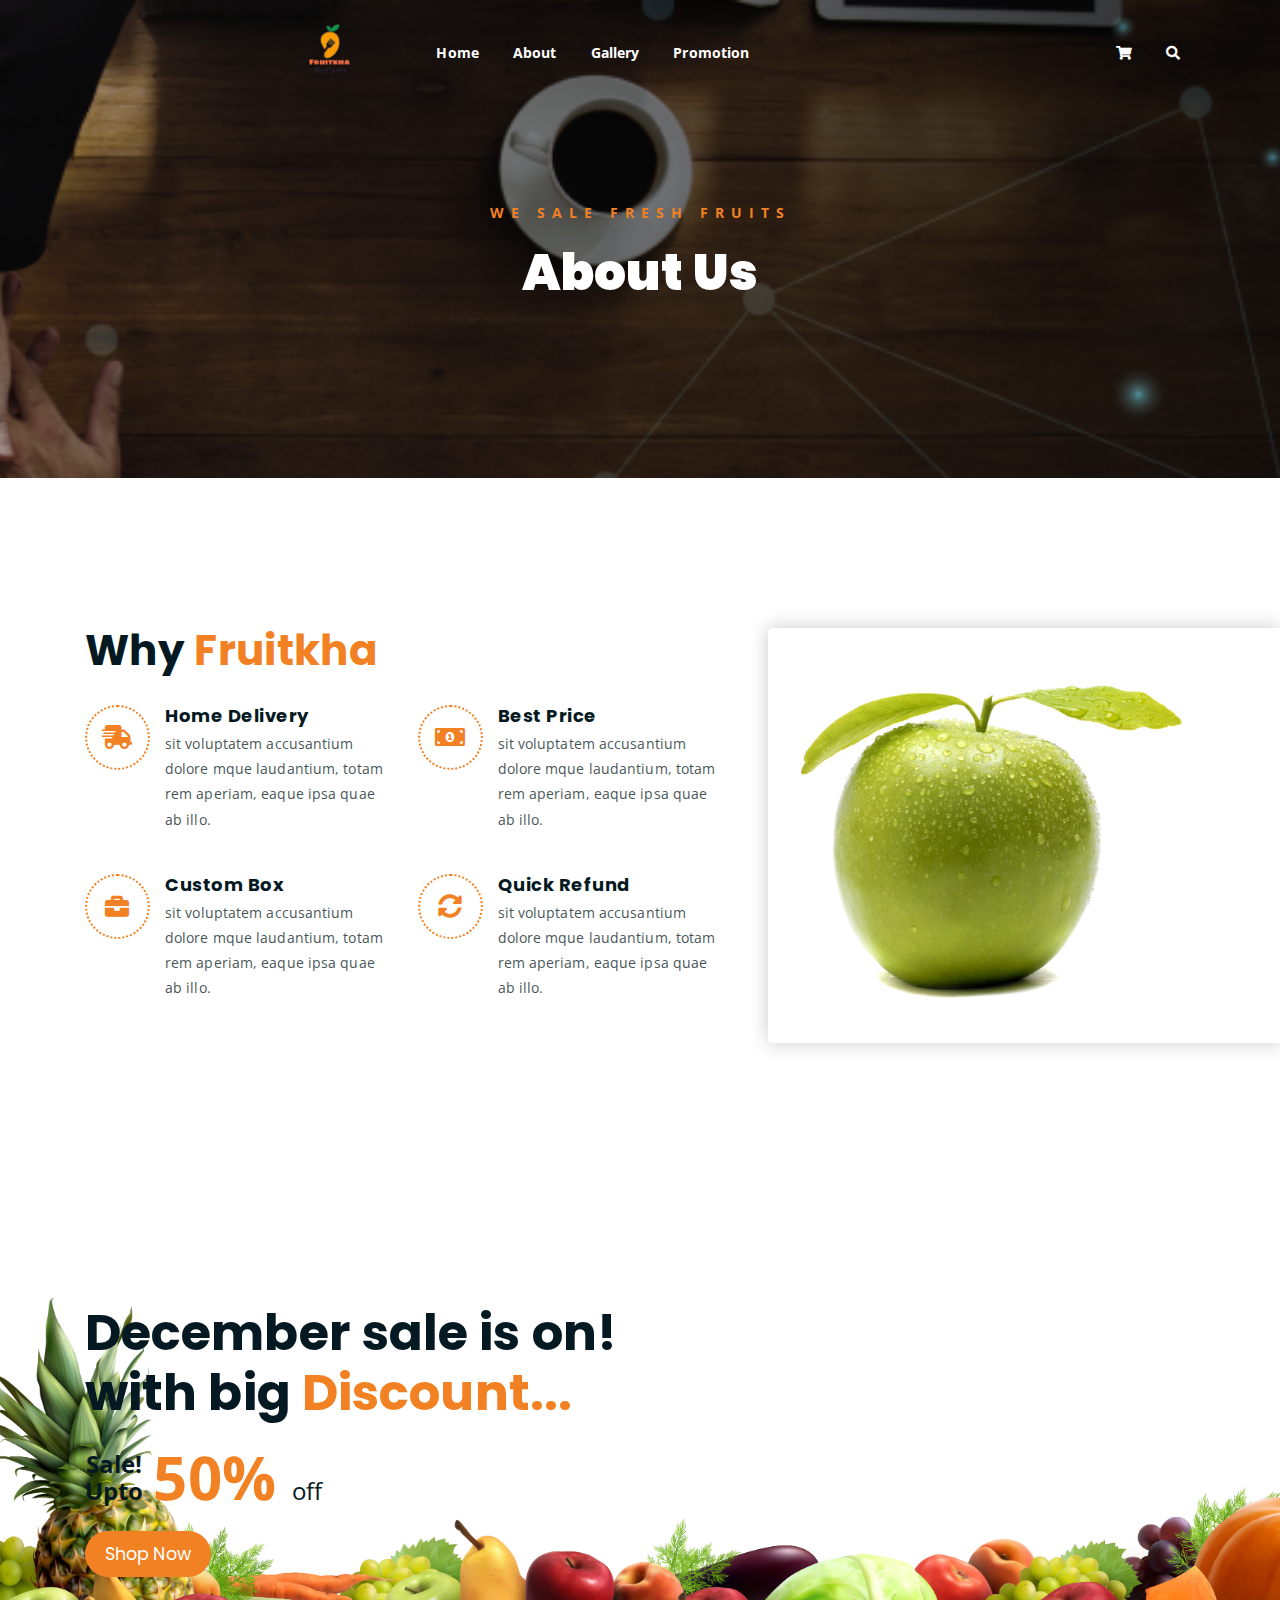
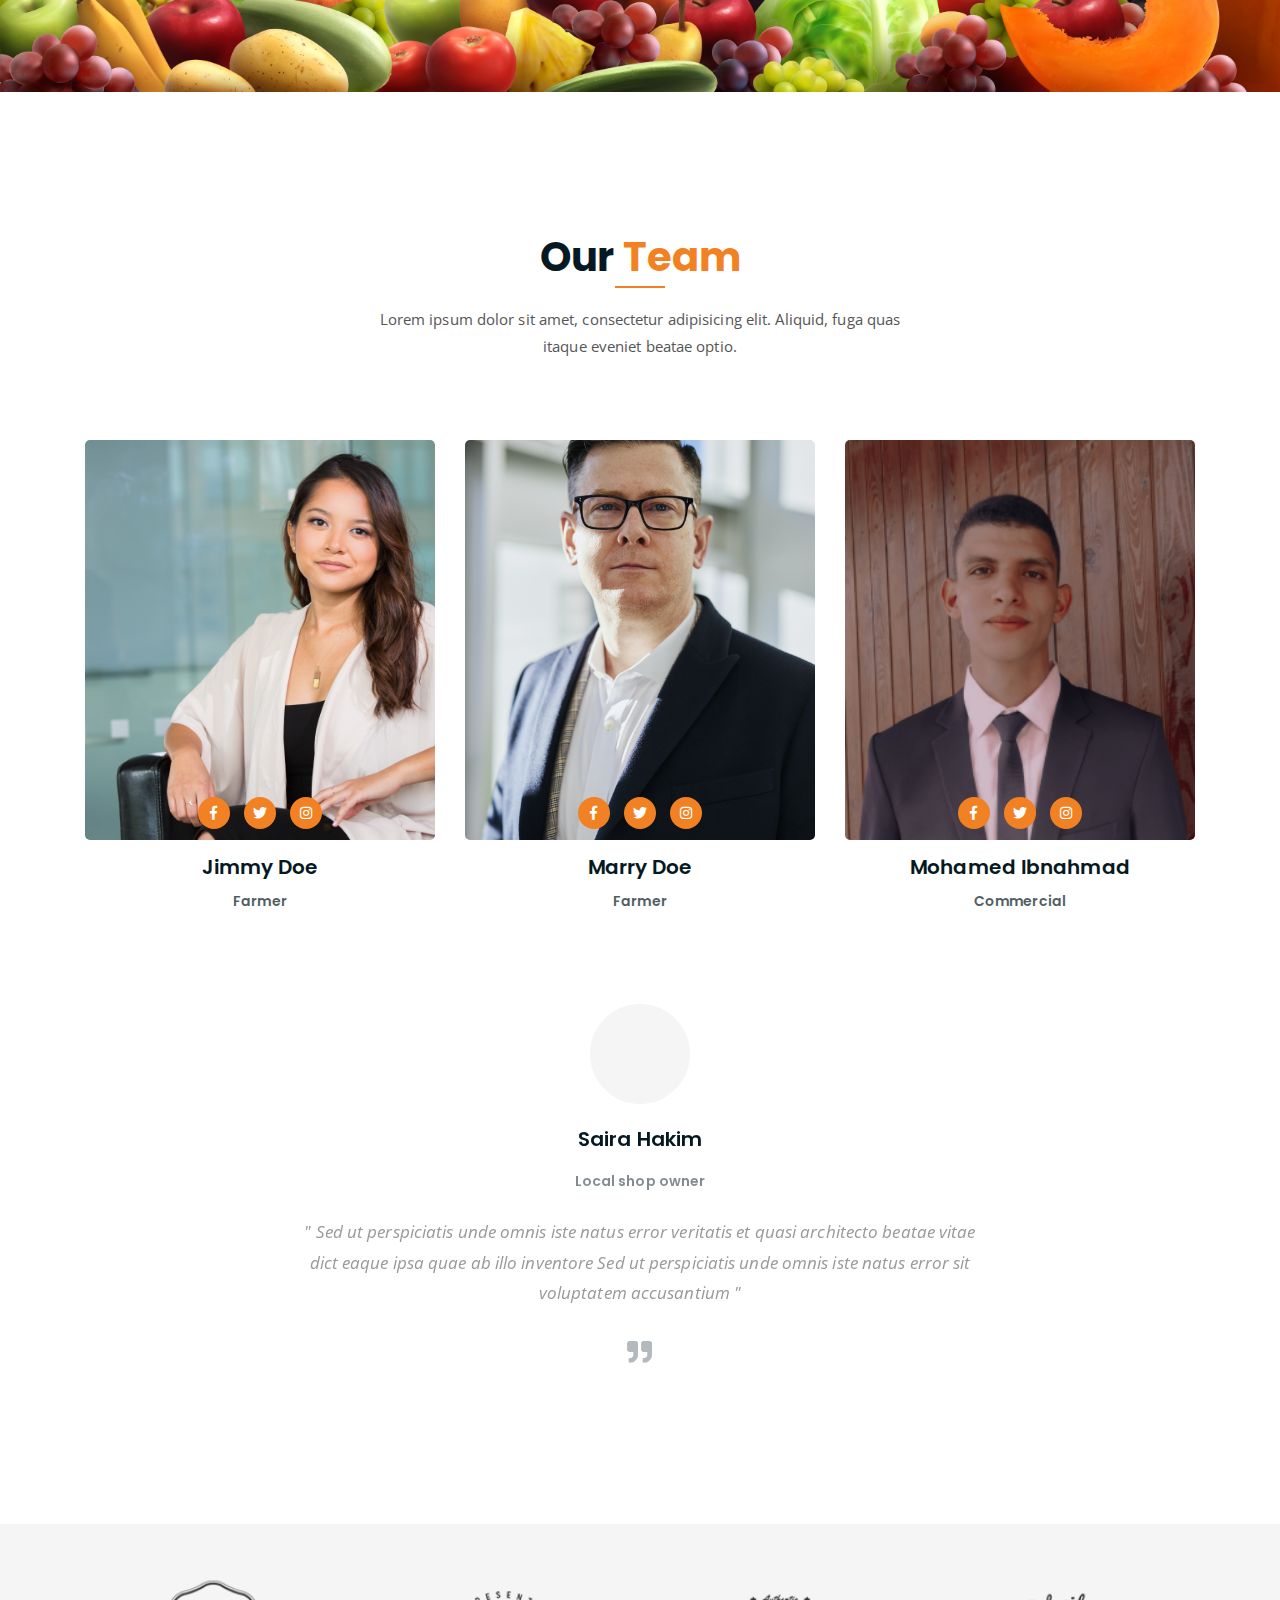
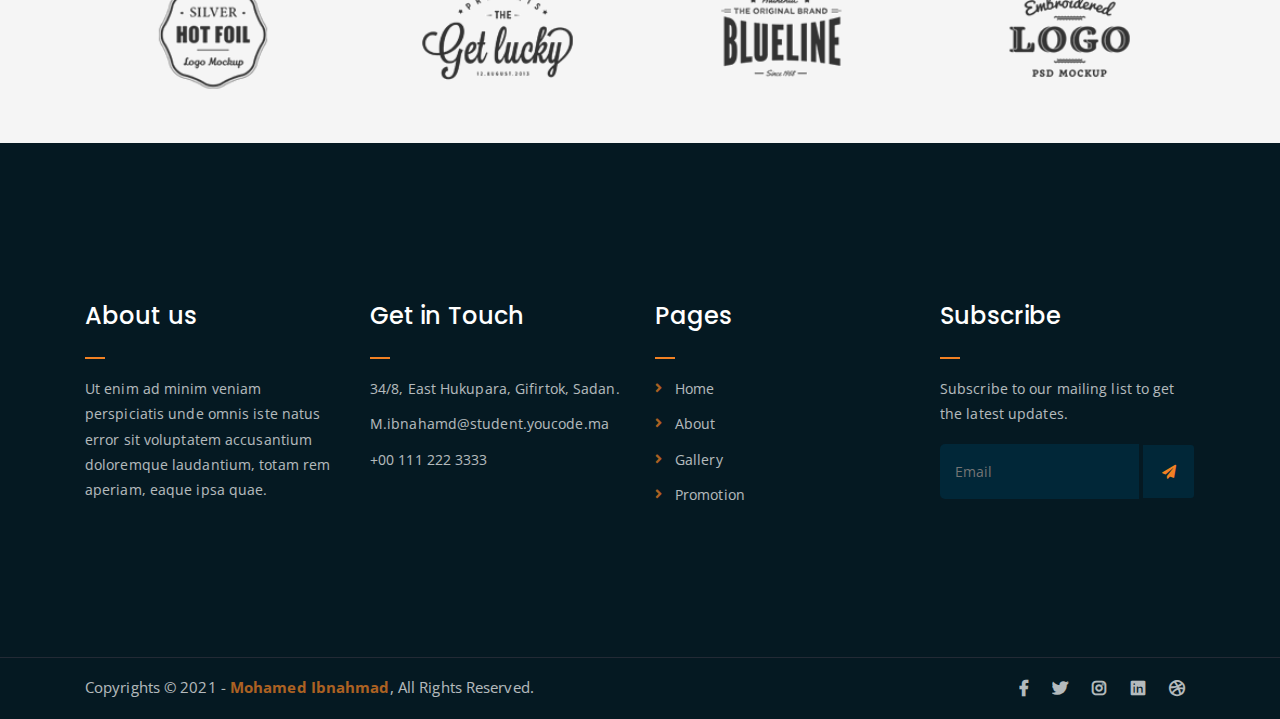
<file: about.html>
<!DOCTYPE html>
<html lang="en">
<head>
	<meta charset="UTF-8">
	<meta http-equiv="X-UA-Compatible" content="IE=edge">
	<meta name="viewport" content="width=device-width, initial-scale=1">
	<meta name="description" content="Responsive Bootstrap4 Shop Template, Created by Imran Hossain from https://imransdesign.com/">

	<!-- title -->
	<title>About</title>

	<!-- favicon -->
	<link rel="shortcut icon" type="image/png" href="assets/img/favicon.png">
	<!-- google font -->
	<link href="https://fonts.googleapis.com/css?family=Open+Sans:300,400,700" rel="stylesheet">
	<link href="https://fonts.googleapis.com/css?family=Poppins:400,700&display=swap" rel="stylesheet">
	<!-- fontawesome -->
	<link rel="stylesheet" href="assets/css/all.min.css">
	<!-- bootstrap -->
	<link rel="stylesheet" href="assets/bootstrap/css/bootstrap.min.css">
	<!-- owl carousel -->
	<link rel="stylesheet" href="assets/css/owl.carousel.css">
	<!-- magnific popup -->
	<link rel="stylesheet" href="assets/css/magnific-popup.css">
	<!-- animate css -->
	<link rel="stylesheet" href="assets/css/animate.css">
	<!-- mean menu css -->
	<link rel="stylesheet" href="assets/css/meanmenu.min.css">
	<!-- main style -->
	<link rel="stylesheet" href="assets/css/main.css">
	<!-- responsive -->
	<link rel="stylesheet" href="assets/css/responsive.css">

</head>
<body>
	
	<!--PreLoader-->
    <div class="loader">
        <div class="loader-inner">
            <div class="circle"></div>
        </div>
    </div>
    <!--PreLoader Ends-->
	
	<!-- header -->
	<div class="top-header-area" id="sticker">
		<div class="container">
			<div class="row">
				<div class="col-lg-12 col-sm-12 text-center">
					<div class="main-menu-wrap">
						<!-- logo -->
						<div class="site-logo">
							<a href="index.html">
								<img src="assets/image-Produits/logo.png" alt="">
							</a>
						</div>
						<!-- logo -->

						<!-- menu start -->
						<nav class="main-menu">
							<ul>
								<li><a href="index.html">Home</a></li>
								<li><a href="about.html">About</a></li>
								<li><a href="news.html">Gallery</a></li>
								<li><a href="cart.html">Promotion</a></li>
							
								<li>
									<div class="header-icons">
										<a class="shopping-cart" href="cart.html"><i class="fas fa-shopping-cart"></i></a>
										<a class="mobile-hide search-bar-icon" href="#"><i class="fas fa-search"></i></a>
									</div>
								</li>
							</ul>
						</nav>
						<a class="mobile-show search-bar-icon" href="#"><i class="fas fa-search"></i></a>
						<div class="mobile-menu"></div>
						<!-- menu end -->
					</div>
				</div>
			</div>
		</div>
	</div>
	<!-- end header -->

	<!-- search area -->
	<div class="search-area">
		<div class="container">
			<div class="row">
				<div class="col-lg-12">
					<span class="close-btn"><i class="fas fa-window-close"></i></span>
					<div class="search-bar">
						<div class="search-bar-tablecell">
							<h3>Search For:</h3>
							<input type="text" placeholder="Keywords">
							<button type="submit">Search <i class="fas fa-search"></i></button>
						</div>
					</div>
				</div>
			</div>
		</div>
	</div>
	<!-- end search arewa -->
	
	<!-- breadcrumb-section -->
	<div class="breadcrumb-section breadcrumb-bg">
		<div class="container">
			<div class="row">
				<div class="col-lg-8 offset-lg-2 text-center">
					<div class="breadcrumb-text">
						<p>We sale fresh fruits</p>
						<h1>About Us</h1>
					</div>
				</div>
			</div>
		</div>
	</div>
	<!-- end breadcrumb section -->

	<!-- featured section -->
	<div class="feature-bg">
		<div class="container">
			<div class="row">
				<div class="col-lg-7">
					<div class="featured-text">
						<h2 class="pb-3">Why <span class="orange-text">Fruitkha</span></h2>
						<div class="row">
							<div class="col-lg-6 col-md-6 mb-4 mb-md-5">
								<div class="list-box d-flex">
									<div class="list-icon">
										<i class="fas fa-shipping-fast"></i>
									</div>
									<div class="content">
										<h3>Home Delivery</h3>
										<p>sit voluptatem accusantium dolore mque laudantium, totam rem aperiam, eaque ipsa quae ab illo.</p>
									</div>
								</div>
							</div>
							<div class="col-lg-6 col-md-6 mb-5 mb-md-5">
								<div class="list-box d-flex">
									<div class="list-icon">
										<i class="fas fa-money-bill-alt"></i>
									</div>
									<div class="content">
										<h3>Best Price</h3>
										<p>sit voluptatem accusantium dolore mque laudantium, totam rem aperiam, eaque ipsa quae ab illo.</p>
									</div>
								</div>
							</div>
							<div class="col-lg-6 col-md-6 mb-5 mb-md-5">
								<div class="list-box d-flex">
									<div class="list-icon">
										<i class="fas fa-briefcase"></i>
									</div>
									<div class="content">
										<h3>Custom Box</h3>
										<p>sit voluptatem accusantium dolore mque laudantium, totam rem aperiam, eaque ipsa quae ab illo.</p>
									</div>
								</div>
							</div>
							<div class="col-lg-6 col-md-6">
								<div class="list-box d-flex">
									<div class="list-icon">
										<i class="fas fa-sync-alt"></i>
									</div>
									<div class="content">
										<h3>Quick Refund</h3>
										<p>sit voluptatem accusantium dolore mque laudantium, totam rem aperiam, eaque ipsa quae ab illo.</p>
									</div>
								</div>
							</div>
						</div>
					</div>
				</div>
			</div>
		</div>
	</div>
	<!-- end featured section -->

	<!-- shop banner -->
	<section class="shop-banner">
    	<div class="container">
        	<h3>December sale is on! <br> with big <span class="orange-text">Discount...</span></h3>
            <div class="sale-percent"><span><strong>Sale!</strong>  <br><strong>Upto</strong> </span>50% <span>off</span></div>
            <a href="shop.html" class="cart-btn btn-lg">Shop Now</a>
        </div>
    </section>
	<!-- end shop banner -->

	<!-- team section -->
	<div class="mt-150">
		<div class="container">
			<div class="row">
				<div class="col-lg-8 offset-lg-2 text-center">
					<div class="section-title">
						<h3>Our <span class="orange-text">Team</span></h3>
						<p>Lorem ipsum dolor sit amet, consectetur adipisicing elit. Aliquid, fuga quas itaque eveniet beatae optio.</p>
					</div>
				</div>
			</div>
			<div class="row">
				<div class="col-lg-4 col-md-6">
					<div class="single-team-item">
						<div class="team-bg team-bg-1"></div>
						<h4>Jimmy Doe <span>Farmer</span></h4>
						<ul class="social-link-team">
							<li><a href="#" target="_blank"><i class="fab fa-facebook-f"></i></a></li>
							<li><a href="#" target="_blank"><i class="fab fa-twitter"></i></a></li>
							<li><a href="#" target="_blank"><i class="fab fa-instagram"></i></a></li>
						</ul>
					</div>
				</div>
				<div class="col-lg-4 col-md-6">
					<div class="single-team-item">
						<div class="team-bg team-bg-2"></div>
						<h4>Marry Doe <span>Farmer</span></h4>
						<ul class="social-link-team">
							<li><a href="#" target="_blank"><i class="fab fa-facebook-f"></i></a></li>
							<li><a href="#" target="_blank"><i class="fab fa-twitter"></i></a></li>
							<li><a href="#" target="_blank"><i class="fab fa-instagram"></i></a></li>
						</ul>
					</div>
				</div>
				<div class="col-lg-4 col-md-6 offset-md-3 offset-lg-0">
					<div class="single-team-item">
						<div class="team-bg team-bg-3"></div>
						<h4>Mohamed Ibnahmad <span>Commercial</span></h4>
						<ul class="social-link-team">
							<li><a href="#" target="_blank"><i class="fab fa-facebook-f"></i></a></li>
							<li><a href="#" target="_blank"><i class="fab fa-twitter"></i></a></li>
							<li><a href="#" target="_blank"><i class="fab fa-instagram"></i></a></li>
						</ul>
					</div>
				</div>
			</div>
		</div>
	</div>
	<!-- end team section -->

	<!-- testimonail-section -->
	<div class="testimonail-section mt-80 mb-150">
		<div class="container">
			<div class="row">
				<div class="col-lg-10 offset-lg-1 text-center">
					<div class="testimonial-sliders">
						<div class="single-testimonial-slider">
							<div class="client-avater">
								<img src="assets/img/avaters/avatar1.png" alt="">
							</div>
							<div class="client-meta">
								<h3>Saira Hakim <span>Local shop owner</span></h3>
								<p class="testimonial-body">
									" Sed ut perspiciatis unde omnis iste natus error veritatis et  quasi architecto beatae vitae dict eaque ipsa quae ab illo inventore Sed ut perspiciatis unde omnis iste natus error sit voluptatem accusantium "
								</p>
								<div class="last-icon">
									<i class="fas fa-quote-right"></i>
								</div>
							</div>
						</div>
						<div class="single-testimonial-slider">
							<div class="client-avater">
								<img src="assets/img/avaters/avatar2.png" alt="">
							</div>
							<div class="client-meta">
								<h3>David Niph <span>Local shop owner</span></h3>
								<p class="testimonial-body">
									" Sed ut perspiciatis unde omnis iste natus error veritatis et  quasi architecto beatae vitae dict eaque ipsa quae ab illo inventore Sed ut perspiciatis unde omnis iste natus error sit voluptatem accusantium "
								</p>
								<div class="last-icon">
									<i class="fas fa-quote-right"></i>
								</div>
							</div>
						</div>
						<div class="single-testimonial-slider">
							<div class="client-avater">
								<img src="assets/img/avaters/avatar3.png" alt="">
							</div>
							<div class="client-meta">
								<h3>Jacob Sikim <span>Local shop owner</span></h3>
								<p class="testimonial-body">
									" Sed ut perspiciatis unde omnis iste natus error veritatis et  quasi architecto beatae vitae dict eaque ipsa quae ab illo inventore Sed ut perspiciatis unde omnis iste natus error sit voluptatem accusantium "
								</p>
								<div class="last-icon">
									<i class="fas fa-quote-right"></i>
								</div>
							</div>
						</div>
					</div>
				</div>
			</div>
		</div>
	</div>
	<!-- end testimonail-section -->

	<!-- logo carousel -->
	<div class="logo-carousel-section">
		<div class="container">
			<div class="row">
				<div class="col-lg-12">
					<div class="logo-carousel-inner">
						<div class="single-logo-item">
							<img src="assets/img/company-logos/1.png" alt="">
						</div>
						<div class="single-logo-item">
							<img src="assets/img/company-logos/2.png" alt="">
						</div>
						<div class="single-logo-item">
							<img src="assets/img/company-logos/3.png" alt="">
						</div>
						<div class="single-logo-item">
							<img src="assets/img/company-logos/4.png" alt="">
						</div>
						<div class="single-logo-item">
							<img src="assets/img/company-logos/5.png" alt="">
						</div>
					</div>
				</div>
			</div>
		</div>
	</div>
	<!-- end logo carousel -->

	<!-- footer -->
	<div class="footer-area">
		<div class="container">
			<div class="row">
				<div class="col-lg-3 col-md-6">
					<div class="footer-box about-widget">
						<h2 class="widget-title">About us</h2>
						<p>Ut enim ad minim veniam perspiciatis unde omnis iste natus error sit voluptatem accusantium doloremque laudantium, totam rem aperiam, eaque ipsa quae.</p>
					</div>
				</div>
				<div class="col-lg-3 col-md-6">
					<div class="footer-box get-in-touch">
						<h2 class="widget-title">Get in Touch</h2>
						<ul>
							<li>34/8, East Hukupara, Gifirtok, Sadan.</li>
							<li>M.ibnahamd@student.youcode.ma</li>
							<li>+00 111 222 3333</li>
						</ul>
					</div>
				</div>
				<div class="col-lg-3 col-md-6">
					<div class="footer-box pages">
						<h2 class="widget-title">Pages</h2>
						<ul>
							
							<li><a href="index.html">Home</a></li>
							<li><a href="about.html">About</a></li>
							<li><a href="services.html">Gallery</a></li>
							<li><a href="news.html">Promotion</a></li>
						</ul>
					</div>
				</div>
				<div class="col-lg-3 col-md-6">
					<div class="footer-box subscribe">
						<h2 class="widget-title">Subscribe</h2>
						<p>Subscribe to our mailing list to get the latest updates.</p>
						<form action="index.html">
							<input type="email" placeholder="Email">
							<button type="submit"><i class="fas fa-paper-plane"></i></button>
						</form>
					</div>
				</div>
			</div>
		</div>
	</div>
	<!-- end footer -->
	
	<!-- copyright -->
	<div class="copyright">
		<div class="container">
			<div class="row">
				<div class="col-lg-6 col-md-12">
					<p>Copyrights &copy; 2021 - <a href="https://imransdesign.com/">Mohamed Ibnahmad</a>,  All Rights Reserved.</p>
				</div>
				<div class="col-lg-6 text-right col-md-12">
					<div class="social-icons">
						<ul>
							<li><a href="#" target="_blank"><i class="fab fa-facebook-f"></i></a></li>
							<li><a href="#" target="_blank"><i class="fab fa-twitter"></i></a></li>
							<li><a href="#" target="_blank"><i class="fab fa-instagram"></i></a></li>
							<li><a href="#" target="_blank"><i class="fab fa-linkedin"></i></a></li>
							<li><a href="#" target="_blank"><i class="fab fa-dribbble"></i></a></li>
						</ul>
					</div>
				</div>
			</div>
		</div>
	</div>
	<!-- end copyright -->
	
	<!-- jquery -->
	<script src="assets/js/jquery-1.11.3.min.js"></script>
	<!-- bootstrap -->
	<script src="assets/bootstrap/js/bootstrap.min.js"></script>
	<!-- count down -->
	<script src="assets/js/jquery.countdown.js"></script>
	<!-- isotope -->
	<script src="assets/js/jquery.isotope-3.0.6.min.js"></script>
	<!-- waypoints -->
	<script src="assets/js/waypoints.js"></script>
	<!-- owl carousel -->
	<script src="assets/js/owl.carousel.min.js"></script>
	<!-- magnific popup -->
	<script src="assets/js/jquery.magnific-popup.min.js"></script>
	<!-- mean menu -->
	<script src="assets/js/jquery.meanmenu.min.js"></script>
	<!-- sticker js -->
	<script src="assets/js/sticker.js"></script>
	<!-- main js -->
	<script src="assets/js/main.js"></script>

</body>
</html>
</file>
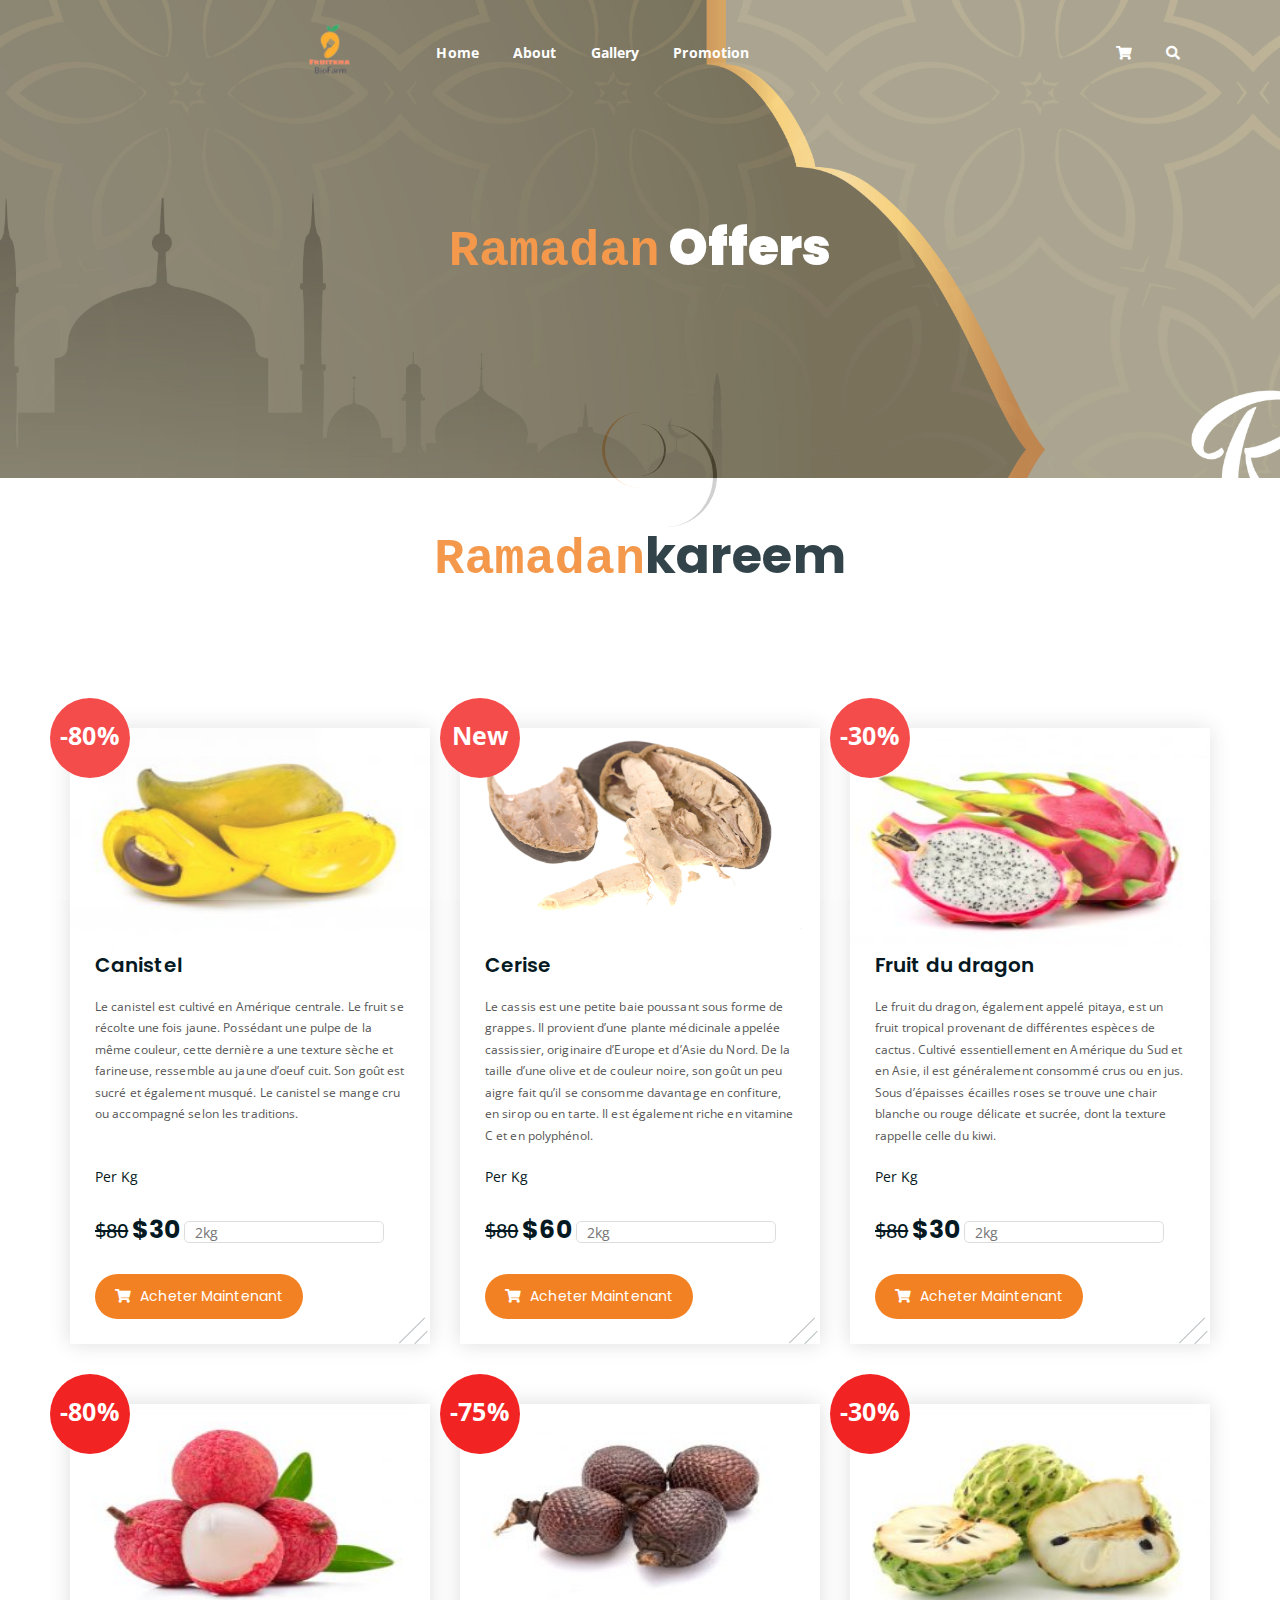
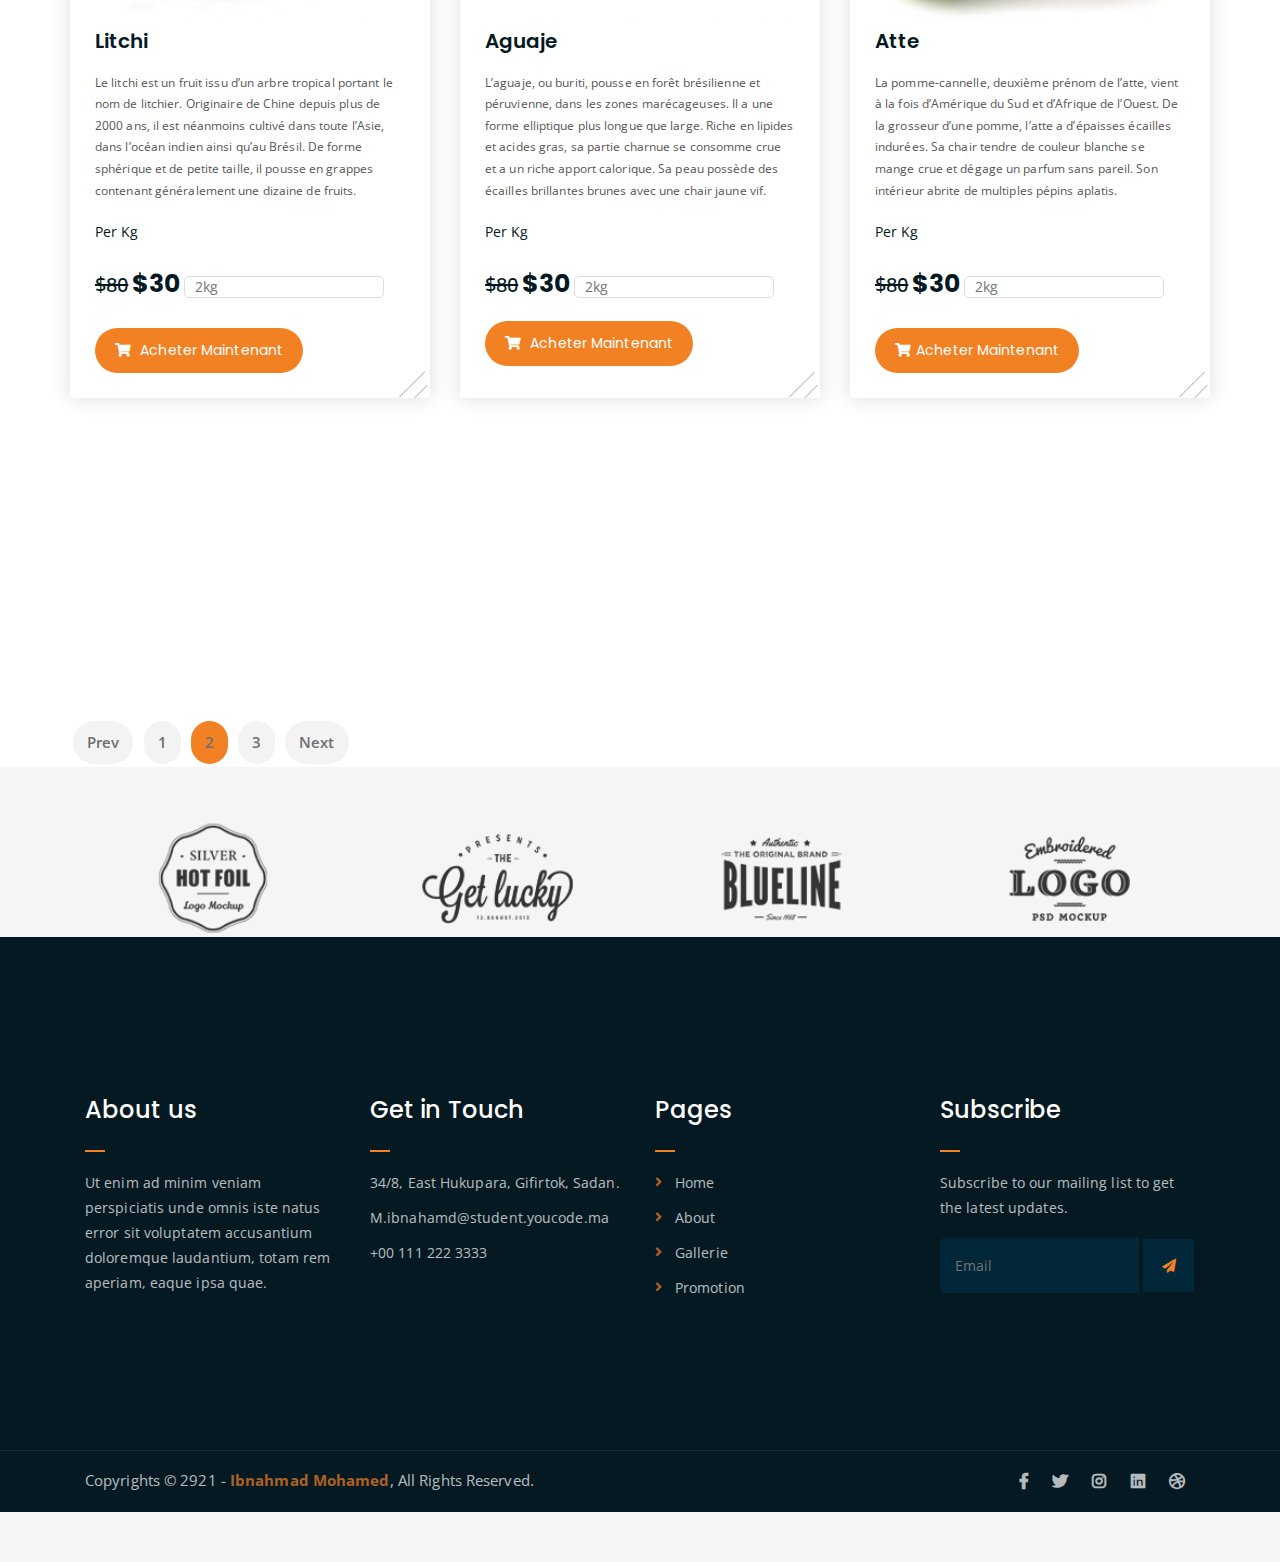
<file: cart.html>
<!DOCTYPE html>
<html lang="en">
<head>
	<meta charset="UTF-8">
	<meta http-equiv="X-UA-Compatible" content="IE=edge">
	<meta name="viewport" content="width=device-width, initial-scale=1">
	<meta name="description" content="Responsive Bootstrap4 Shop Template, Created by Imran Hossain from https://imransdesign.com/">

	<!-- title -->
	<title>Promotions</title>

	<!-- favicon -->
	<link rel="shortcut icon" type="image/png" href="assets/img/favicon.png">
	<!-- google font -->
	<link href="https://fonts.googleapis.com/css?family=Open+Sans:300,400,700" rel="stylesheet">
	<link href="https://fonts.googleapis.com/css?family=Poppins:400,700&display=swap" rel="stylesheet">
	<!-- fontawesome -->
	<link rel="stylesheet" href="assets/css/all.min.css">
	<!-- bootstrap -->
	<link rel="stylesheet" href="assets/bootstrap/css/bootstrap.min.css">
	<!-- owl carousel -->
	<link rel="stylesheet" href="assets/css/owl.carousel.css">
	<!-- magnific popup -->
	<link rel="stylesheet" href="assets/css/magnific-popup.css">
	<!-- animate css -->
	<link rel="stylesheet" href="assets/css/animate.css">
	<!-- mean menu css -->
	<link rel="stylesheet" href="assets/css/meanmenu.min.css">
	<!-- main style -->
	<link rel="stylesheet" href="assets/css/main.css">
	<!-- responsive -->
	<link rel="stylesheet" href="assets/css/responsive.css">

</head>
<body>
	
	<!--PreLoader-->
    <div class="loader">
        <div class="loader-inner">
            <div class="circle"></div>
        </div>
    </div>
    <!--PreLoader Ends-->
	
	<!-- header -->
	<div class="top-header-area" id="sticker">
		<div class="container">
			<div class="row">
				<div class="col-lg-12 col-sm-12 text-center">
					<div class="main-menu-wrap">
						<!-- logo -->
						<div class="site-logo">
							<a href="index.html">
								<img src="assets/image-Produits/logo.png" alt="">
							</a>
						</div>
						<!-- logo -->

						<!-- menu start -->
						<nav class="main-menu">
							<ul>
								<li><a href="index.html">Home</a></li>
								<li><a href="about.html">About</a></li>
								<li><a href="news.html">Gallery</a></li>
								<li><a href="cart.html">Promotion</a></li>
							
								<li>
									<div class="header-icons">
										<a class="shopping-cart" href="cart.html"><i class="fas fa-shopping-cart"></i></a>
										<a class="mobile-hide search-bar-icon" href="#"><i class="fas fa-search"></i></a>
									</div>
								</li>
							</ul>
						</nav>
						<a class="mobile-show search-bar-icon" href="#"><i class="fas fa-search"></i></a>
						<div class="mobile-menu"></div>
						<!-- menu end -->
					</div>
				</div>
			</div>
		</div>
	</div>
	<!-- end header -->

	<!-- search area -->
	<div class="search-area">
		<div class="container">
			<div class="row">
				<div class="col-lg-12">
					<span class="close-btn"><i class="fas fa-window-close"></i></span>
					<div class="search-bar">
						<div class="search-bar-tablecell">
							<h3>Search For:</h3>
							<input type="text" placeholder="Keywords">
							<button type="submit">Search <i class="fas fa-search"></i></button>
						</div>
					</div>
				</div>
			</div>
		</div>
	</div>
	<!-- end search arewa -->
	
	<!-- breadcrumb-section -->
	<div class="breadcrumb-section2 breadcrumb-bg">

		<div class="container">
			<div class="row">
				<div class="col-lg-8 offset-lg-2 text-center">
					<div class="breadcrumb-text">
						<h1><samp class="text-orange">Ramadan</samp>	
						Offers</h1>
						<h3><samp class="text-orange">Ramadan</samp>kareem</h3>
					</div>
					</div>
				</div>
			</div>
		</div>
	</div>
	<!-- end breadcrumb section -->

	<!-- cart -->
	
		<div class="latest-news mt-150mb-150">
			<div class="container">
				<div class="row">
					<div class="col-lg-4col-md-6-Promotion">
						<div class="single-latest-news">
							<div class="price-box">
								<div class="inner-price">
                                <span class="price">
                                    <strong>-80%</strong>
                                </span>
                            </div>
							</div>
							<a href="single-news.html">
								<div class="latest-news-bg news-bg-1">
									<img src="./assets/image-Produits/Canistel.jpg"width="360" height="220">
								</div>
							</a>
							<div class="news-text-box">
								<h3><a href="single-news.html">Canistel
	
									</a></h3>
	
								<p class="excerpt">Le canistel est cultivé en Amérique centrale. Le fruit se récolte une
									fois jaune. Possédant une pulpe de la même couleur, cette dernière a une texture sèche
									et farineuse, ressemble au jaune d’oeuf cuit. Son goût est sucré et également musqué. Le
									canistel se mange cru ou accompagné selon les traditions.<br><br></p>
									<p>Per Kg</p>
									<label>
										<span class="last-price">$80</span>
										<p class="product-price">
											<span>$30</span> </p>	
										<input type="number"placeholder="2kg" style="width:200px;height: 5px;">									
									</label>
									<a href="cart.html" class="cart-btn"><i class="fas fa-shopping-cart"></i> Acheter Maintenant</a>
									<hr class="slant-line">
									<hr class="salnt-line2">
							</div>
						</div>
						
						<div class="single-latest-news">
							<div class="price-box">
								<div class="inner-price">
                                <span class="price">
                                    <strong>New</strong>
                                </span>
                            </div>
						</div>
							
							<a href="single-news.html">
								<div class="latest-news-bg news-bg-2">
									<img src="./assets/image-Produits/Z.jpg" width="360" height="220">
								</div>
							</a>

							<div class="news-text-box">
							
								<h3><a href="single-news.html">Cerise</a></h3>
								<p class="excerpt">Le cassis est une petite baie poussant sous forme de grappes. Il provient
									d’une plante médicinale appelée cassissier, originaire d’Europe et d’Asie du Nord. De la
									taille d’une olive et de couleur noire, son goût un peu aigre fait qu’il se consomme
									davantage en confiture, en sirop ou en tarte. Il est également riche en vitamine C et en
									polyphénol.</p>
									<p>Per Kg</p>
									<label>
										<span class="last-price">$80</span>
										<p class="product-price">
											<span>$60</span> </p>	
										<input type="number"placeholder="2kg" style="width:200px;height: 5px;">									
									</label>
									<a href="cart.html" class="cart-btn"><i class="fas fa-shopping-cart"></i> Acheter Maintenant</a>
									<hr class="slant-line">
									<hr class="salnt-line2">
							</div>
						</div>
						<div class="single-latest-news">
							<div class="price-box">
								<div class="inner-price">
                                <span class="price">
                                    <strong>-30%</strong>
                                </span>
                            </div>
							</div>
							<a href="single-news.html">
	
								<div class="latest-news-bg news-bg-3">
									<img src="./assets/image-Produits/Fruit du dragon.jpg"width="360" height="220">
								</div>
							</a>
							<div class="news-text-box">
	
								<h3><a href="single-news.html">Fruit du dragon</a></h3>
								<p class="excerpt">Le fruit du dragon, également appelé pitaya, est un fruit tropical
									provenant de différentes espèces de cactus. Cultivé essentiellement en Amérique du
									Sud et en Asie, il est généralement consommé crus ou en jus. Sous d’épaisses
									écailles roses se trouve une chair blanche ou rouge délicate et sucrée, dont la
									texture rappelle celle du kiwi.</p>
									<p>Per Kg</p>
									<label>
										<span class="last-price">$80</span>
										<p class="product-price">
											<span>$30</span> </p>	
										<input type="number"placeholder="2kg" style="width:200px;height: 5px;">									
									</label>
									<a href="cart.html" class="cart-btn"><i class="fas fa-shopping-cart"></i> Acheter Maintenant</a>
									<hr class="slant-line">
									<hr class="salnt-line2">
							</div>
						</div>
						<div class="single-latest-news">
							<div class="price-box">
								<div class="inner-price">
                                <span class="price">
                                    <strong>-80%</strong>
                                </span>
                            </div>
							</div>
							<a href="single-news.html">
								<div class="latest-news-bg news-bg-4">
									<img src="./assets/image-Produits/Litchi.jpg"width="360" height="220">
								</div>
							</a>
							<div class="news-text-box">
	
								<h3>Litchi</a></h3>
								<p class="excerpt">Le litchi est un fruit issu d’un arbre tropical portant le nom de
									litchier. Originaire de Chine depuis plus de 2000 ans, il est néanmoins cultivé dans
									toute l’Asie, dans l’océan indien ainsi qu’au Brésil. De forme sphérique et de
									petite taille, il pousse en grappes contenant généralement une dizaine de fruits.</p>
	
									<p>Per Kg</p>
									<label>
										<span class="last-price">$80</span>
										<p class="product-price">
											<span>$30</span> </p>	
										<input type="number"placeholder="2kg" style="width:200px;height: 5px;">									
									</label>
									<a href="cart.html" class="cart-btn"><i class="fas fa-shopping-cart"></i> Acheter Maintenant</a>
									<br>
									<hr class="slant-line">
									<hr class="salnt-line2">
							</div>
						</div>
						<div class="single-latest-news">
							<div class="price-box">
								<div class="inner-price">
                                <span class="price">
                                    <strong>-75%</strong>
                                </span>
                            </div>
							</div>
							<a href="single-news.html">
								<div class="latest-news-bg news-bg-5">
									<img src="./assets/img/Aguaje.jpg" width="360" height="220">
								</div>
							</a>
							<div class="news-text-box">
								<h3><a href="single-news.html">Aguaje</a></h3>
	
								<p class="excerpt">L’aguaje, ou buriti, pousse en forêt brésilienne et péruvienne, dans
									les zones marécageuses. Il a une forme elliptique plus longue que large. Riche en
									lipides et acides gras, sa partie charnue se consomme crue et a un riche apport
									calorique. Sa peau possède des écailles brillantes brunes avec une chair jaune vif.
								</p>
	
								<p>Per Kg</p>
								<div>
									<span class="last-price">$80</span>
										<p class="product-price">
											<span>$30</span> </p>	
									<input type="number"placeholder="2kg" style="width:200px;height:5px;">									
								</div>
								<a href="cart.html" class="cart-btn"><i class="fas fa-shopping-cart"></i> Acheter Maintenant</a>
								<hr class="slant-line">
								<hr class="salnt-line2">
							</div>
						</div>
						<div class="single-latest-news">
							<div class="price-box">
								<div class="inner-price">
                                <span class="price">
                                    <strong>-30%</strong>
                                </span>
                            </div>
							</div>
								<a href="single-news.html">
									<div class="latest-news-bg news-bg-6">
										<img src="./assets/image-Produits/Atte.jpg"width="360" height="220">
									</div>
								</a>
								<div class="news-text-box">
									<h3><a href="single-news.html">Atte</a></h3>
	
									<p class="excerpt">
										La pomme-cannelle, deuxième prénom de l’atte, vient à la fois
										d’Amérique du Sud et d’Afrique de l’Ouest. De la grosseur d’une pomme, l’atte a
										d’épaisses écailles indurées. Sa chair tendre de couleur blanche se mange crue et
										dégage un parfum sans pareil. Son intérieur abrite de multiples pépins aplatis.</p>
									<div class="lastprix">
										<p>Per Kg</p>
										<label>
											<span class="last-price">$80</span>
										<p class="product-price">
											<span>$30</span> </p>	
											<input type="number"placeholder="2kg" style="width:200px;height: 5px;">									
										</label>
										<a href="cart.html" class="cart-btn"><i class="fas fa-shopping-cart"></i>Acheter Maintenant</a>
										<hr class="slant-line">
										<hr class="salnt-line2">
									</div>
								</div>
						</div>
					</div>
					<div class="row">
						<div class="container">
							<div class="row">
								<div class="col-lg-12 text-center">
									<div class="pagination-wrap">
										<ul>
											<li><a href="#">Prev</a></li>
											<li><a href="#">1</a></li>
											<li><a class="active" href="#">2</a></li>
											<li><a href="#">3</a></li>
											<li><a href="#">Next</a></li>
										</ul>
									</div>
								</div>
							</div>
						</div>
					</div>
				</div>
			</div>
		</div>
		<!-- end latest news -->

	<!-- logo carousel -->
	<div class="logo-carousel-section">
		<div class="container">
			<div class="row">
				<div class="col-lg-12">
					<div class="logo-carousel-inner">
						<div class="single-logo-item">
							<img src="assets/img/company-logos/1.png" alt="">
						</div>
						<div class="single-logo-item">
							<img src="assets/img/company-logos/2.png" alt="">
						</div>
						<div class="single-logo-item">
							<img src="assets/img/company-logos/3.png" alt="">
						</div>
						<div class="single-logo-item">
							<img src="assets/img/company-logos/4.png" alt="">
						</div>
						<div class="single-logo-item">
							<img src="assets/img/company-logos/5.png" alt="">
						</div>
					</div>
				</div>
			</div>
		</div>
	

	<!-- end logo carousel -->

	<!-- footer -->
	<div class="footer-area">
		<div class="container">
			<div class="row">
				<div class="col-lg-3 col-md-6">
					<div class="footer-box about-widget">
						<h2 class="widget-title">About us</h2>
						<p>Ut enim ad minim veniam perspiciatis unde omnis iste natus error sit voluptatem accusantium doloremque laudantium, totam rem aperiam, eaque ipsa quae.</p>
					</div>
				</div>
				<div class="col-lg-3 col-md-6">
					<div class="footer-box get-in-touch">
						<h2 class="widget-title">Get in Touch</h2>
						<ul>
							<li>34/8, East Hukupara, Gifirtok, Sadan.</li>
							<li>M.ibnahamd@student.youcode.ma</li>
							<li>+00 111 222 3333</li>
						</ul>
					</div>
				</div>
				<div class="col-lg-3 col-md-6">
					<div class="footer-box pages">
						<h2 class="widget-title">Pages</h2>
						<ul>
							<li><a href="index.html">Home</a></li>
							<li><a href="about.html">About</a></li>
							<li><a href="services.html">Gallerie</a></li>
							<li><a href="news.html">Promotion</a></li>
						</ul>
					</div>
				</div>
				<div class="col-lg-3 col-md-6">
					<div class="footer-box subscribe">
						<h2 class="widget-title">Subscribe</h2>
						<p>Subscribe to our mailing list to get the latest updates.</p>
						<form action="index.html">
							<input type="email" placeholder="Email">
							<button type="submit"><i class="fas fa-paper-plane"></i></button>
						</form>
					</div>
				</div>
			</div>
		</div>
	</div>
	<!-- end footer -->
	
	<!-- copyright -->
	<div class="copyright">
		<div class="container">
			<div class="row">
				<div class="col-lg-6 col-md-12">
					<p>Copyrights &copy; 2921 - <a href="https://imransdesign.com/">Ibnahmad Mohamed</a>,  All Rights Reserved.</p>
				</div>
				<div class="col-lg-6 text-right col-md-12">
					<div class="social-icons">
						<ul>
							<li><a href="#" target="_blank"><i class="fab fa-facebook-f"></i></a></li>
							<li><a href="#" target="_blank"><i class="fab fa-twitter"></i></a></li>
							<li><a href="#" target="_blank"><i class="fab fa-instagram"></i></a></li>
							<li><a href="#" target="_blank"><i class="fab fa-linkedin"></i></a></li>
							<li><a href="#" target="_blank"><i class="fab fa-dribbble"></i></a></li>
						</ul>
					</div>
				</div>
			</div>
		</div>
	</div>
	<!-- end copyright -->
	
	<!-- jquery -->
	<script src="assets/js/jquery-1.11.3.min.js"></script>
	<!-- bootstrap -->
	<script src="assets/bootstrap/js/bootstrap.min.js"></script>
	<!-- count down -->
	<script src="assets/js/jquery.countdown.js"></script>
	<!-- isotope -->
	<script src="assets/js/jquery.isotope-3.0.6.min.js"></script>
	<!-- waypoints -->
	<script src="assets/js/waypoints.js"></script>
	<!-- owl carousel -->
	<script src="assets/js/owl.carousel.min.js"></script>
	<!-- magnific popup -->
	<script src="assets/js/jquery.magnific-popup.min.js"></script>
	<!-- mean menu -->
	<script src="assets/js/jquery.meanmenu.min.js"></script>
	<!-- sticker js -->
	<script src="assets/js/sticker.js"></script>
	<!-- main js -->
	<script src="assets/js/main.js"></script>

</body>
</html>
</file>
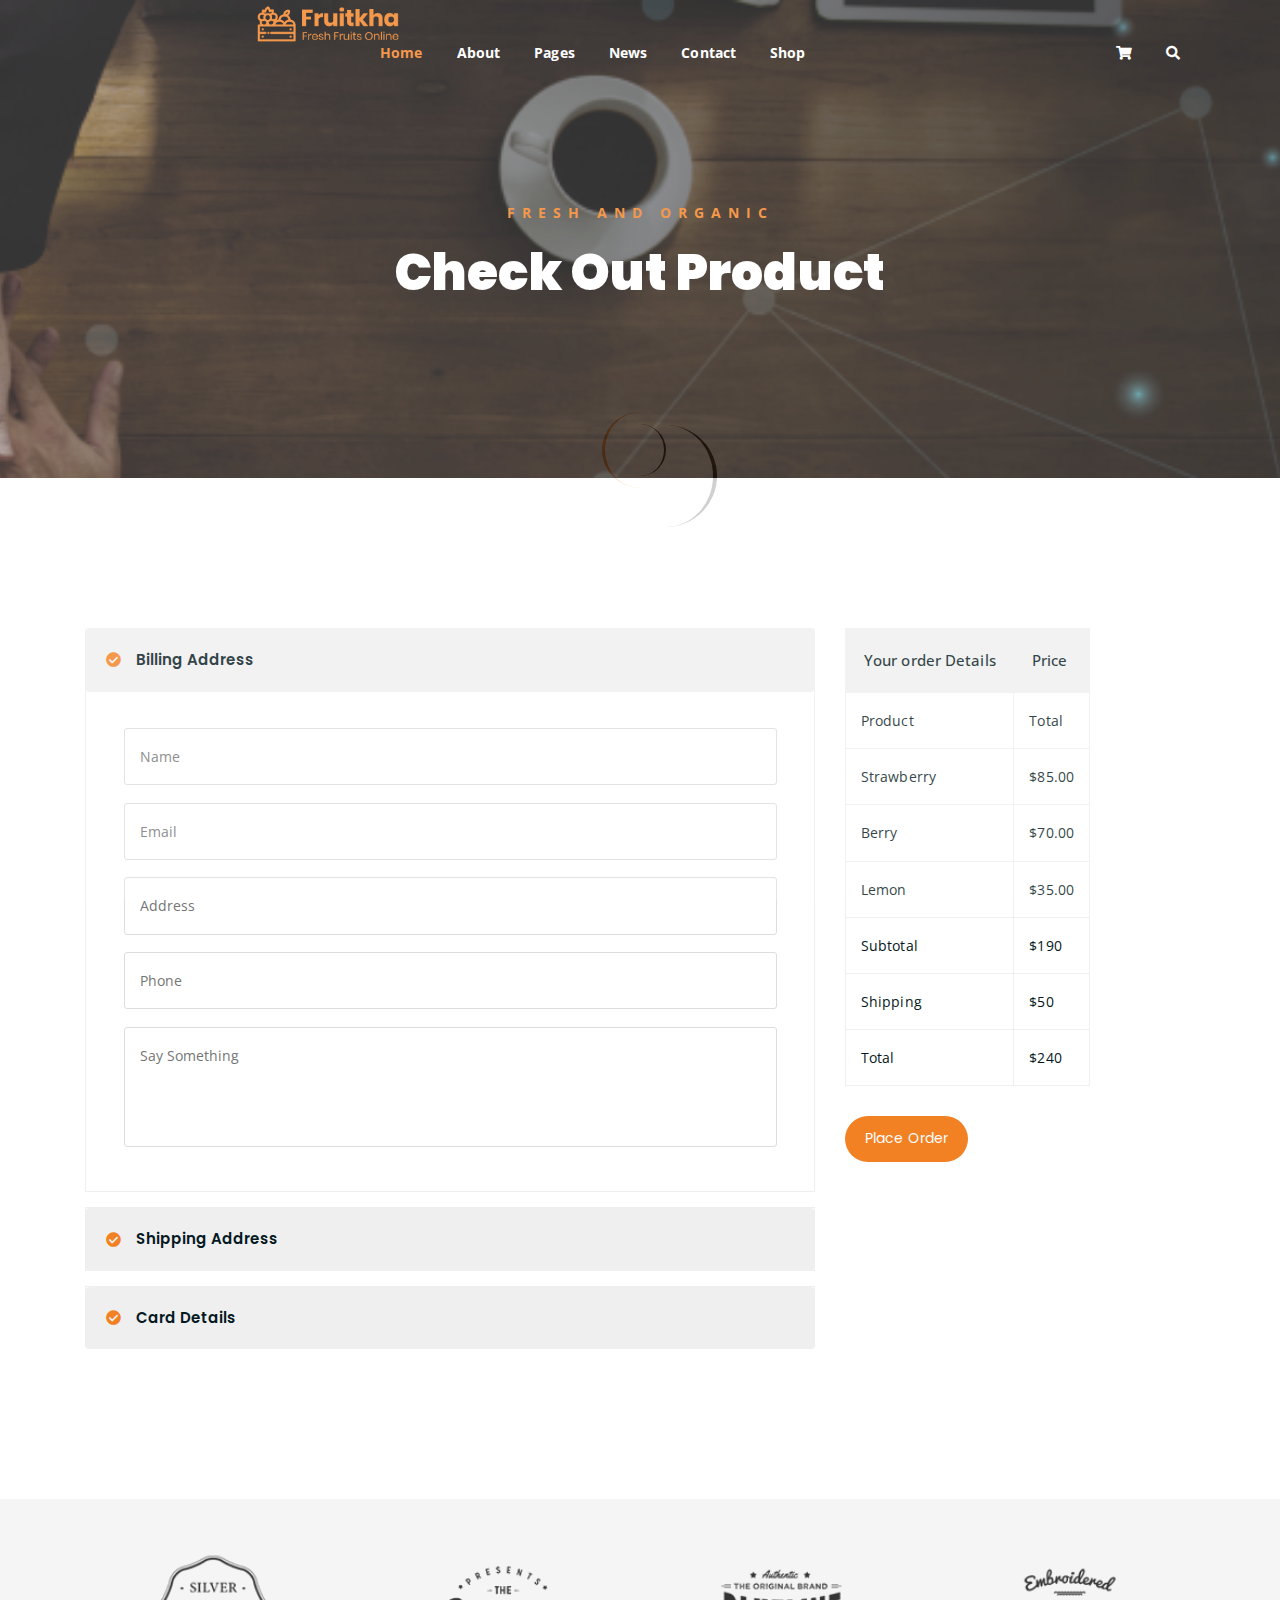
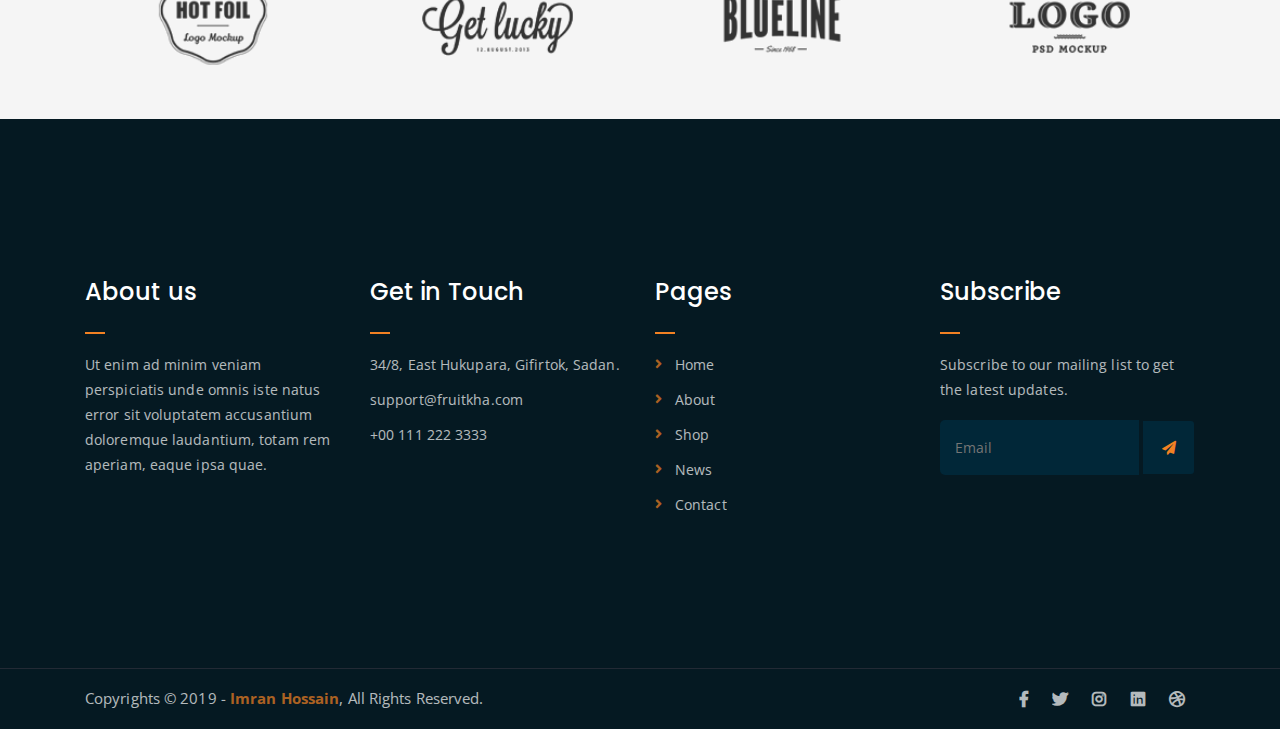
<file: checkout.html>
<!DOCTYPE html>
<html lang="en">
<head>
	<meta charset="UTF-8">
	<meta http-equiv="X-UA-Compatible" content="IE=edge">
	<meta name="viewport" content="width=device-width, initial-scale=1">
	<meta name="description" content="Responsive Bootstrap4 Shop Template, Created by Imran Hossain from https://imransdesign.com/">

	<!-- title -->
	<title>Check Out</title>

	<!-- favicon -->
	<link rel="shortcut icon" type="image/png" href="assets/img/favicon.png">
	<!-- google font -->
	<link href="https://fonts.googleapis.com/css?family=Open+Sans:300,400,700" rel="stylesheet">
	<link href="https://fonts.googleapis.com/css?family=Poppins:400,700&display=swap" rel="stylesheet">
	<!-- fontawesome -->
	<link rel="stylesheet" href="assets/css/all.min.css">
	<!-- bootstrap -->
	<link rel="stylesheet" href="assets/bootstrap/css/bootstrap.min.css">
	<!-- owl carousel -->
	<link rel="stylesheet" href="assets/css/owl.carousel.css">
	<!-- magnific popup -->
	<link rel="stylesheet" href="assets/css/magnific-popup.css">
	<!-- animate css -->
	<link rel="stylesheet" href="assets/css/animate.css">
	<!-- mean menu css -->
	<link rel="stylesheet" href="assets/css/meanmenu.min.css">
	<!-- main style -->
	<link rel="stylesheet" href="assets/css/main.css">
	<!-- responsive -->
	<link rel="stylesheet" href="assets/css/responsive.css">

</head>
<body>
	
	<!--PreLoader-->
    <div class="loader">
        <div class="loader-inner">
            <div class="circle"></div>
        </div>
    </div>
    <!--PreLoader Ends-->
	
	<!-- header -->
	<div class="top-header-area" id="sticker">
		<div class="container">
			<div class="row">
				<div class="col-lg-12 col-sm-12 text-center">
					<div class="main-menu-wrap">
						<!-- logo -->
						<div class="site-logo">
							<a href="index.html">
								<img src="assets/img/logo.png" alt="">
							</a>
						</div>
						<!-- logo -->

						<!-- menu start -->
						<nav class="main-menu">
							<ul>
								<li class="current-list-item"><a href="#">Home</a>
									<ul class="sub-menu">
										<li><a href="index.html">Static Home</a></li>
										<li><a href="index_2.html">Slider Home</a></li>
									</ul>
								</li>
								<li><a href="about.html">About</a></li>
								<li><a href="#">Pages</a>
									<ul class="sub-menu">
										<li><a href="404.html">404 page</a></li>
										<li><a href="about.html">About</a></li>
										<li><a href="cart.html">Cart</a></li>
										<li><a href="checkout.html">Check Out</a></li>
										<li><a href="contact.html">Contact</a></li>
										<li><a href="news.html">News</a></li>
										<li><a href="shop.html">Shop</a></li>
									</ul>
								</li>
								<li><a href="news.html">News</a>
									<ul class="sub-menu">
										<li><a href="news.html">News</a></li>
										<li><a href="single-news.html">Single News</a></li>
									</ul>
								</li>
								<li><a href="contact.html">Contact</a></li>
								<li><a href="shop.html">Shop</a>
									<ul class="sub-menu">
										<li><a href="shop.html">Shop</a></li>
										<li><a href="checkout.html">Check Out</a></li>
										<li><a href="single-product.html">Single Product</a></li>
										<li><a href="cart.html">Cart</a></li>
									</ul>
								</li>
								<li>
									<div class="header-icons">
										<a class="shopping-cart" href="cart.html"><i class="fas fa-shopping-cart"></i></a>
										<a class="mobile-hide search-bar-icon" href="#"><i class="fas fa-search"></i></a>
									</div>
								</li>
							</ul>
						</nav>
						<a class="mobile-show search-bar-icon" href="#"><i class="fas fa-search"></i></a>
						<div class="mobile-menu"></div>
						<!-- menu end -->
					</div>
				</div>
			</div>
		</div>
	</div>
	<!-- end header -->

	<!-- search area -->
	<div class="search-area">
		<div class="container">
			<div class="row">
				<div class="col-lg-12">
					<span class="close-btn"><i class="fas fa-window-close"></i></span>
					<div class="search-bar">
						<div class="search-bar-tablecell">
							<h3>Search For:</h3>
							<input type="text" placeholder="Keywords">
							<button type="submit">Search <i class="fas fa-search"></i></button>
						</div>
					</div>
				</div>
			</div>
		</div>
	</div>
	<!-- end search arewa -->
	
	<!-- breadcrumb-section -->
	<div class="breadcrumb-section breadcrumb-bg">
		<div class="container">
			<div class="row">
				<div class="col-lg-8 offset-lg-2 text-center">
					<div class="breadcrumb-text">
						<p>Fresh and Organic</p>
						<h1>Check Out Product</h1>
					</div>
				</div>
			</div>
		</div>
	</div>
	<!-- end breadcrumb section -->

	<!-- check out section -->
	<div class="checkout-section mt-150 mb-150">
		<div class="container">
			<div class="row">
				<div class="col-lg-8">
					<div class="checkout-accordion-wrap">
						<div class="accordion" id="accordionExample">
						  <div class="card single-accordion">
						    <div class="card-header" id="headingOne">
						      <h5 class="mb-0">
						        <button class="btn btn-link" type="button" data-toggle="collapse" data-target="#collapseOne" aria-expanded="true" aria-controls="collapseOne">
						          Billing Address
						        </button>
						      </h5>
						    </div>

						    <div id="collapseOne" class="collapse show" aria-labelledby="headingOne" data-parent="#accordionExample">
						      <div class="card-body">
						        <div class="billing-address-form">
						        	<form action="index.html">
						        		<p><input type="text" placeholder="Name"></p>
						        		<p><input type="email" placeholder="Email"></p>
						        		<p><input type="text" placeholder="Address"></p>
						        		<p><input type="tel" placeholder="Phone"></p>
						        		<p><textarea name="bill" id="bill" cols="30" rows="10" placeholder="Say Something"></textarea></p>
						        	</form>
						        </div>
						      </div>
						    </div>
						  </div>
						  <div class="card single-accordion">
						    <div class="card-header" id="headingTwo">
						      <h5 class="mb-0">
						        <button class="btn btn-link collapsed" type="button" data-toggle="collapse" data-target="#collapseTwo" aria-expanded="false" aria-controls="collapseTwo">
						          Shipping Address
						        </button>
						      </h5>
						    </div>
						    <div id="collapseTwo" class="collapse" aria-labelledby="headingTwo" data-parent="#accordionExample">
						      <div class="card-body">
						        <div class="shipping-address-form">
						        	<p>Your shipping address form is here.</p>
						        </div>
						      </div>
						    </div>
						  </div>
						  <div class="card single-accordion">
						    <div class="card-header" id="headingThree">
						      <h5 class="mb-0">
						        <button class="btn btn-link collapsed" type="button" data-toggle="collapse" data-target="#collapseThree" aria-expanded="false" aria-controls="collapseThree">
						          Card Details
						        </button>
						      </h5>
						    </div>
						    <div id="collapseThree" class="collapse" aria-labelledby="headingThree" data-parent="#accordionExample">
						      <div class="card-body">
						        <div class="card-details">
						        	<p>Your card details goes here.</p>
						        </div>
						      </div>
						    </div>
						  </div>
						</div>

					</div>
				</div>

				<div class="col-lg-4">
					<div class="order-details-wrap">
						<table class="order-details">
							<thead>
								<tr>
									<th>Your order Details</th>
									<th>Price</th>
								</tr>
							</thead>
							<tbody class="order-details-body">
								<tr>
									<td>Product</td>
									<td>Total</td>
								</tr>
								<tr>
									<td>Strawberry</td>
									<td>$85.00</td>
								</tr>
								<tr>
									<td>Berry</td>
									<td>$70.00</td>
								</tr>
								<tr>
									<td>Lemon</td>
									<td>$35.00</td>
								</tr>
							</tbody>
							<tbody class="checkout-details">
								<tr>
									<td>Subtotal</td>
									<td>$190</td>
								</tr>
								<tr>
									<td>Shipping</td>
									<td>$50</td>
								</tr>
								<tr>
									<td>Total</td>
									<td>$240</td>
								</tr>
							</tbody>
						</table>
						<a href="#" class="boxed-btn">Place Order</a>
					</div>
				</div>
			</div>
		</div>
	</div>
	<!-- end check out section -->

	<!-- logo carousel -->
	<div class="logo-carousel-section">
		<div class="container">
			<div class="row">
				<div class="col-lg-12">
					<div class="logo-carousel-inner">
						<div class="single-logo-item">
							<img src="assets/img/company-logos/1.png" alt="">
						</div>
						<div class="single-logo-item">
							<img src="assets/img/company-logos/2.png" alt="">
						</div>
						<div class="single-logo-item">
							<img src="assets/img/company-logos/3.png" alt="">
						</div>
						<div class="single-logo-item">
							<img src="assets/img/company-logos/4.png" alt="">
						</div>
						<div class="single-logo-item">
							<img src="assets/img/company-logos/5.png" alt="">
						</div>
					</div>
				</div>
			</div>
		</div>
	</div>
	<!-- end logo carousel -->

	<!-- footer -->
	<div class="footer-area">
		<div class="container">
			<div class="row">
				<div class="col-lg-3 col-md-6">
					<div class="footer-box about-widget">
						<h2 class="widget-title">About us</h2>
						<p>Ut enim ad minim veniam perspiciatis unde omnis iste natus error sit voluptatem accusantium doloremque laudantium, totam rem aperiam, eaque ipsa quae.</p>
					</div>
				</div>
				<div class="col-lg-3 col-md-6">
					<div class="footer-box get-in-touch">
						<h2 class="widget-title">Get in Touch</h2>
						<ul>
							<li>34/8, East Hukupara, Gifirtok, Sadan.</li>
							<li>support@fruitkha.com</li>
							<li>+00 111 222 3333</li>
						</ul>
					</div>
				</div>
				<div class="col-lg-3 col-md-6">
					<div class="footer-box pages">
						<h2 class="widget-title">Pages</h2>
						<ul>
							<li><a href="index.html">Home</a></li>
							<li><a href="about.html">About</a></li>
							<li><a href="services.html">Shop</a></li>
							<li><a href="news.html">News</a></li>
							<li><a href="contact.html">Contact</a></li>
						</ul>
					</div>
				</div>
				<div class="col-lg-3 col-md-6">
					<div class="footer-box subscribe">
						<h2 class="widget-title">Subscribe</h2>
						<p>Subscribe to our mailing list to get the latest updates.</p>
						<form action="index.html">
							<input type="email" placeholder="Email">
							<button type="submit"><i class="fas fa-paper-plane"></i></button>
						</form>
					</div>
				</div>
			</div>
		</div>
	</div>
	<!-- end footer -->
	
	<!-- copyright -->
	<div class="copyright">
		<div class="container">
			<div class="row">
				<div class="col-lg-6 col-md-12">
					<p>Copyrights &copy; 2019 - <a href="https://imransdesign.com/">Imran Hossain</a>,  All Rights Reserved.</p>
				</div>
				<div class="col-lg-6 text-right col-md-12">
					<div class="social-icons">
						<ul>
							<li><a href="#" target="_blank"><i class="fab fa-facebook-f"></i></a></li>
							<li><a href="#" target="_blank"><i class="fab fa-twitter"></i></a></li>
							<li><a href="#" target="_blank"><i class="fab fa-instagram"></i></a></li>
							<li><a href="#" target="_blank"><i class="fab fa-linkedin"></i></a></li>
							<li><a href="#" target="_blank"><i class="fab fa-dribbble"></i></a></li>
						</ul>
					</div>
				</div>
			</div>
		</div>
	</div>
	<!-- end copyright -->
	
	<!-- jquery -->
	<script src="assets/js/jquery-1.11.3.min.js"></script>
	<!-- bootstrap -->
	<script src="assets/bootstrap/js/bootstrap.min.js"></script>
	<!-- count down -->
	<script src="assets/js/jquery.countdown.js"></script>
	<!-- isotope -->
	<script src="assets/js/jquery.isotope-3.0.6.min.js"></script>
	<!-- waypoints -->
	<script src="assets/js/waypoints.js"></script>
	<!-- owl carousel -->
	<script src="assets/js/owl.carousel.min.js"></script>
	<!-- magnific popup -->
	<script src="assets/js/jquery.magnific-popup.min.js"></script>
	<!-- mean menu -->
	<script src="assets/js/jquery.meanmenu.min.js"></script>
	<!-- sticker js -->
	<script src="assets/js/sticker.js"></script>
	<!-- main js -->
	<script src="assets/js/main.js"></script>

</body>
</html>
</file>
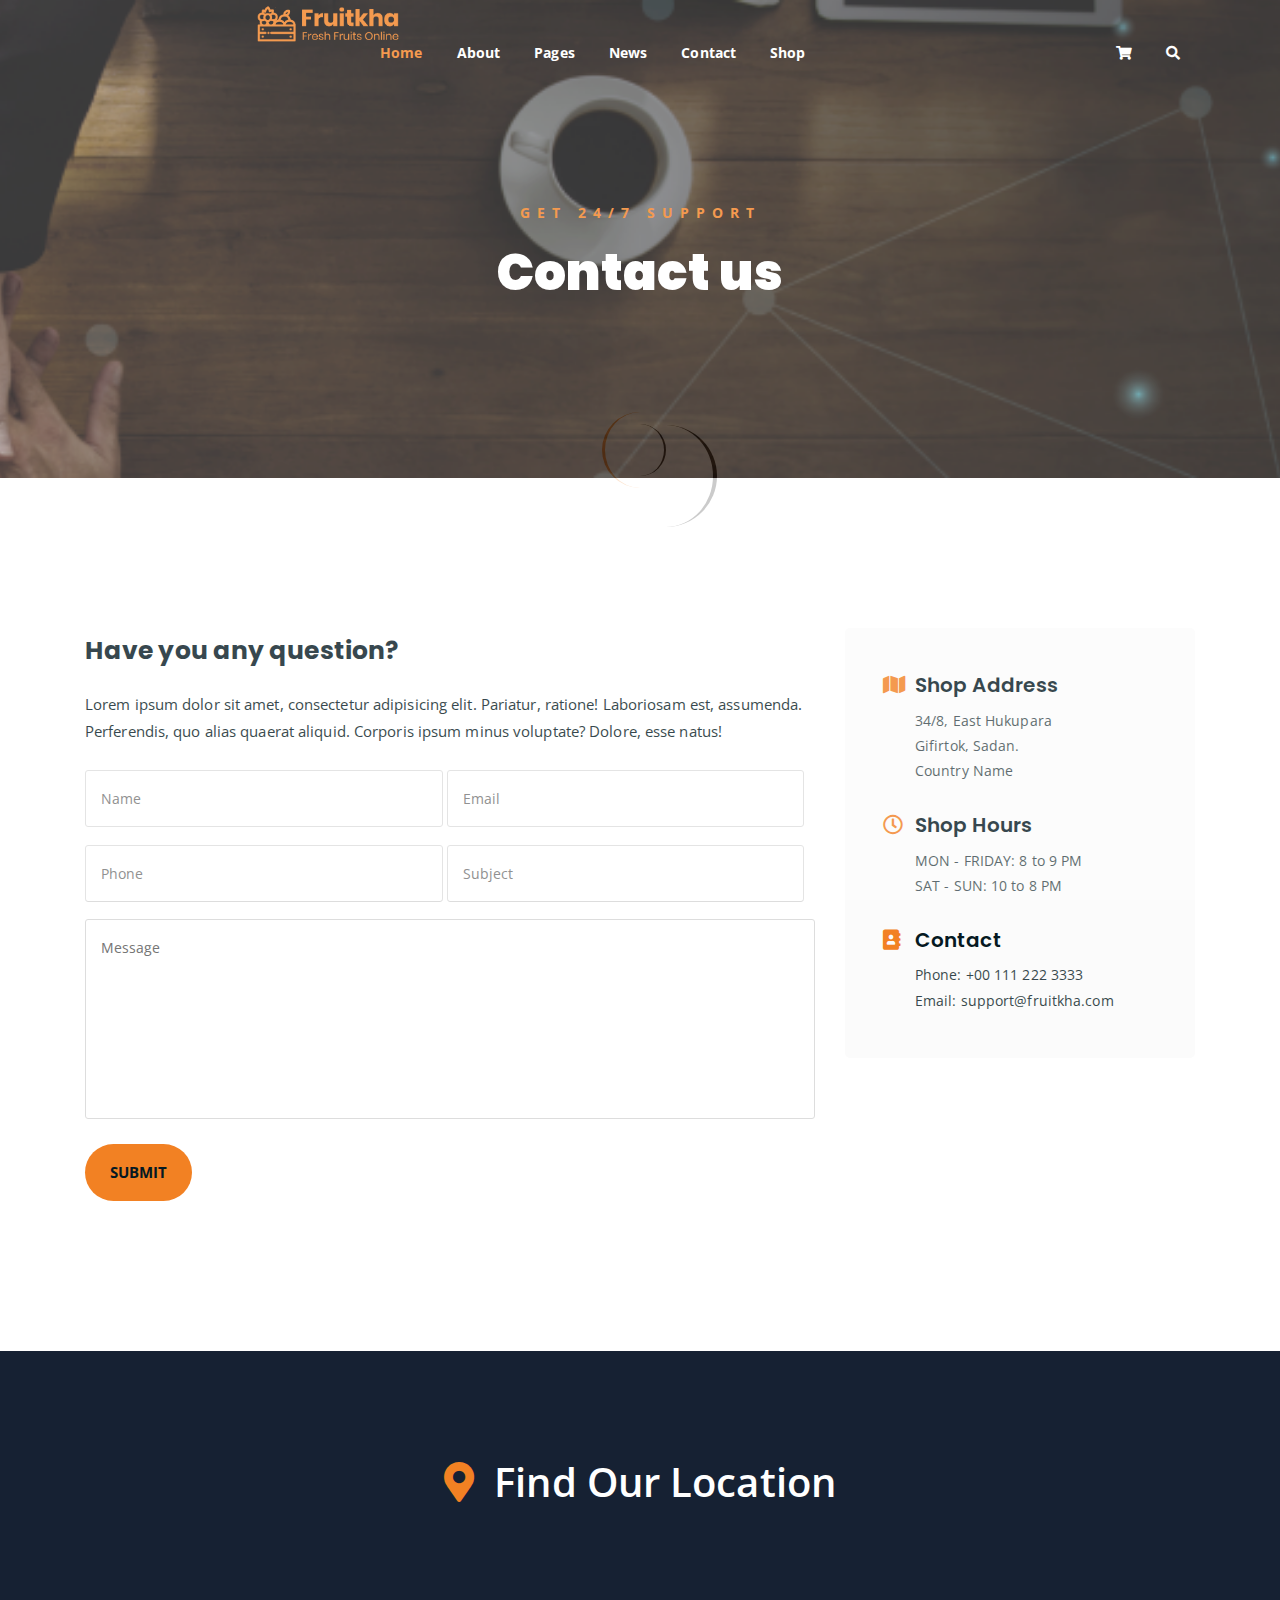
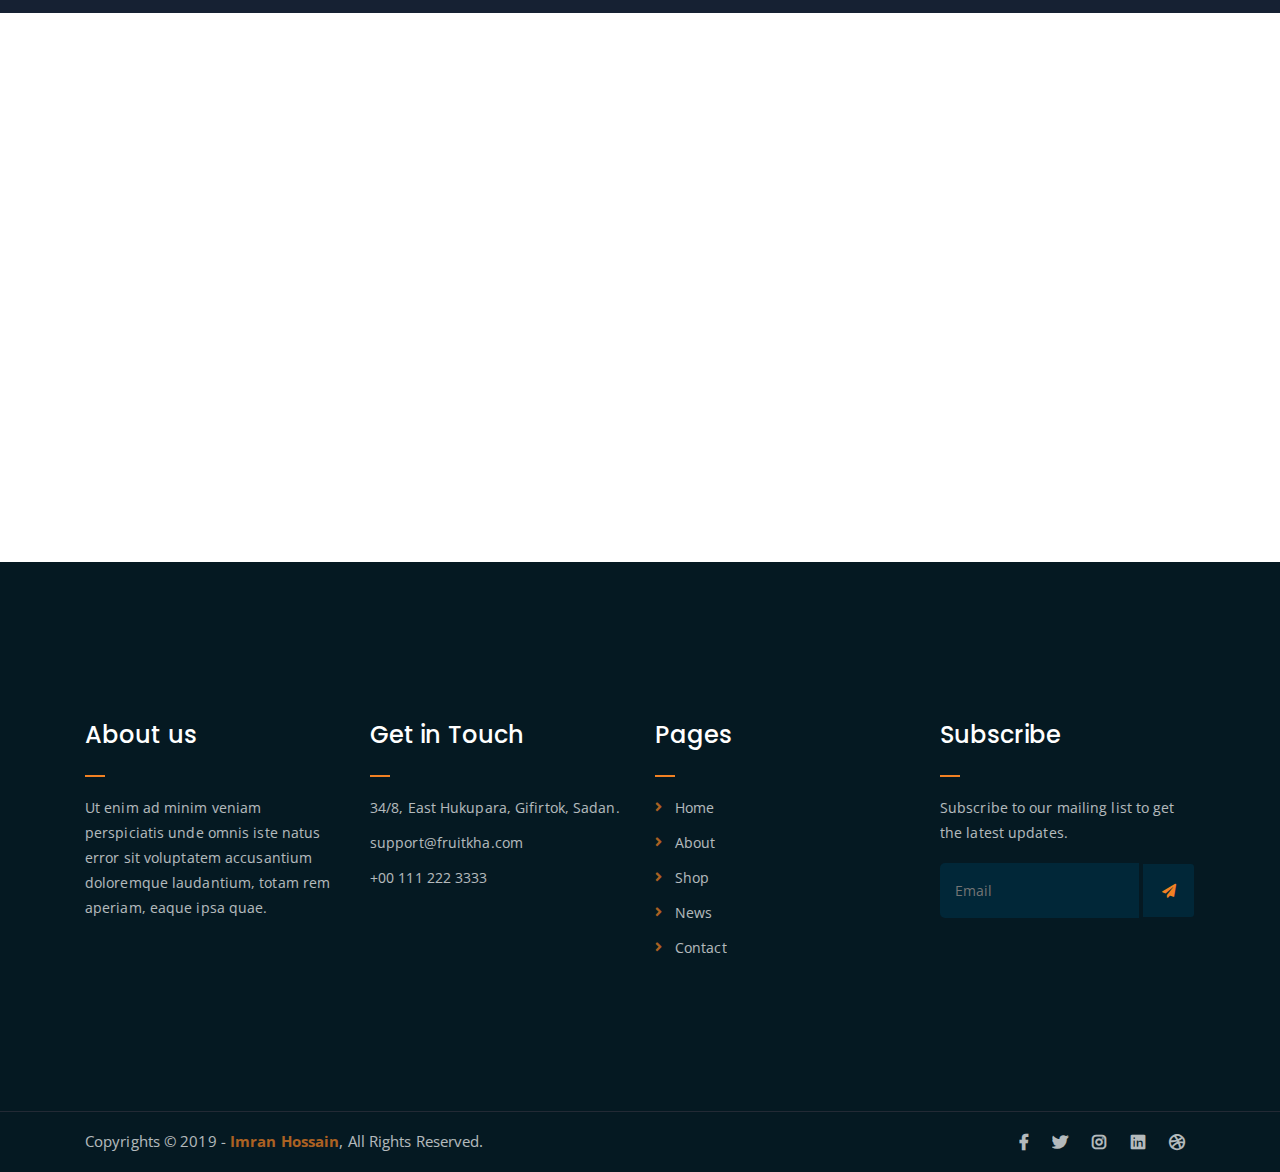
<file: contact.html>
<!DOCTYPE html>
<html lang="en">
<head>
	<meta charset="UTF-8">
	<meta http-equiv="X-UA-Compatible" content="IE=edge">
	<meta name="viewport" content="width=device-width, initial-scale=1">
	<meta name="description" content="Responsive Bootstrap4 Shop Template, Created by Imran Hossain from https://imransdesign.com/">

	<!-- title -->
	<title>Contact</title>

	<!-- favicon -->
	<link rel="shortcut icon" type="image/png" href="assets/img/favicon.png">
	<!-- google font -->
	<link href="https://fonts.googleapis.com/css?family=Open+Sans:300,400,700" rel="stylesheet">
	<link href="https://fonts.googleapis.com/css?family=Poppins:400,700&display=swap" rel="stylesheet">
	<!-- fontawesome -->
	<link rel="stylesheet" href="assets/css/all.min.css">
	<!-- bootstrap -->
	<link rel="stylesheet" href="assets/bootstrap/css/bootstrap.min.css">
	<!-- owl carousel -->
	<link rel="stylesheet" href="assets/css/owl.carousel.css">
	<!-- magnific popup -->
	<link rel="stylesheet" href="assets/css/magnific-popup.css">
	<!-- animate css -->
	<link rel="stylesheet" href="assets/css/animate.css">
	<!-- mean menu css -->
	<link rel="stylesheet" href="assets/css/meanmenu.min.css">
	<!-- main style -->
	<link rel="stylesheet" href="assets/css/main.css">
	<!-- responsive -->
	<link rel="stylesheet" href="assets/css/responsive.css">

</head>
<body>
	
	<!--PreLoader-->
    <div class="loader">
        <div class="loader-inner">
            <div class="circle"></div>
        </div>
    </div>
    <!--PreLoader Ends-->
	
	<!-- header -->
	<div class="top-header-area" id="sticker">
		<div class="container">
			<div class="row">
				<div class="col-lg-12 col-sm-12 text-center">
					<div class="main-menu-wrap">
						<!-- logo -->
						<div class="site-logo">
							<a href="index.html">
								<img src="assets/img/logo.png" alt="">
							</a>
						</div>
						<!-- logo -->

						<!-- menu start -->
						<nav class="main-menu">
							<ul>
								<li class="current-list-item"><a href="#">Home</a>
									<ul class="sub-menu">
										<li><a href="index.html">Static Home</a></li>
										<li><a href="index_2.html">Slider Home</a></li>
									</ul>
								</li>
								<li><a href="about.html">About</a></li>
								<li><a href="#">Pages</a>
									<ul class="sub-menu">
										<li><a href="404.html">404 page</a></li>
										<li><a href="about.html">About</a></li>
										<li><a href="cart.html">Cart</a></li>
										<li><a href="checkout.html">Check Out</a></li>
										<li><a href="contact.html">Contact</a></li>
										<li><a href="news.html">News</a></li>
										<li><a href="shop.html">Shop</a></li>
									</ul>
								</li>
								<li><a href="news.html">News</a>
									<ul class="sub-menu">
										<li><a href="news.html">News</a></li>
										<li><a href="single-news.html">Single News</a></li>
									</ul>
								</li>
								<li><a href="contact.html">Contact</a></li>
								<li><a href="shop.html">Shop</a>
									<ul class="sub-menu">
										<li><a href="shop.html">Shop</a></li>
										<li><a href="checkout.html">Check Out</a></li>
										<li><a href="single-product.html">Single Product</a></li>
										<li><a href="cart.html">Cart</a></li>
									</ul>
								</li>
								<li>
									<div class="header-icons">
										<a class="shopping-cart" href="cart.html"><i class="fas fa-shopping-cart"></i></a>
										<a class="mobile-hide search-bar-icon" href="#"><i class="fas fa-search"></i></a>
									</div>
								</li>
							</ul>
						</nav>
						<a class="mobile-show search-bar-icon" href="#"><i class="fas fa-search"></i></a>
						<div class="mobile-menu"></div>
						<!-- menu end -->
					</div>
				</div>
			</div>
		</div>
	</div>
	<!-- end header -->

	<!-- search area -->
	<div class="search-area">
		<div class="container">
			<div class="row">
				<div class="col-lg-12">
					<span class="close-btn"><i class="fas fa-window-close"></i></span>
					<div class="search-bar">
						<div class="search-bar-tablecell">
							<h3>Search For:</h3>
							<input type="text" placeholder="Keywords">
							<button type="submit">Search <i class="fas fa-search"></i></button>
						</div>
					</div>
				</div>
			</div>
		</div>
	</div>
	<!-- end search arewa -->
	
	<!-- breadcrumb-section -->
	<div class="breadcrumb-section breadcrumb-bg">
		<div class="container">
			<div class="row">
				<div class="col-lg-8 offset-lg-2 text-center">
					<div class="breadcrumb-text">
						<p>Get 24/7 Support</p>
						<h1>Contact us</h1>
					</div>
				</div>
			</div>
		</div>
	</div>
	<!-- end breadcrumb section -->

	<!-- contact form -->
	<div class="contact-from-section mt-150 mb-150">
		<div class="container">
			<div class="row">
				<div class="col-lg-8 mb-5 mb-lg-0">
					<div class="form-title">
						<h2>Have you any question?</h2>
						<p>Lorem ipsum dolor sit amet, consectetur adipisicing elit. Pariatur, ratione! Laboriosam est, assumenda. Perferendis, quo alias quaerat aliquid. Corporis ipsum minus voluptate? Dolore, esse natus!</p>
					</div>
				 	<div id="form_status"></div>
					<div class="contact-form">
						<form type="POST" id="fruitkha-contact" onSubmit="return valid_datas( this );">
							<p>
								<input type="text" placeholder="Name" name="name" id="name">
								<input type="email" placeholder="Email" name="email" id="email">
							</p>
							<p>
								<input type="tel" placeholder="Phone" name="phone" id="phone">
								<input type="text" placeholder="Subject" name="subject" id="subject">
							</p>
							<p><textarea name="message" id="message" cols="30" rows="10" placeholder="Message"></textarea></p>
							<input type="hidden" name="token" value="FsWga4&@f6aw" />
							<p><input type="submit" value="Submit"></p>
						</form>
					</div>
				</div>
				<div class="col-lg-4">
					<div class="contact-form-wrap">
						<div class="contact-form-box">
							<h4><i class="fas fa-map"></i> Shop Address</h4>
							<p>34/8, East Hukupara <br> Gifirtok, Sadan. <br> Country Name</p>
						</div>
						<div class="contact-form-box">
							<h4><i class="far fa-clock"></i> Shop Hours</h4>
							<p>MON - FRIDAY: 8 to 9 PM <br> SAT - SUN: 10 to 8 PM </p>
						</div>
						<div class="contact-form-box">
							<h4><i class="fas fa-address-book"></i> Contact</h4>
							<p>Phone: +00 111 222 3333 <br> Email: support@fruitkha.com</p>
						</div>
					</div>
				</div>
			</div>
		</div>
	</div>
	<!-- end contact form -->

	<!-- find our location -->
	<div class="find-location blue-bg">
		<div class="container">
			<div class="row">
				<div class="col-lg-12 text-center">
					<p> <i class="fas fa-map-marker-alt"></i> Find Our Location</p>
				</div>
			</div>
		</div>
	</div>
	<!-- end find our location -->

	<!-- google map section -->
	<div class="embed-responsive embed-responsive-21by9">
		<iframe src="https://www.google.com/maps/embed?pb=!1m18!1m12!1m3!1d26432.42324808999!2d-118.34398767954286!3d34.09378509738966!2m3!1f0!2f0!3f0!3m2!1i1024!2i768!4f13.1!3m3!1m2!1s0x80c2bf07045279bf%3A0xf67a9a6797bdfae4!2sHollywood%2C%20Los%20Angeles%2C%20CA%2C%20USA!5e0!3m2!1sen!2sbd!4v1576846473265!5m2!1sen!2sbd" width="600" height="450" frameborder="0" style="border:0;" allowfullscreen="" class="embed-responsive-item"></iframe>
	</div>
	<!-- end google map section -->


	<!-- footer -->
	<div class="footer-area">
		<div class="container">
			<div class="row">
				<div class="col-lg-3 col-md-6">
					<div class="footer-box about-widget">
						<h2 class="widget-title">About us</h2>
						<p>Ut enim ad minim veniam perspiciatis unde omnis iste natus error sit voluptatem accusantium doloremque laudantium, totam rem aperiam, eaque ipsa quae.</p>
					</div>
				</div>
				<div class="col-lg-3 col-md-6">
					<div class="footer-box get-in-touch">
						<h2 class="widget-title">Get in Touch</h2>
						<ul>
							<li>34/8, East Hukupara, Gifirtok, Sadan.</li>
							<li>support@fruitkha.com</li>
							<li>+00 111 222 3333</li>
						</ul>
					</div>
				</div>
				<div class="col-lg-3 col-md-6">
					<div class="footer-box pages">
						<h2 class="widget-title">Pages</h2>
						<ul>
							<li><a href="index.html">Home</a></li>
							<li><a href="about.html">About</a></li>
							<li><a href="services.html">Shop</a></li>
							<li><a href="news.html">News</a></li>
							<li><a href="contact.html">Contact</a></li>
						</ul>
					</div>
				</div>
				<div class="col-lg-3 col-md-6">
					<div class="footer-box subscribe">
						<h2 class="widget-title">Subscribe</h2>
						<p>Subscribe to our mailing list to get the latest updates.</p>
						<form action="index.html">
							<input type="email" placeholder="Email">
							<button type="submit"><i class="fas fa-paper-plane"></i></button>
						</form>
					</div>
				</div>
			</div>
		</div>
	</div>
	<!-- end footer -->
	
	<!-- copyright -->
	<div class="copyright">
		<div class="container">
			<div class="row">
				<div class="col-lg-6 col-md-12">
					<p>Copyrights &copy; 2019 - <a href="https://imransdesign.com/">Imran Hossain</a>,  All Rights Reserved.</p>
				</div>
				<div class="col-lg-6 text-right col-md-12">
					<div class="social-icons">
						<ul>
							<li><a href="#" target="_blank"><i class="fab fa-facebook-f"></i></a></li>
							<li><a href="#" target="_blank"><i class="fab fa-twitter"></i></a></li>
							<li><a href="#" target="_blank"><i class="fab fa-instagram"></i></a></li>
							<li><a href="#" target="_blank"><i class="fab fa-linkedin"></i></a></li>
							<li><a href="#" target="_blank"><i class="fab fa-dribbble"></i></a></li>
						</ul>
					</div>
				</div>
			</div>
		</div>
	</div>
	<!-- end copyright -->
	
	<!-- jquery -->
	<script src="assets/js/jquery-1.11.3.min.js"></script>
	<!-- bootstrap -->
	<script src="assets/bootstrap/js/bootstrap.min.js"></script>
	<!-- count down -->
	<script src="assets/js/jquery.countdown.js"></script>
	<!-- isotope -->
	<script src="assets/js/jquery.isotope-3.0.6.min.js"></script>
	<!-- waypoints -->
	<script src="assets/js/waypoints.js"></script>
	<!-- owl carousel -->
	<script src="assets/js/owl.carousel.min.js"></script>
	<!-- magnific popup -->
	<script src="assets/js/jquery.magnific-popup.min.js"></script>
	<!-- mean menu -->
	<script src="assets/js/jquery.meanmenu.min.js"></script>
	<!-- sticker js -->
	<script src="assets/js/sticker.js"></script>
	<!-- form validation js -->
	<script src="assets/js/form-validate.js"></script>
	<!-- main js -->
	<script src="assets/js/main.js"></script>
	
</body>
</html>
</file>
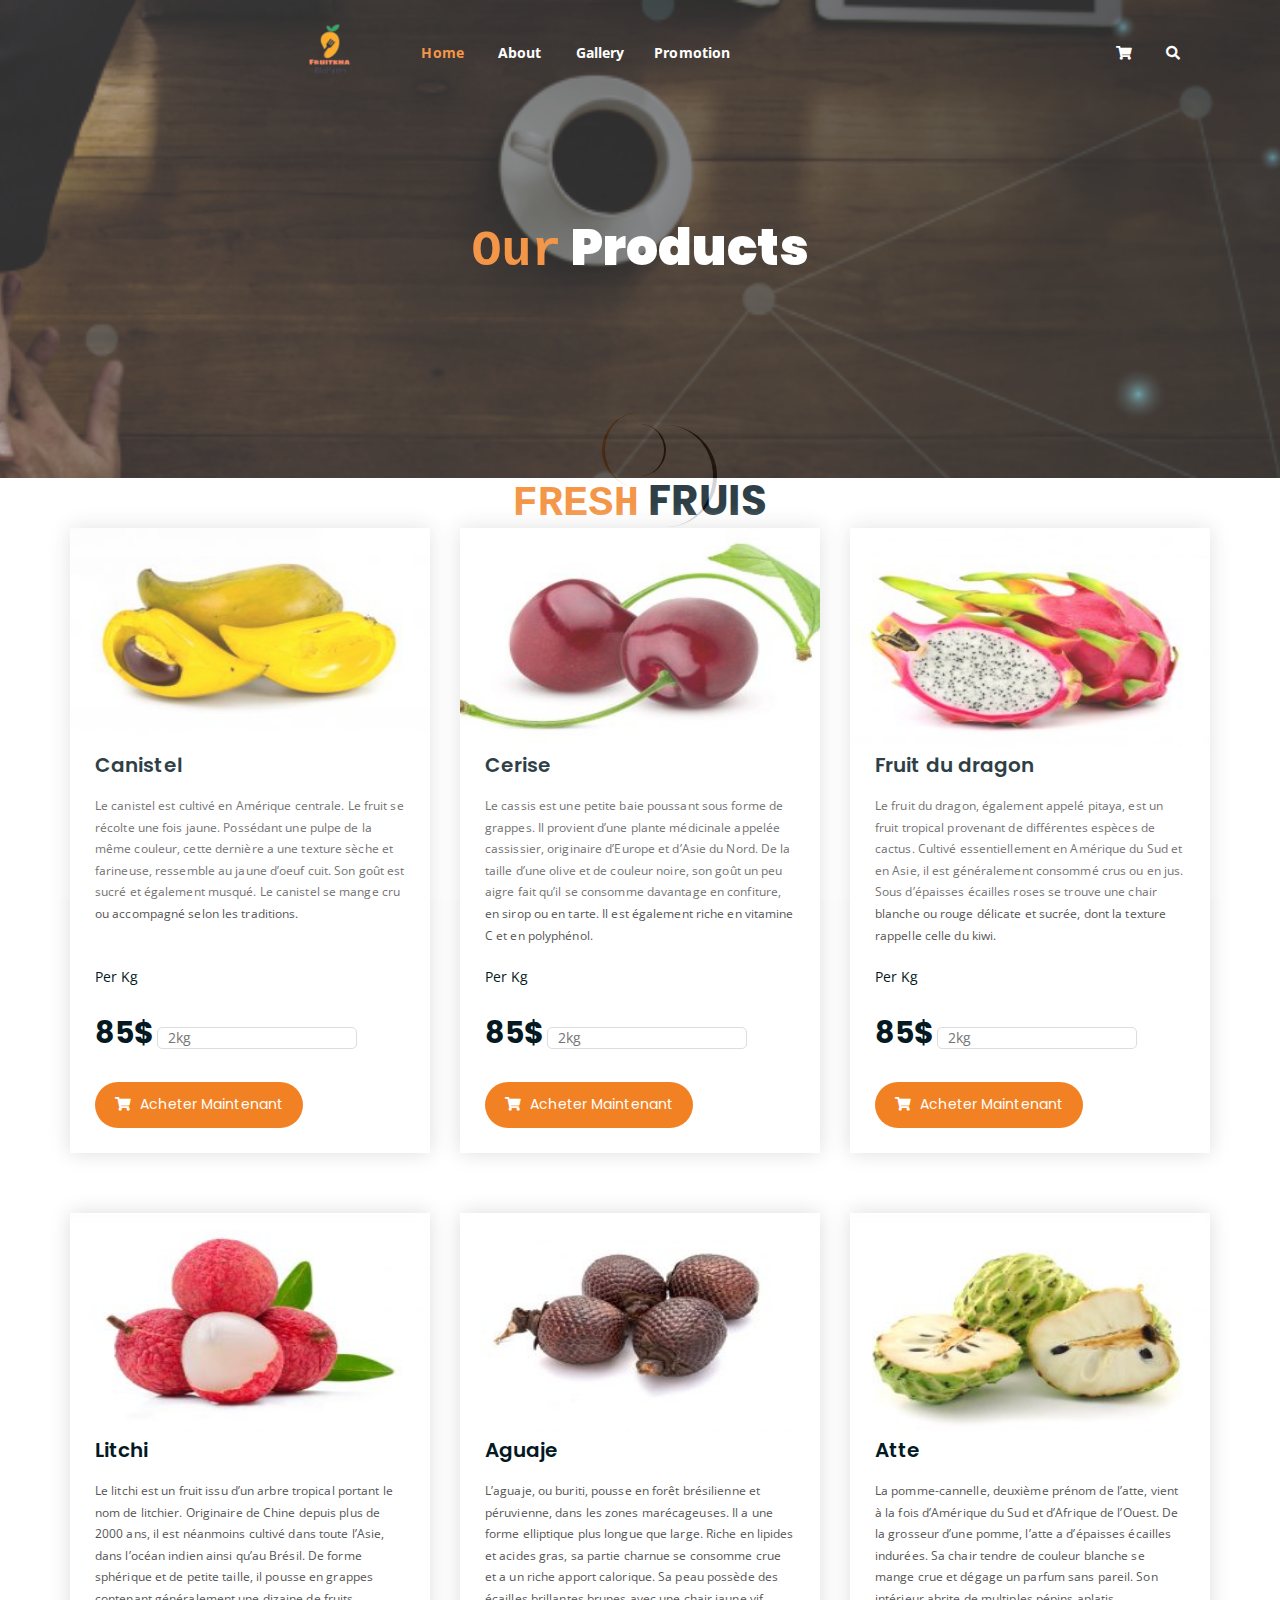
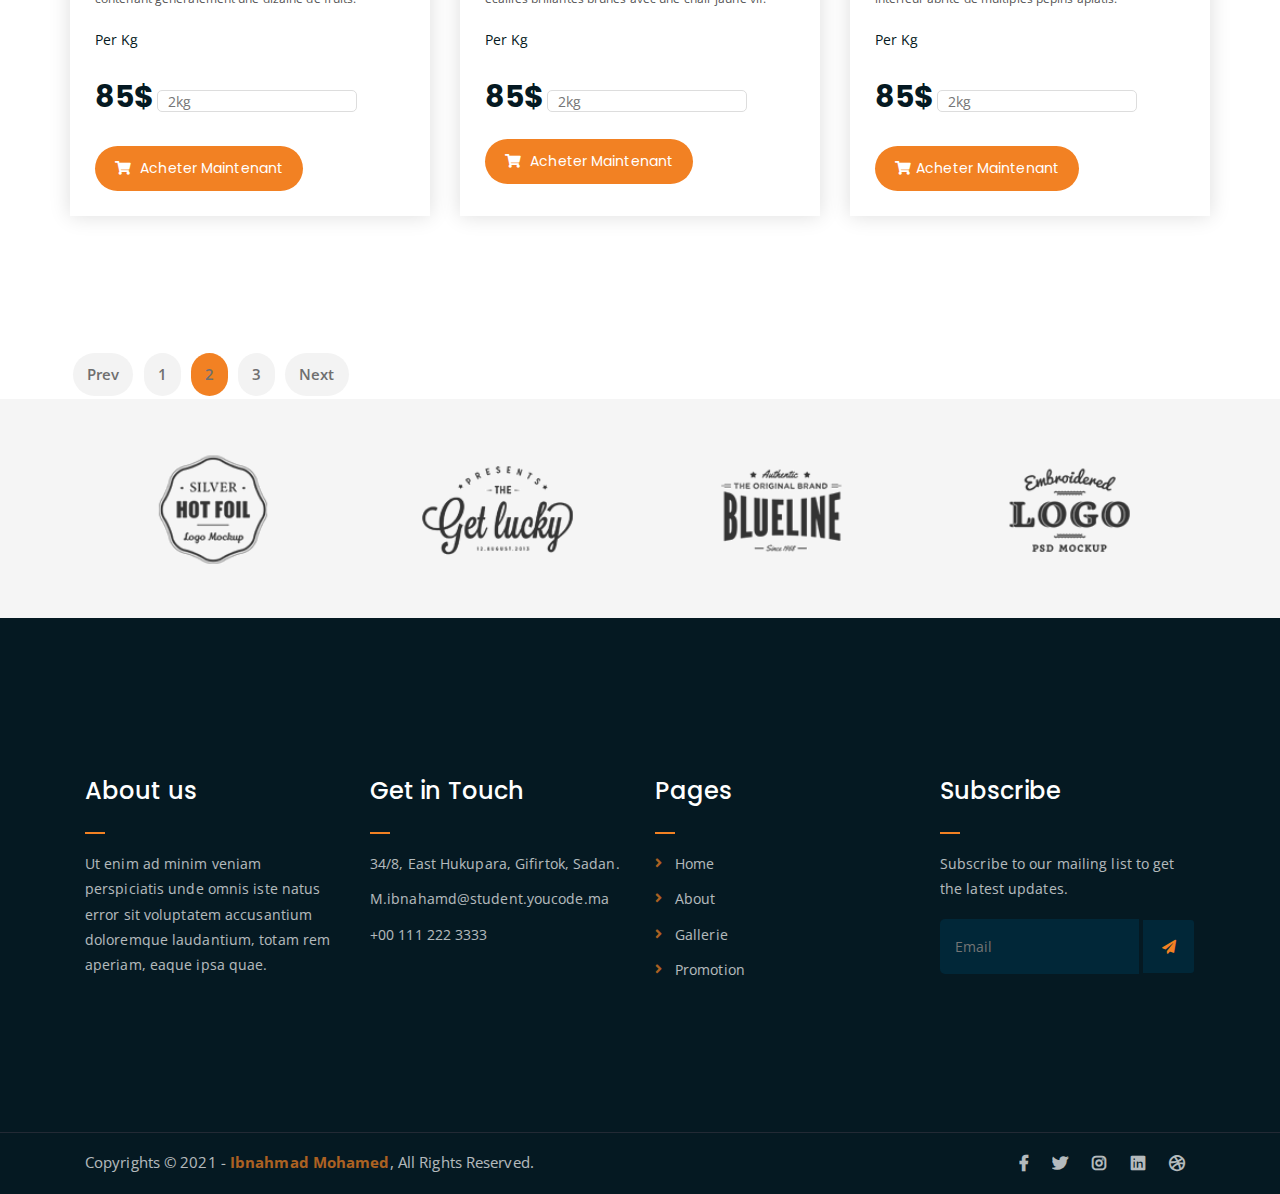
<file: Gallery.html>
<!DOCTYPE html>
<html lang="en">

<head>
	<meta charset="UTF-8">
	<meta http-equiv="X-UA-Compatible" content="IE=edge">
	<meta name="viewport" content="width=device-width, initial-scale=1">
	<meta name="description"
		content="Responsive Bootstrap4 Shop Template, Created by Imran Hossain from https://imransdesign.com/">

	<!-- title -->
	<title>Gallery</title>

	<!-- favicon -->
	<link rel="shortcut icon" type="image/png" href="assets/img/favicon.png">
	<!-- google font -->
	<link href="https://fonts.googleapis.com/css?family=Open+Sans:300,400,700" rel="stylesheet">
	<link href="https://fonts.googleapis.com/css?family=Poppins:400,700&display=swap" rel="stylesheet">
	<!-- fontawesome -->
	<link rel="stylesheet" href="assets/css/all.min.css">
	<!-- bootstrap -->
	<link rel="stylesheet" href="assets/bootstrap/css/bootstrap.min.css">
	<!-- owl carousel -->
	<link rel="stylesheet" href="assets/css/owl.carousel.css">
	<!-- magnific popup -->
	<link rel="stylesheet" href="assets/css/magnific-popup.css">
	<!-- animate css -->
	<link rel="stylesheet" href="assets/css/animate.css">
	<!-- mean menu css -->
	<link rel="stylesheet" href="assets/css/meanmenu.min.css">
	<!-- main style -->
	<link rel="stylesheet" href="assets/css/main.css">
	<!-- responsive -->
	<link rel="stylesheet" href="assets/css/responsive.css">

</head>

<body>

	<!--PreLoader-->
	<div class="loader">
		<div class="loader-inner">
			<div class="circle"></div>
		</div>
	</div>
	<!--PreLoader Ends-->

	<!-- header -->
	<div class="top-header-area" id="sticker">
		<div class="container">
			<div class="row">
				<div class="col-lg-12 col-sm-12 text-center">
					<div class="main-menu-wrap">
						<!-- logo -->
						<div class="site-logo">
							<a href="index.html">
								<img src="assets/image-Produits/logo.png" alt="">
							</a>
							</div>
						<!-- logo -->

						<!-- menu start -->
						<nav class="main-menu">
							<ul>
								<li class="current-list-item"><a href="index.html">Home</a>

								</li>
								<li><a href="about.html">About</a></li>
								<li><a href="news.html">Gallery</a><li>
								<li><a href="cart.html">Promotion</a></li>
								<li><a href="cart.html"></a></li>
								<li>
									<div class="header-icons">
										<a class="shopping-cart" href="cart.html"><i class="fas fa-shopping-cart"></i></a>
										<a class="mobile-hide search-bar-icon" href="#"><i class="fas fa-search"></i></a>
									</div>
								</li>
								</li>
							</ul>
						</nav>
						<a class="mobile-show search-bar-icon" href="#"><i class="fas fa-search"></i></a>
						<div class="mobile-menu"></div>
						<!-- menu end -->
					</div>
				</div>
			</div>
		</div>
	</div>
	<!-- end header -->

	<!-- search area -->
	<div class="search-area">
		<div class="container">
			<div class="row">
				<div class="col-lg-12">
					<span class="close-btn"><i class="fas fa-window-close"></i></span>
					<div class="search-bar">
						<div class="search-bar-tablecell">
							<h3>Search For:</h3>
							<input type="text" placeholder="Keywords">
							<button type="submit">Search <i class="fas fa-search"></i></button>
						</div>
					</div>
				</div>
			</div>
		</div>
	</div>
	<!-- end search arewa -->

	<!-- breadcrumb-section -->
	<div class="breadcrumb-section breadcrumb-bg">
		<div class="container">
			<div class="row">
				<div class="col-lg-8 offset-lg-2 text-center">
					<div class="breadcrumb-text">
						<h1><samp class="text-orange">Our</samp>	
						Products</h1>
					</div>
				</div>
			</div>
		</div>
	</div>
	<!-- end breadcrumb section -->

	<!-- latest news -->
	<div class="title-Grallier">
		<h2><samp class="text-orange">FRESH</samp> FRUIS</h2>
		
	</div>
	<div class="latest-news mt-150mb-150">
		<div class="container">
			<div class="row">
				<div class="col-lg-4col-md-6">
					<div class="single-latest-news">
						
							<div class="latest-news-bg news-bg-1">
								<img src="./assets/image-Produits/Canistel.jpg"width="360" height="220">
							</div>
						
						<div class="news-text-box">
							<h3>Canistel</h3>

							<p class="excerpt">Le canistel est cultivé en Amérique centrale. Le fruit se récolte une
								fois jaune. Possédant une pulpe de la même couleur, cette dernière a une texture sèche
								et farineuse, ressemble au jaune d’oeuf cuit. Son goût est sucré et également musqué. Le
								canistel se mange cru ou accompagné selon les traditions.<br><br></p>
								<p>Per Kg</p>
								<label>
									<p class="product-price">85$</p>
									<input type="number"placeholder="2kg" style="width:200px;height: 5px;">									
								</label>
								<a href="cart.html" class="cart-btn"><i class="fas fa-shopping-cart"></i> Acheter Maintenant</a>
						</div>
					</div>
					<div class="single-latest-news">
					
							<div class="latest-news-bg news-bg-2">
								<img src="./assets/image-Produits/Cerise.jpg" width="360" height="220">
							</div>
						<div class="news-text-box">
							<h3><a href="single-news.html">Cerise</a></h3>
							<p class="excerpt">Le cassis est une petite baie poussant sous forme de grappes. Il provient
								d’une plante médicinale appelée cassissier, originaire d’Europe et d’Asie du Nord. De la
								taille d’une olive et de couleur noire, son goût un peu aigre fait qu’il se consomme
								davantage en confiture, en sirop ou en tarte. Il est également riche en vitamine C et en
								polyphénol.</p>
								<p>Per Kg</p>
								<label>
									<p class="product-price">85$</p>
									<input type="number"placeholder="2kg" style="width:200px;height: 5px;">									
								</label>
								<a href="cart.html" class="cart-btn"><i class="fas fa-shopping-cart"></i> Acheter Maintenant</a>
						</div>
					</div>
					<div class="single-latest-news">
					

							<div class="latest-news-bg news-bg-3">
								<img src="./assets/image-Produits/Fruit du dragon.jpg"width="360" height="220">
							</div>
						<div class="news-text-box">

							<h3><a href="single-news.html">Fruit du dragon</a></h3>
							<p class="excerpt">Le fruit du dragon, également appelé pitaya, est un fruit tropical
								provenant de différentes espèces de cactus. Cultivé essentiellement en Amérique du
								Sud et en Asie, il est généralement consommé crus ou en jus. Sous d’épaisses
								écailles roses se trouve une chair blanche ou rouge délicate et sucrée, dont la
								texture rappelle celle du kiwi.</p>
								<p>Per Kg</p>
								<label>
									<p class="product-price">85$</p>
									<input type="number"placeholder="2kg" style="width:200px;height: 5px;">									
								</label>
								<a href="cart.html" class="cart-btn"><i class="fas fa-shopping-cart"></i> Acheter Maintenant</a>
						</div>
					</div>
					<div class="single-latest-news">
					
							<div class="latest-news-bg news-bg-4">
								<img src="./assets/image-Produits/Litchi.jpg"width="360" height="220">
							</div>
						<div class="news-text-box">

							<h3>Litchi</a></h3>

							<p class="excerpt">Le litchi est un fruit issu d’un arbre tropical portant le nom de
								litchier. Originaire de Chine depuis plus de 2000 ans, il est néanmoins cultivé dans
								toute l’Asie, dans l’océan indien ainsi qu’au Brésil. De forme sphérique et de
								petite taille, il pousse en grappes contenant généralement une dizaine de fruits.</p>

								<p>Per Kg</p>
								<label>
									<p class="product-price">85$</p>
									<input type="number"placeholder="2kg" style="width:200px;height: 5px;">									
								</label>
								<a href="cart.html" class="cart-btn"><i class="fas fa-shopping-cart"></i> Acheter Maintenant</a>

						</div>
					</div>
					<div class="single-latest-news">
					
							<div class="latest-news-bg news-bg-5">
								<img src="./assets/img/Aguaje.jpg" width="360" height="220">
							</div>
						<div class="news-text-box">
							<h3><a href="single-news.html">Aguaje</a></h3>

							<p class="excerpt">L’aguaje, ou buriti, pousse en forêt brésilienne et péruvienne, dans
								les zones marécageuses. Il a une forme elliptique plus longue que large. Riche en
								lipides et acides gras, sa partie charnue se consomme crue et a un riche apport
								calorique. Sa peau possède des écailles brillantes brunes avec une chair jaune vif.
							</p>

							<p>Per Kg</p>
							<div>
								<p class="product-price">85$</p>
								<input type="number"placeholder="2kg" style="width:200px;height:5px;">									
							</div>
							<a href="cart.html" class="cart-btn"><i class="fas fa-shopping-cart"></i> Acheter Maintenant</a>
						</div>
					</div>
					<div class="single-latest-news">
						
								<div class="latest-news-bg news-bg-6">
									<img src="./assets/image-Produits/Atte.jpg"width="360" height="220">
								</div>
								<div class="news-text-box">
								<h3><a href="single-news.html">Atte</a></h3>

								<p class="excerpt">
									La pomme-cannelle, deuxième prénom de l’atte, vient à la fois
									d’Amérique du Sud et d’Afrique de l’Ouest. De la grosseur d’une pomme, l’atte a
									d’épaisses écailles indurées. Sa chair tendre de couleur blanche se mange crue et
									dégage un parfum sans pareil. Son intérieur abrite de multiples pépins aplatis.</p>
								<div class="lastprix">
									<p>Per Kg</p>
									<label>
										<p class="product-price">85$</p>
										<input type="number"placeholder="2kg" style="width:200px;height: 5px;">									
									</label>
									<a href="cart.html" class="cart-btn"><i class="fas fa-shopping-cart"></i>Acheter Maintenant</a>
								</div>
							</div>
					</div>
				</div>
				<div class="row">
					<div class="container">
						<div class="row">
							<div class="col-lg-12 text-center">
								<div class="pagination-wrap">
									<ul>
										<li><a href="#">Prev</a></li>
										<li><a href="#">1</a></li>
										<li><a class="active" href="#">2</a></li>
										<li><a href="#">3</a></li>
										<li><a href="#">Next</a></li>
									</ul>
								</div>
							</div>
						</div>
					</div>
				</div>
			</div>
		</div>
	</div>
	<!-- end latest news -->

	<!-- logo carousel -->
	<div class="logo-carousel-section">
		<div class="container">
			<div class="row">
				<div class="col-lg-12">
					<div class="logo-carousel-inner">
						<div class="single-logo-item">
							<img src="assets/img/company-logos/1.png" alt="">
						</div>
						<div class="single-logo-item">
							<img src="assets/img/company-logos/2.png" alt="">
						</div>
						<div class="single-logo-item">
							<img src="assets/img/company-logos/3.png" alt="">
						</div>
						<div class="single-logo-item">
							<img src="assets/img/company-logos/4.png" alt="">
						</div>
						<div class="single-logo-item">
							<img src="assets/img/company-logos/5.png" alt="">
						</div>
					</div>
				</div>
			</div>
		</div>
	</div>
	<!-- end logo carousel -->

	<!-- footer -->
	<div class="footer-area">
		<div class="container">
			<div class="row">
				<div class="col-lg-3 col-md-6">
					<div class="footer-box about-widget">
						<h2 class="widget-title">About us</h2>
						<p>Ut enim ad minim veniam perspiciatis unde omnis iste natus error sit voluptatem
							accusantium doloremque laudantium, totam rem aperiam, eaque ipsa quae.</p>
					</div>
				</div>
				<div class="col-lg-3 col-md-6">
					<div class="footer-box get-in-touch">
						<h2 class="widget-title">Get in Touch</h2>
						<ul>
							<li>34/8, East Hukupara, Gifirtok, Sadan.</li>
							<li>M.ibnahamd@student.youcode.ma</li>
							<li>+00 111 222 3333</li>
						</ul>
					</div>
				</div>
				<div class="col-lg-3 col-md-6">
					<div class="footer-box pages">
						<h2 class="widget-title">Pages</h2>
						<ul>
							<li><a href="index.html">Home</a></li>
							<li><a href="about.html">About</a></li>
							<li><a href="services.html">Gallerie</a></li>
							<li><a href="news.html">Promotion</a></li>
						</ul>
					</div>
				</div>
				<div class="col-lg-3 col-md-6">
					<div class="footer-box subscribe">
						<h2 class="widget-title">Subscribe</h2>
						<p>Subscribe to our mailing list to get the latest updates.</p>
						<form action="index.html">
							<input type="email" placeholder="Email">
							<button type="submit"><i class="fas fa-paper-plane"></i></button>
						</form>
					</div>
				</div>
			</div>
		</div>
	</div>
	<!-- end footer -->

	<!-- copyright -->
	<div class="copyright">
		<div class="container">
			<div class="row">
				<div class="col-lg-6 col-md-12">
					<p>Copyrights &copy; 2021 - <a href="https://imransdesign.com/">Ibnahmad Mohamed</a>, All Rights
						Reserved.</p>
				</div>
				<div class="col-lg-6 text-right col-md-12">
					<div class="social-icons">
						<ul>
							<li><a href="#" target="_blank"><i class="fab fa-facebook-f"></i></a></li>
							<li><a href="#" target="_blank"><i class="fab fa-twitter"></i></a></li>
							<li><a href="#" target="_blank"><i class="fab fa-instagram"></i></a></li>
							<li><a href="#" target="_blank"><i class="fab fa-linkedin"></i></a></li>
							<li><a href="#" target="_blank"><i class="fab fa-dribbble"></i></a></li>
						</ul>
					</div>
				</div>
			</div>
		</div>
	</div>
	<!-- end copyright -->

	<!-- jquery -->
	<script src="assets/js/jquery-1.11.3.min.js"></script>
	<!-- bootstrap -->
	<script src="assets/bootstrap/js/bootstrap.min.js"></script>
	<!-- count down -->
	<script src="assets/js/jquery.countdown.js"></script>
	<!-- isotope -->
	<script src="assets/js/jquery.isotope-3.0.6.min.js"></script>
	<!-- waypoints -->
	<script src="assets/js/waypoints.js"></script>
	<!-- owl carousel -->
	<script src="assets/js/owl.carousel.min.js"></script>
	<!-- magnific popup -->
	<script src="assets/js/jquery.magnific-popup.min.js"></script>
	<!-- mean menu -->
	<script src="assets/js/jquery.meanmenu.min.js"></script>
	<!-- sticker js -->
	<script src="assets/js/sticker.js"></script>
	<!-- main js -->
	<script src="assets/js/main.js"></script>

</body>

</html>
</file>
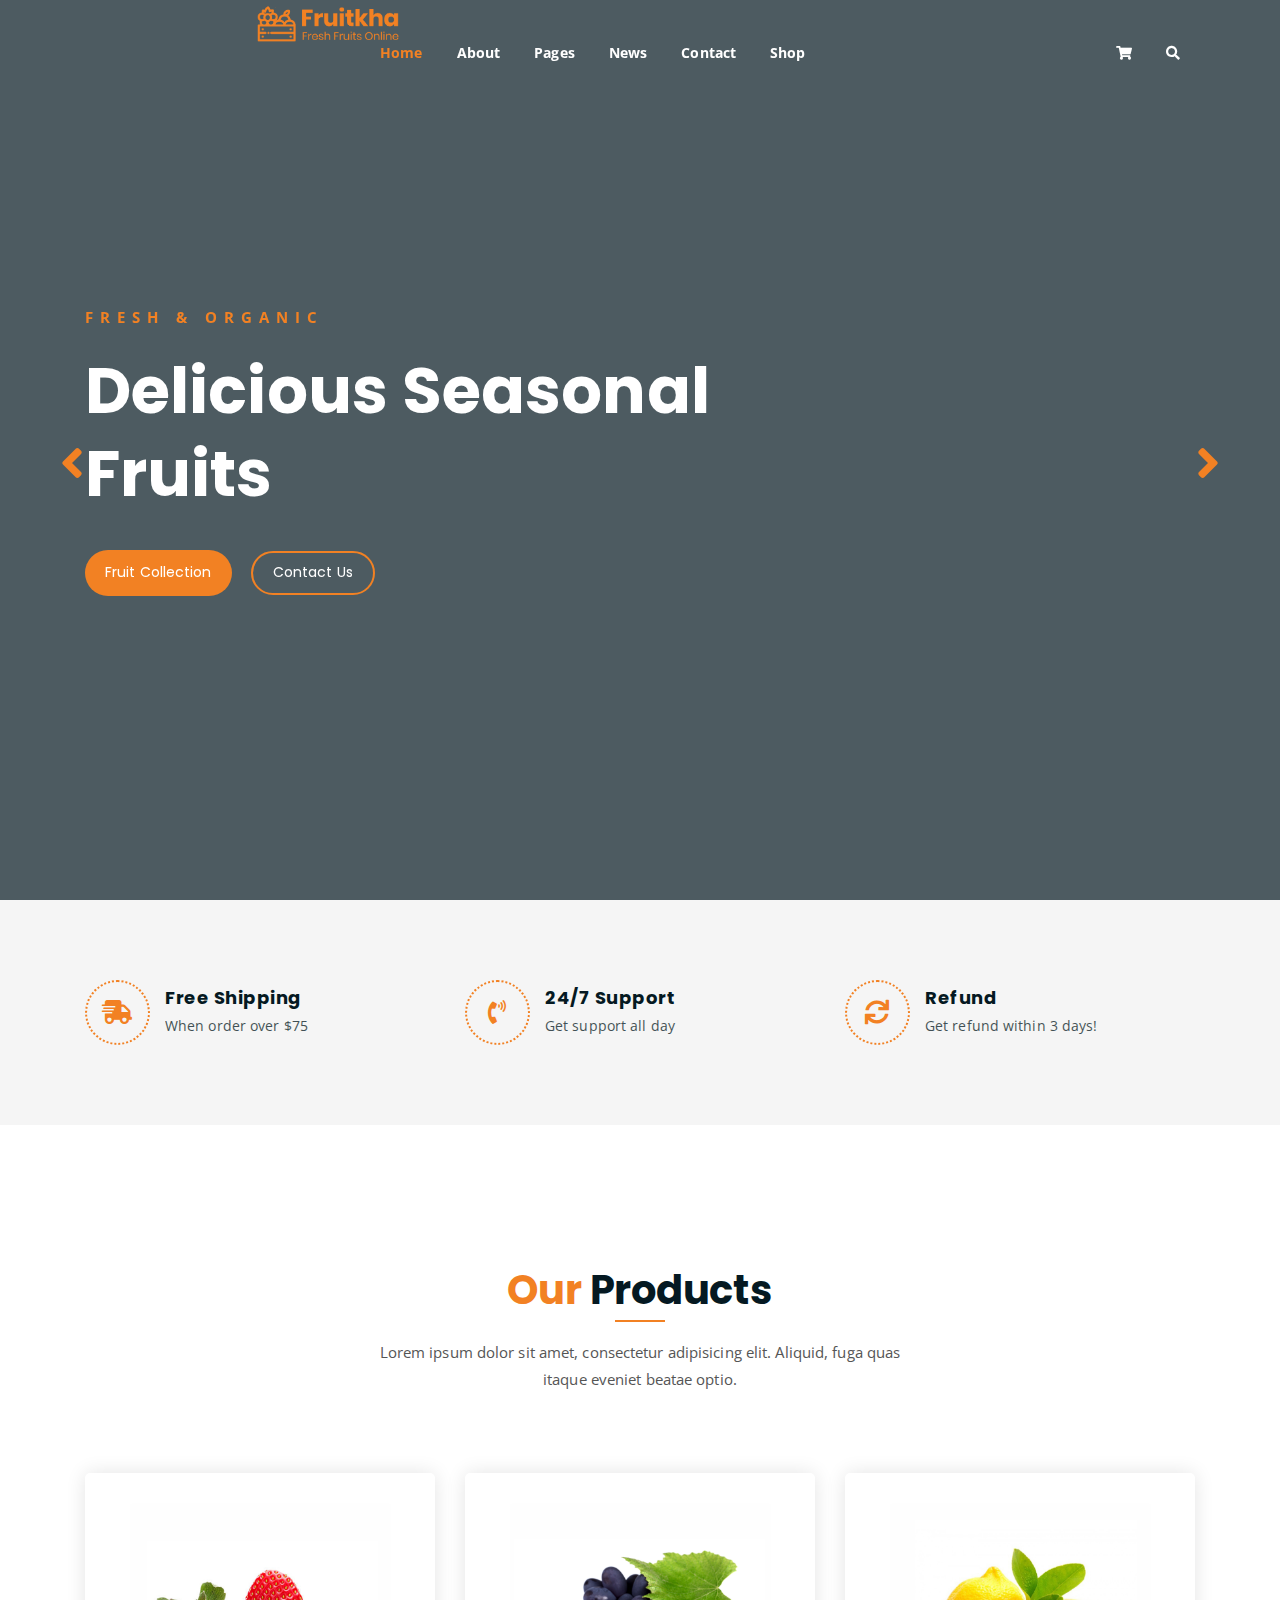
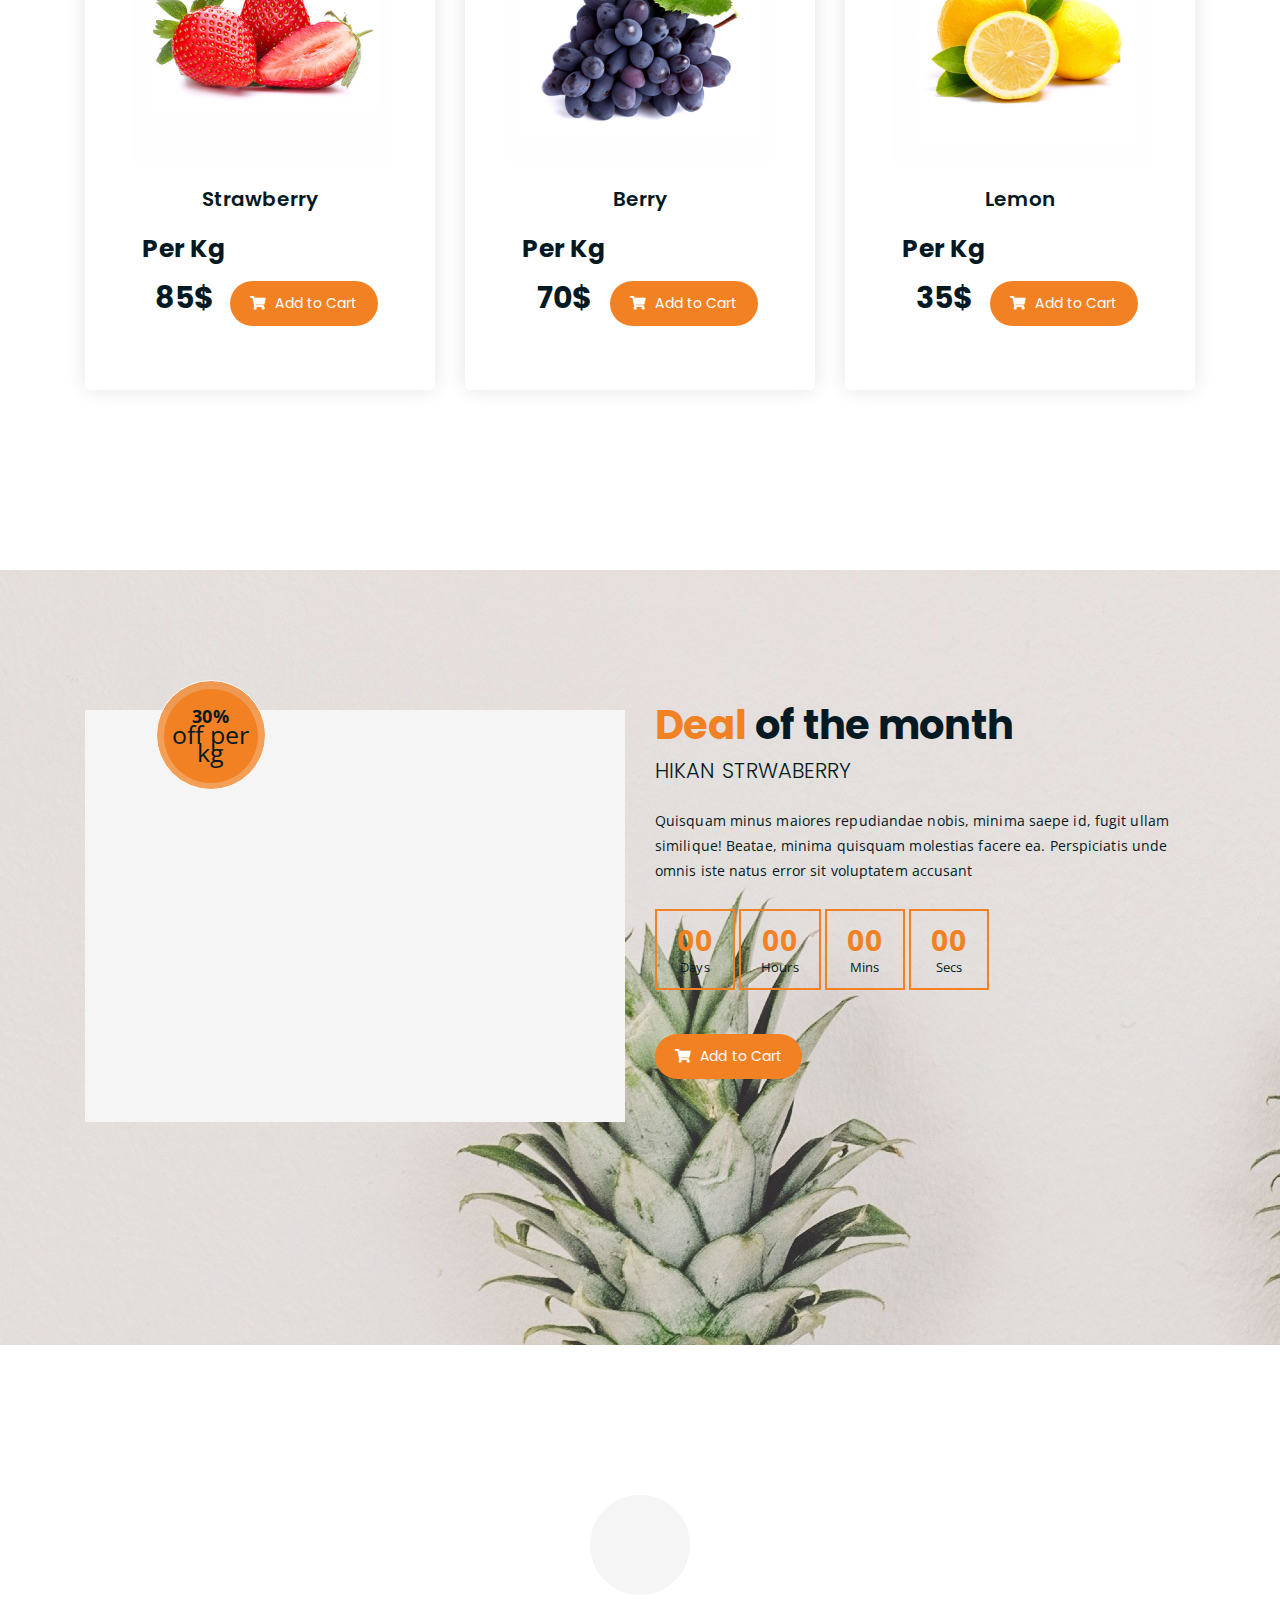
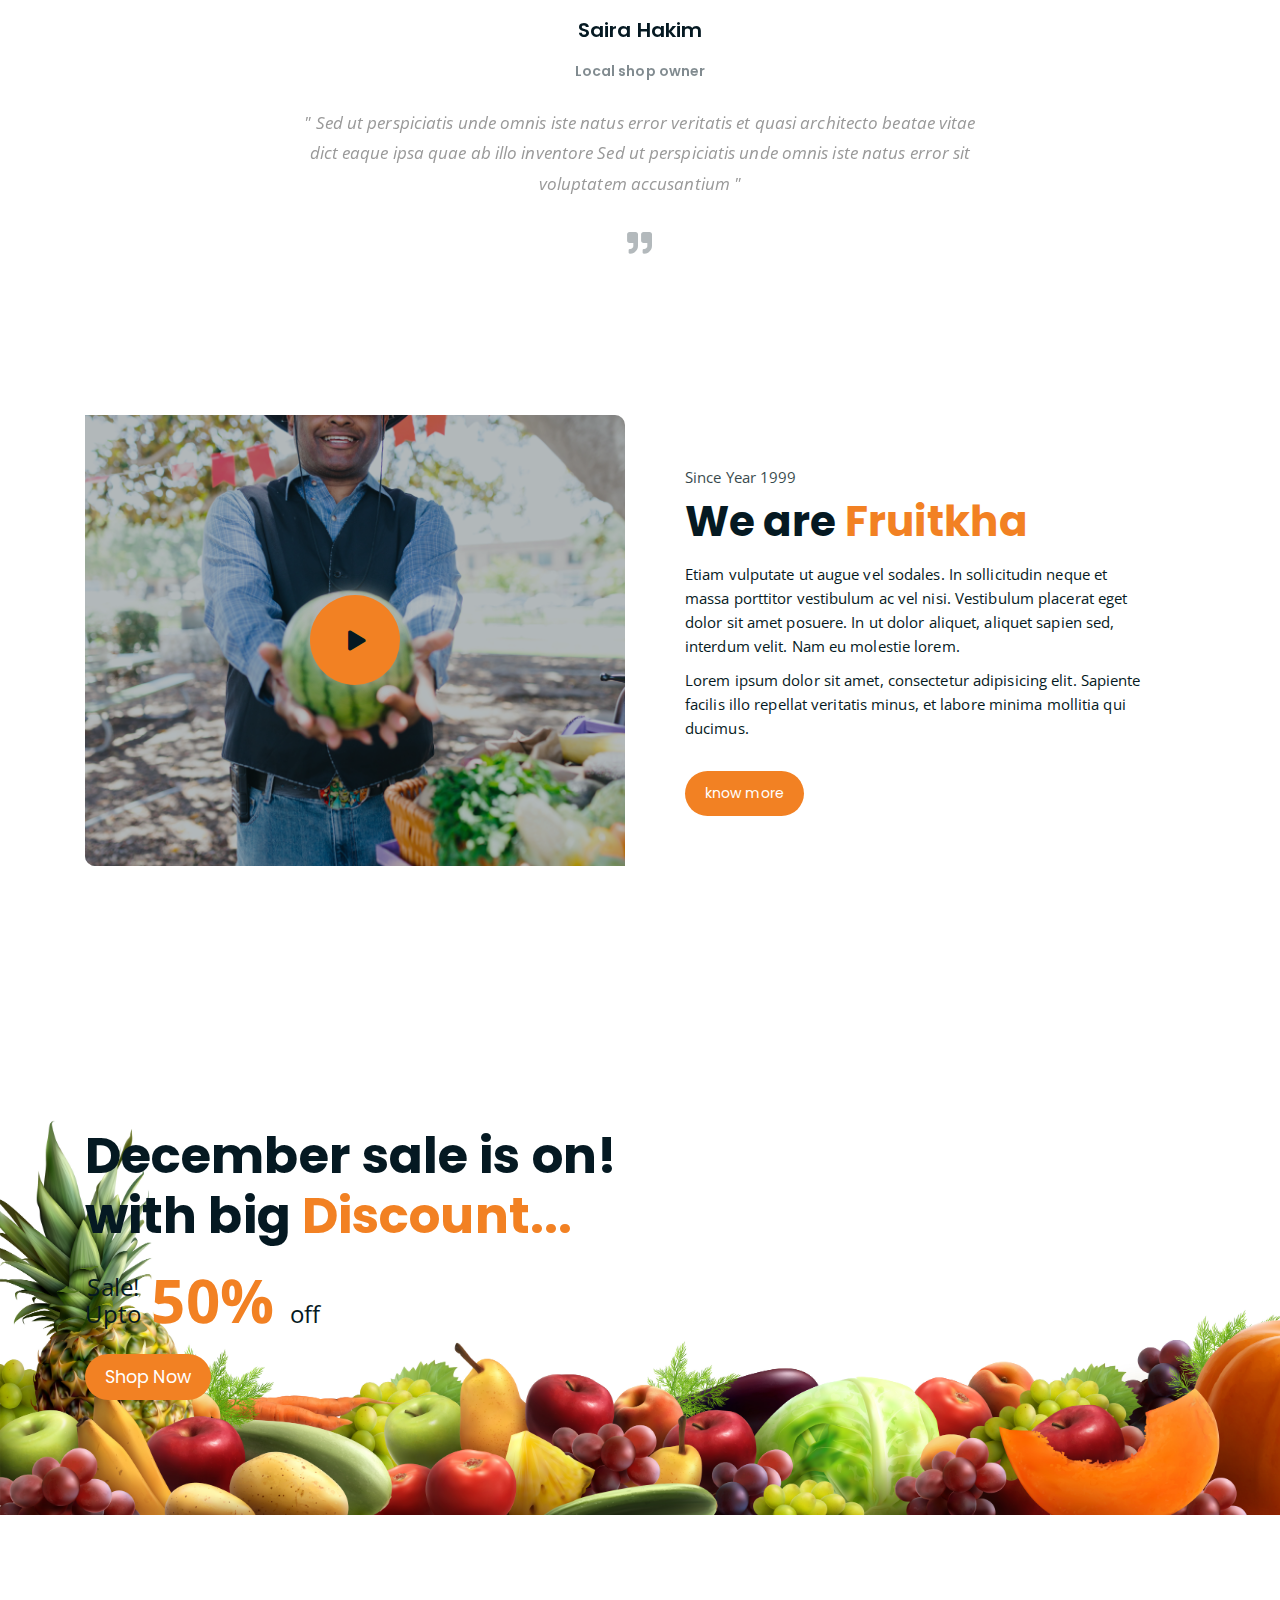
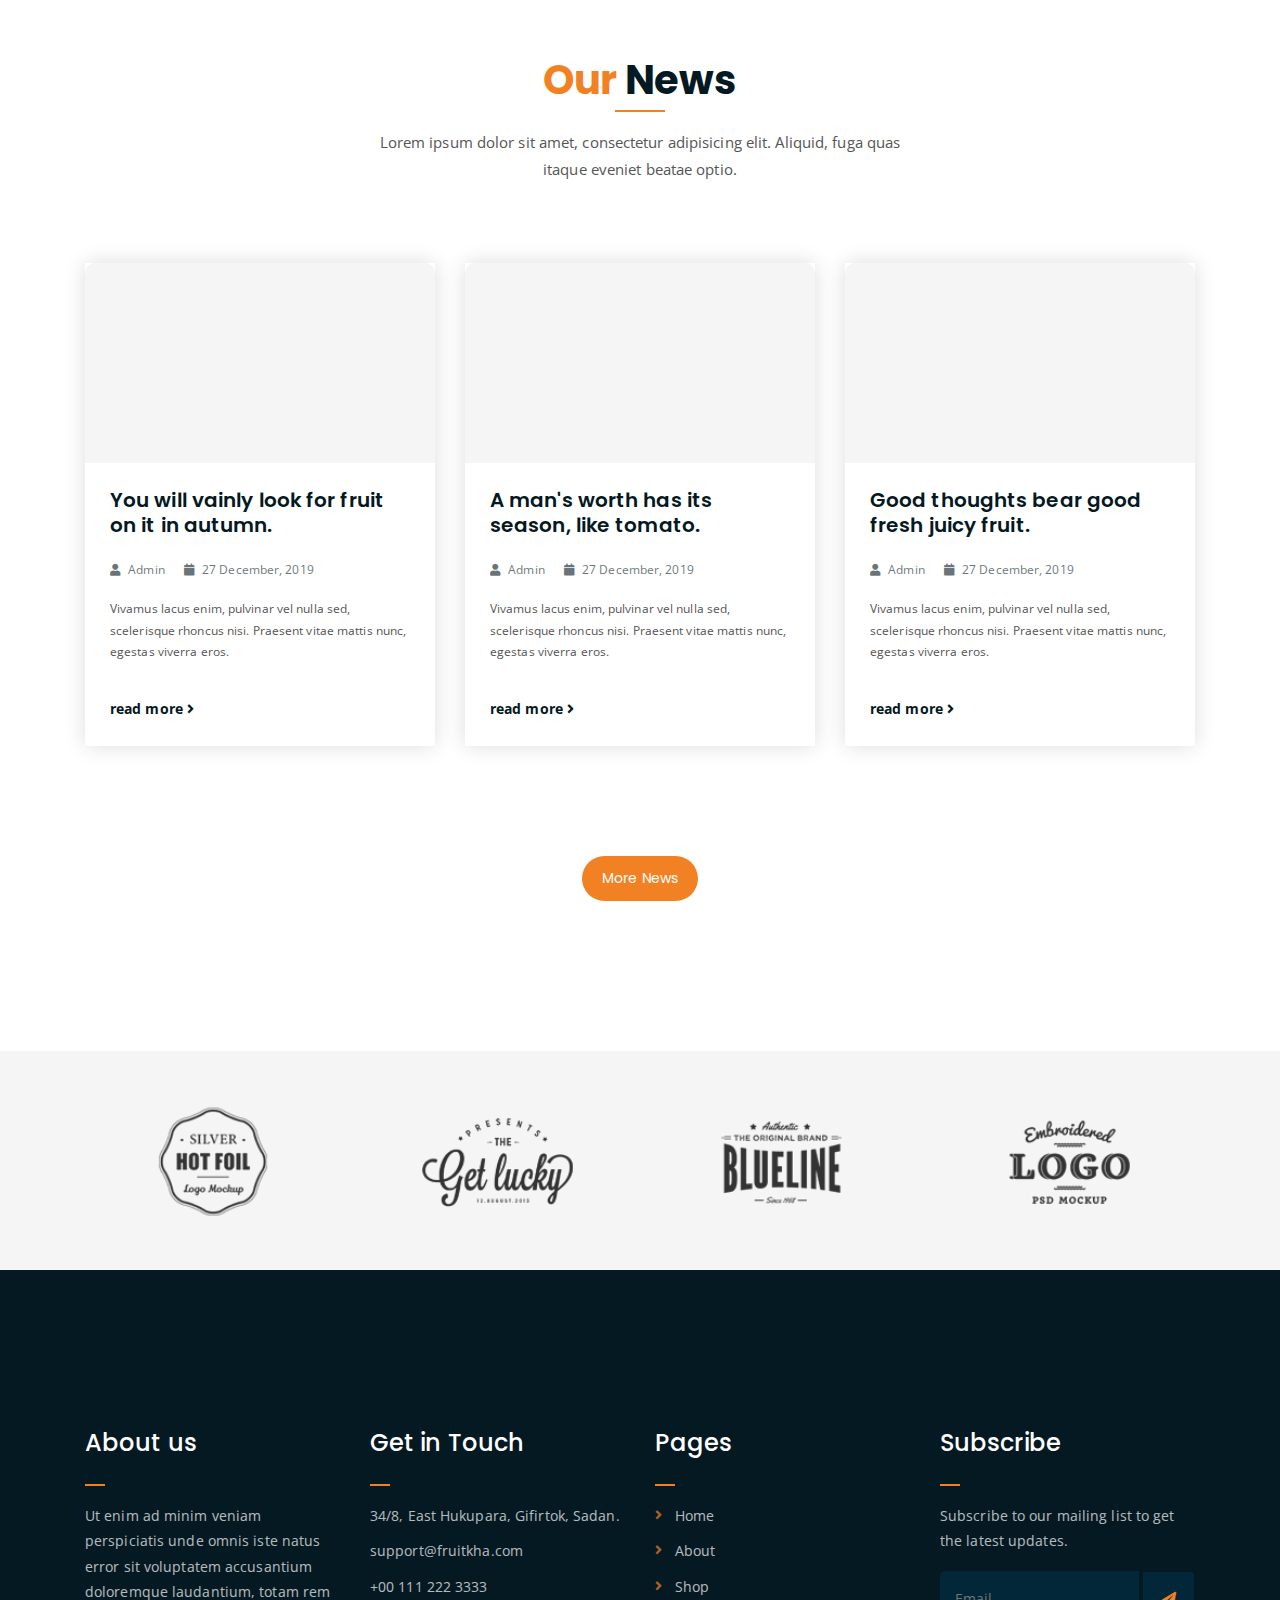
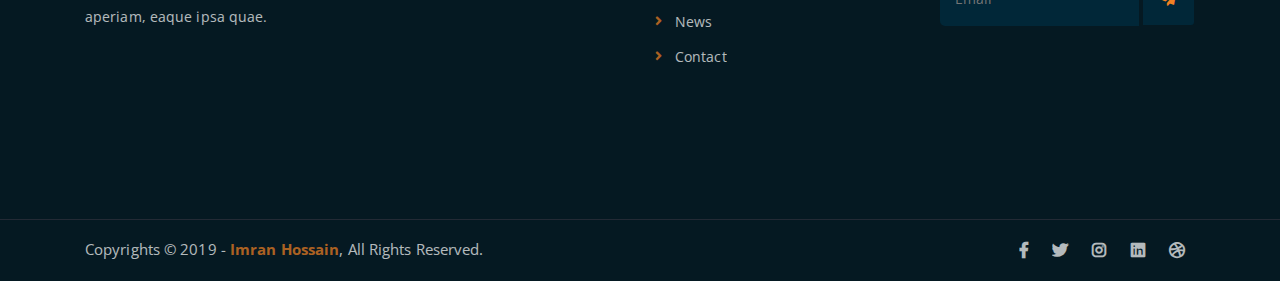
<file: index_2.html>
<!DOCTYPE html>
<html lang="en">
<head>
	<meta charset="UTF-8">
	<meta http-equiv="X-UA-Compatible" content="IE=edge">
	<meta name="viewport" content="width=device-width, initial-scale=1">
	<meta name="description" content="Responsive Bootstrap4 Shop Template, Created by Imran Hossain from https://imransdesign.com/">

	<!-- title -->
	<title>Fruitkha - Slider Version</title>

	<!-- favicon -->
	<link rel="shortcut icon" type="image/png" href="assets/img/favicon.png">
	<!-- google font -->
	<link href="https://fonts.googleapis.com/css?family=Open+Sans:300,400,700" rel="stylesheet">
	<link href="https://fonts.googleapis.com/css?family=Poppins:400,700&display=swap" rel="stylesheet">
	<!-- fontawesome -->
	<link rel="stylesheet" href="assets/css/all.min.css">
	<!-- bootstrap -->
	<link rel="stylesheet" href="assets/bootstrap/css/bootstrap.min.css">
	<!-- owl carousel -->
	<link rel="stylesheet" href="assets/css/owl.carousel.css">
	<!-- magnific popup -->
	<link rel="stylesheet" href="assets/css/magnific-popup.css">
	<!-- animate css -->
	<link rel="stylesheet" href="assets/css/animate.css">
	<!-- mean menu css -->
	<link rel="stylesheet" href="assets/css/meanmenu.min.css">
	<!-- main style -->
	<link rel="stylesheet" href="assets/css/main.css">
	<!-- responsive -->
	<link rel="stylesheet" href="assets/css/responsive.css">

</head>
<body>
	
	<!--PreLoader-->
    <div class="loader">
        <div class="loader-inner">
            <div class="circle"></div>
        </div>
    </div>
    <!--PreLoader Ends-->
	
	<!-- header -->
	<div class="top-header-area" id="sticker">
		<div class="container">
			<div class="row">
				<div class="col-lg-12 col-sm-12 text-center">
					<div class="main-menu-wrap">
						<!-- logo -->
						<div class="site-logo">
							<a href="index.html">
								<img src="assets/img/logo.png" alt="">
							</a>
						</div>
						<!-- logo -->

						<!-- menu start -->
						<nav class="main-menu">
							<ul>
								<li class="current-list-item"><a href="#">Home</a>
									<ul class="sub-menu">
										<li><a href="index.html">Static Home</a></li>
										<li><a href="index_2.html">Slider Home</a></li>
									</ul>
								</li>
								<li><a href="about.html">About</a></li>
								<li><a href="#">Pages</a>
									<ul class="sub-menu">
										<li><a href="404.html">404 page</a></li>
										<li><a href="about.html">About</a></li>
										<li><a href="cart.html">Cart</a></li>
										<li><a href="checkout.html">Check Out</a></li>
										<li><a href="contact.html">Contact</a></li>
										<li><a href="news.html">News</a></li>
										<li><a href="shop.html">Shop</a></li>
									</ul>
								</li>
								<li><a href="news.html">News</a>
									<ul class="sub-menu">
										<li><a href="news.html">News</a></li>
										<li><a href="single-news.html">Single News</a></li>
									</ul>
								</li>
								<li><a href="contact.html">Contact</a></li>
								<li><a href="shop.html">Shop</a>
									<ul class="sub-menu">
										<li><a href="shop.html">Shop</a></li>
										<li><a href="checkout.html">Check Out</a></li>
										<li><a href="single-product.html">Single Product</a></li>
										<li><a href="cart.html">Cart</a></li>
									</ul>
								</li>
								<li>
									<div class="header-icons">
										<a class="shopping-cart" href="cart.html"><i class="fas fa-shopping-cart"></i></a>
										<a class="mobile-hide search-bar-icon" href="#"><i class="fas fa-search"></i></a>
									</div>
								</li>
							</ul>
						</nav>
						<a class="mobile-show search-bar-icon" href="#"><i class="fas fa-search"></i></a>
						<div class="mobile-menu"></div>
						<!-- menu end -->
					</div>
				</div>
			</div>
		</div>
	</div>
	<!-- end header -->
	
	<!-- search area -->
	<div class="search-area">
		<div class="container">
			<div class="row">
				<div class="col-lg-12">
					<span class="close-btn"><i class="fas fa-window-close"></i></span>
					<div class="search-bar">
						<div class="search-bar-tablecell">
							<h3>Search For:</h3>
							<input type="text" placeholder="Keywords">
							<button type="submit">Search <i class="fas fa-search"></i></button>
						</div>
					</div>
				</div>
			</div>
		</div>
	</div>
	<!-- end search area -->

	<!-- home page slider -->
	<div class="homepage-slider">
		<!-- single home slider -->
		<div class="single-homepage-slider homepage-bg-1">
			<div class="container">
				<div class="row">
					<div class="col-md-12 col-lg-7 offset-lg-1 offset-xl-0">
						<div class="hero-text">
							<div class="hero-text-tablecell">
								<p class="subtitle">Fresh & Organic</p>
								<h1>Delicious Seasonal Fruits</h1>
								<div class="hero-btns">
									<a href="shop.html" class="boxed-btn">Fruit Collection</a>
									<a href="contact.html" class="bordered-btn">Contact Us</a>
								</div>
							</div>
						</div>
					</div>
				</div>
			</div>
		</div>
		<!-- single home slider -->
		<div class="single-homepage-slider homepage-bg-2">
			<div class="container">
				<div class="row">
					<div class="col-lg-10 offset-lg-1 text-center">
						<div class="hero-text">
							<div class="hero-text-tablecell">
								<p class="subtitle">Fresh Everyday</p>
								<h1>100% Organic Collection</h1>
								<div class="hero-btns">
									<a href="shop.html" class="boxed-btn">Visit Shop</a>
									<a href="contact.html" class="bordered-btn">Contact Us</a>
								</div>
							</div>
						</div>
					</div>
				</div>
			</div>
		</div>
		<!-- single home slider -->
		<div class="single-homepage-slider homepage-bg-3">
			<div class="container">
				<div class="row">
					<div class="col-lg-10 offset-lg-1 text-right">
						<div class="hero-text">
							<div class="hero-text-tablecell">
								<p class="subtitle">Mega Sale Going On!</p>
								<h1>Get December Discount</h1>
								<div class="hero-btns">
									<a href="shop.html" class="boxed-btn">Visit Shop</a>
									<a href="contact.html" class="bordered-btn">Contact Us</a>
								</div>
							</div>
						</div>
					</div>
				</div>
			</div>
		</div>
	</div>
	<!-- end home page slider -->

	<!-- features list section -->
	<div class="list-section pt-80 pb-80">
		<div class="container">

			<div class="row">
				<div class="col-lg-4 col-md-6 mb-4 mb-lg-0">
					<div class="list-box d-flex align-items-center">
						<div class="list-icon">
							<i class="fas fa-shipping-fast"></i>
						</div>
						<div class="content">
							<h3>Free Shipping</h3>
							<p>When order over $75</p>
						</div>
					</div>
				</div>
				<div class="col-lg-4 col-md-6 mb-4 mb-lg-0">
					<div class="list-box d-flex align-items-center">
						<div class="list-icon">
							<i class="fas fa-phone-volume"></i>
						</div>
						<div class="content">
							<h3>24/7 Support</h3>
							<p>Get support all day</p>
						</div>
					</div>
				</div>
				<div class="col-lg-4 col-md-6">
					<div class="list-box d-flex justify-content-start align-items-center">
						<div class="list-icon">
							<i class="fas fa-sync"></i>
						</div>
						<div class="content">
							<h3>Refund</h3>
							<p>Get refund within 3 days!</p>
						</div>
					</div>
				</div>
			</div>

		</div>
	</div>
	<!-- end features list section -->

	<!-- product section -->
	<div class="product-section mt-150 mb-150">
		<div class="container">
			<div class="row">
				<div class="col-lg-8 offset-lg-2 text-center">
					<div class="section-title">	
						<h3><span class="orange-text">Our</span> Products</h3>
						<p>Lorem ipsum dolor sit amet, consectetur adipisicing elit. Aliquid, fuga quas itaque eveniet beatae optio.</p>
					</div>
				</div>
			</div>

			<div class="row">
				<div class="col-lg-4 col-md-6 text-center">
					<div class="single-product-item">
						<div class="product-image">
							<a href="single-product.html"><img src="assets/img/products/product-img-1.jpg" alt=""></a>
						</div>
						<h3>Strawberry</h3>
						<p class="product-price"><span>Per Kg</span> 85$ </p>
						<a href="cart.html" class="cart-btn"><i class="fas fa-shopping-cart"></i> Add to Cart</a>
					</div>
				</div>
				<div class="col-lg-4 col-md-6 text-center">
					<div class="single-product-item">
						<div class="product-image">
							<a href="single-product.html"><img src="assets/img/products/product-img-2.jpg" alt=""></a>
						</div>
						<h3>Berry</h3>
						<p class="product-price"><span>Per Kg</span> 70$ </p>
						<a href="cart.html" class="cart-btn"><i class="fas fa-shopping-cart"></i> Add to Cart</a>
					</div>
				</div>
				<div class="col-lg-4 col-md-6 offset-md-3 offset-lg-0 text-center">
					<div class="single-product-item">
						<div class="product-image">
							<a href="single-product.html"><img src="assets/img/products/product-img-3.jpg" alt=""></a>
						</div>
						<h3>Lemon</h3>
						<p class="product-price"><span>Per Kg</span> 35$ </p>
						<a href="cart.html" class="cart-btn"><i class="fas fa-shopping-cart"></i> Add to Cart</a>
					</div>
				</div>
			</div>
		</div>
	</div>
	<!-- end product section -->

	<!-- cart banner section -->
	<section class="cart-banner pt-100 pb-100">
    	<div class="container">
        	<div class="row clearfix">
            	<!--Image Column-->
            	<div class="image-column col-lg-6">
                	<div class="image">
                    	<div class="price-box">
                        	<div class="inner-price">
                                <span class="price">
                                    <strong>30%</strong> <br> off per kg
                                </span>
                            </div>
                        </div>
                    	<img src="assets/img/a.jpg" alt="">
                    </div>
                </div>
                <!--Content Column-->
                <div class="content-column col-lg-6">
					<h3><span class="orange-text">Deal</span> of the month</h3>
                    <h4>Hikan Strwaberry</h4>
                    <div class="text">Quisquam minus maiores repudiandae nobis, minima saepe id, fugit ullam similique! Beatae, minima quisquam molestias facere ea. Perspiciatis unde omnis iste natus error sit voluptatem accusant</div>
                    <!--Countdown Timer-->
                    <div class="time-counter"><div class="time-countdown clearfix" data-countdown="2020/2/01"><div class="counter-column"><div class="inner"><span class="count">00</span>Days</div></div> <div class="counter-column"><div class="inner"><span class="count">00</span>Hours</div></div>  <div class="counter-column"><div class="inner"><span class="count">00</span>Mins</div></div>  <div class="counter-column"><div class="inner"><span class="count">00</span>Secs</div></div></div></div>
                	<a href="cart.html" class="cart-btn mt-3"><i class="fas fa-shopping-cart"></i> Add to Cart</a>
                </div>
            </div>
        </div>
    </section>
    <!-- end cart banner section -->

	<!-- testimonail-section -->
	<div class="testimonail-section mt-150 mb-150">
		<div class="container">
			<div class="row">
				<div class="col-lg-10 offset-lg-1 text-center">
					<div class="testimonial-sliders">
						<div class="single-testimonial-slider">
							<div class="client-avater">
								<img src="assets/img/avaters/avatar1.png" alt="">
							</div>
							<div class="client-meta">
								<h3>Saira Hakim <span>Local shop owner</span></h3>
								<p class="testimonial-body">
									" Sed ut perspiciatis unde omnis iste natus error veritatis et  quasi architecto beatae vitae dict eaque ipsa quae ab illo inventore Sed ut perspiciatis unde omnis iste natus error sit voluptatem accusantium "
								</p>
								<div class="last-icon">
									<i class="fas fa-quote-right"></i>
								</div>
							</div>
						</div>
						<div class="single-testimonial-slider">
							<div class="client-avater">
								<img src="assets/img/avaters/avatar2.png" alt="">
							</div>
							<div class="client-meta">
								<h3>David Niph <span>Local shop owner</span></h3>
								<p class="testimonial-body">
									" Sed ut perspiciatis unde omnis iste natus error veritatis et  quasi architecto beatae vitae dict eaque ipsa quae ab illo inventore Sed ut perspiciatis unde omnis iste natus error sit voluptatem accusantium "
								</p>
								<div class="last-icon">
									<i class="fas fa-quote-right"></i>
								</div>
							</div>
						</div>
						<div class="single-testimonial-slider">
							<div class="client-avater">
								<img src="assets/img/avaters/avatar3.png" alt="">
							</div>
							<div class="client-meta">
								<h3>Jacob Sikim <span>Local shop owner</span></h3>
								<p class="testimonial-body">
									" Sed ut perspiciatis unde omnis iste natus error veritatis et  quasi architecto beatae vitae dict eaque ipsa quae ab illo inventore Sed ut perspiciatis unde omnis iste natus error sit voluptatem accusantium "
								</p>
								<div class="last-icon">
									<i class="fas fa-quote-right"></i>
								</div>
							</div>
						</div>
					</div>
				</div>
			</div>
		</div>
	</div>
	<!-- end testimonail-section -->
	
	<!-- advertisement section -->
	<div class="abt-section mb-150">
		<div class="container">
			<div class="row">
				<div class="col-lg-6 col-md-12">
					<div class="abt-bg">
						<a href="https://www.youtube.com/watch?v=DBLlFWYcIGQ" class="video-play-btn popup-youtube"><i class="fas fa-play"></i></a>
					</div>
				</div>
				<div class="col-lg-6 col-md-12">
					<div class="abt-text">
						<p class="top-sub">Since Year 1999</p>
						<h2>We are <span class="orange-text">Fruitkha</span></h2>
						<p>Etiam vulputate ut augue vel sodales. In sollicitudin neque et massa porttitor vestibulum ac vel nisi. Vestibulum placerat eget dolor sit amet posuere. In ut dolor aliquet, aliquet sapien sed, interdum velit. Nam eu molestie lorem.</p>
						<p>Lorem ipsum dolor sit amet, consectetur adipisicing elit. Sapiente facilis illo repellat veritatis minus, et labore minima mollitia qui ducimus.</p>
						<a href="about.html" class="boxed-btn mt-4">know more</a>
					</div>
				</div>
			</div>
		</div>
	</div>
	<!-- end advertisement section -->
	
	<!-- shop banner -->
	<section class="shop-banner">
    	<div class="container">
        	<h3>December sale is on! <br> with big <span class="orange-text">Discount...</span></h3>
            <div class="sale-percent"><span>Sale! <br> Upto</span>50% <span>off</span></div>
            <a href="shop.html" class="cart-btn btn-lg">Shop Now</a>
        </div>
    </section>
	<!-- end shop banner -->

	<!-- latest news -->
	<div class="latest-news pt-150 pb-150">
		<div class="container">

			<div class="row">
				<div class="col-lg-8 offset-lg-2 text-center">
					<div class="section-title">	
						<h3><span class="orange-text">Our</span> News</h3>
						<p>Lorem ipsum dolor sit amet, consectetur adipisicing elit. Aliquid, fuga quas itaque eveniet beatae optio.</p>
					</div>
				</div>
			</div>

			<div class="row">
				<div class="col-lg-4 col-md-6">
					<div class="single-latest-news">
						<a href="single-news.html"><div class="latest-news-bg news-bg-1"></div></a>
						<div class="news-text-box">
							<h3><a href="single-news.html">You will vainly look for fruit on it in autumn.</a></h3>
							<p class="blog-meta">
								<span class="author"><i class="fas fa-user"></i> Admin</span>
								<span class="date"><i class="fas fa-calendar"></i> 27 December, 2019</span>
							</p>
							<p class="excerpt">Vivamus lacus enim, pulvinar vel nulla sed, scelerisque rhoncus nisi. Praesent vitae mattis nunc, egestas viverra eros.</p>
							<a href="single-news.html" class="read-more-btn">read more <i class="fas fa-angle-right"></i></a>
						</div>
					</div>
				</div>
				<div class="col-lg-4 col-md-6">
					<div class="single-latest-news">
						<a href="single-news.html"><div class="latest-news-bg news-bg-2"></div></a>
						<div class="news-text-box">
							<h3><a href="single-news.html">A man's worth has its season, like tomato.</a></h3>
							<p class="blog-meta">
								<span class="author"><i class="fas fa-user"></i> Admin</span>
								<span class="date"><i class="fas fa-calendar"></i> 27 December, 2019</span>
							</p>
							<p class="excerpt">Vivamus lacus enim, pulvinar vel nulla sed, scelerisque rhoncus nisi. Praesent vitae mattis nunc, egestas viverra eros.</p>
							<a href="single-news.html" class="read-more-btn">read more <i class="fas fa-angle-right"></i></a>
						</div>
					</div>
				</div>
				<div class="col-lg-4 col-md-6 offset-md-3 offset-lg-0">
					<div class="single-latest-news">
						<a href="single-news.html"><div class="latest-news-bg news-bg-3"></div></a>
						<div class="news-text-box">
							<h3><a href="single-news.html">Good thoughts bear good fresh juicy fruit.</a></h3>
							<p class="blog-meta">
								<span class="author"><i class="fas fa-user"></i> Admin</span>
								<span class="date"><i class="fas fa-calendar"></i> 27 December, 2019</span>
							</p>
							<p class="excerpt">Vivamus lacus enim, pulvinar vel nulla sed, scelerisque rhoncus nisi. Praesent vitae mattis nunc, egestas viverra eros.</p>
							<a href="single-news.html" class="read-more-btn">read more <i class="fas fa-angle-right"></i></a>
						</div>
					</div>
				</div>
			</div>
			<div class="row">
				<div class="col-lg-12 text-center">
					<a href="news.html" class="boxed-btn">More News</a>
				</div>
			</div>
		</div>
	</div>
	<!-- end latest news -->

	<!-- logo carousel -->
	<div class="logo-carousel-section">
		<div class="container">
			<div class="row">
				<div class="col-lg-12">
					<div class="logo-carousel-inner">
						<div class="single-logo-item">
							<img src="assets/img/company-logos/1.png" alt="">
						</div>
						<div class="single-logo-item">
							<img src="assets/img/company-logos/2.png" alt="">
						</div>
						<div class="single-logo-item">
							<img src="assets/img/company-logos/3.png" alt="">
						</div>
						<div class="single-logo-item">
							<img src="assets/img/company-logos/4.png" alt="">
						</div>
						<div class="single-logo-item">
							<img src="assets/img/company-logos/5.png" alt="">
						</div>
					</div>
				</div>
			</div>
		</div>
	</div>
	<!-- end logo carousel -->

	<!-- footer -->
	<div class="footer-area">
		<div class="container">
			<div class="row">
				<div class="col-lg-3 col-md-6">
					<div class="footer-box about-widget">
						<h2 class="widget-title">About us</h2>
						<p>Ut enim ad minim veniam perspiciatis unde omnis iste natus error sit voluptatem accusantium doloremque laudantium, totam rem aperiam, eaque ipsa quae.</p>
					</div>
				</div>
				<div class="col-lg-3 col-md-6">
					<div class="footer-box get-in-touch">
						<h2 class="widget-title">Get in Touch</h2>
						<ul>
							<li>34/8, East Hukupara, Gifirtok, Sadan.</li>
							<li>support@fruitkha.com</li>
							<li>+00 111 222 3333</li>
						</ul>
					</div>
				</div>
				<div class="col-lg-3 col-md-6">
					<div class="footer-box pages">
						<h2 class="widget-title">Pages</h2>
						<ul>
							<li><a href="index.html">Home</a></li>
							<li><a href="about.html">About</a></li>
							<li><a href="services.html">Shop</a></li>
							<li><a href="news.html">News</a></li>
							<li><a href="contact.html">Contact</a></li>
						</ul>
					</div>
				</div>
				<div class="col-lg-3 col-md-6">
					<div class="footer-box subscribe">
						<h2 class="widget-title">Subscribe</h2>
						<p>Subscribe to our mailing list to get the latest updates.</p>
						<form action="index.html">
							<input type="email" placeholder="Email">
							<button type="submit"><i class="fas fa-paper-plane"></i></button>
						</form>
					</div>
				</div>
			</div>
		</div>
	</div>
	<!-- end footer -->
	
	<!-- copyright -->
	<div class="copyright">
		<div class="container">
			<div class="row">
				<div class="col-lg-6 col-md-12">
					<p>Copyrights &copy; 2019 - <a href="https://imransdesign.com/">Imran Hossain</a>,  All Rights Reserved.</p>
				</div>
				<div class="col-lg-6 text-right col-md-12">
					<div class="social-icons">
						<ul>
							<li><a href="#" target="_blank"><i class="fab fa-facebook-f"></i></a></li>
							<li><a href="#" target="_blank"><i class="fab fa-twitter"></i></a></li>
							<li><a href="#" target="_blank"><i class="fab fa-instagram"></i></a></li>
							<li><a href="#" target="_blank"><i class="fab fa-linkedin"></i></a></li>
							<li><a href="#" target="_blank"><i class="fab fa-dribbble"></i></a></li>
						</ul>
					</div>
				</div>
			</div>
		</div>
	</div>
	<!-- end copyright -->
	
	<!-- jquery -->
	<script src="assets/js/jquery-1.11.3.min.js"></script>
	<!-- bootstrap -->
	<script src="assets/bootstrap/js/bootstrap.min.js"></script>
	<!-- count down -->
	<script src="assets/js/jquery.countdown.js"></script>
	<!-- isotope -->
	<script src="assets/js/jquery.isotope-3.0.6.min.js"></script>
	<!-- waypoints -->
	<script src="assets/js/waypoints.js"></script>
	<!-- owl carousel -->
	<script src="assets/js/owl.carousel.min.js"></script>
	<!-- magnific popup -->
	<script src="assets/js/jquery.magnific-popup.min.js"></script>
	<!-- mean menu -->
	<script src="assets/js/jquery.meanmenu.min.js"></script>
	<!-- sticker js -->
	<script src="assets/js/sticker.js"></script>
	<!-- main js -->
	<script src="assets/js/main.js"></script>

</body>
</html>
</file>
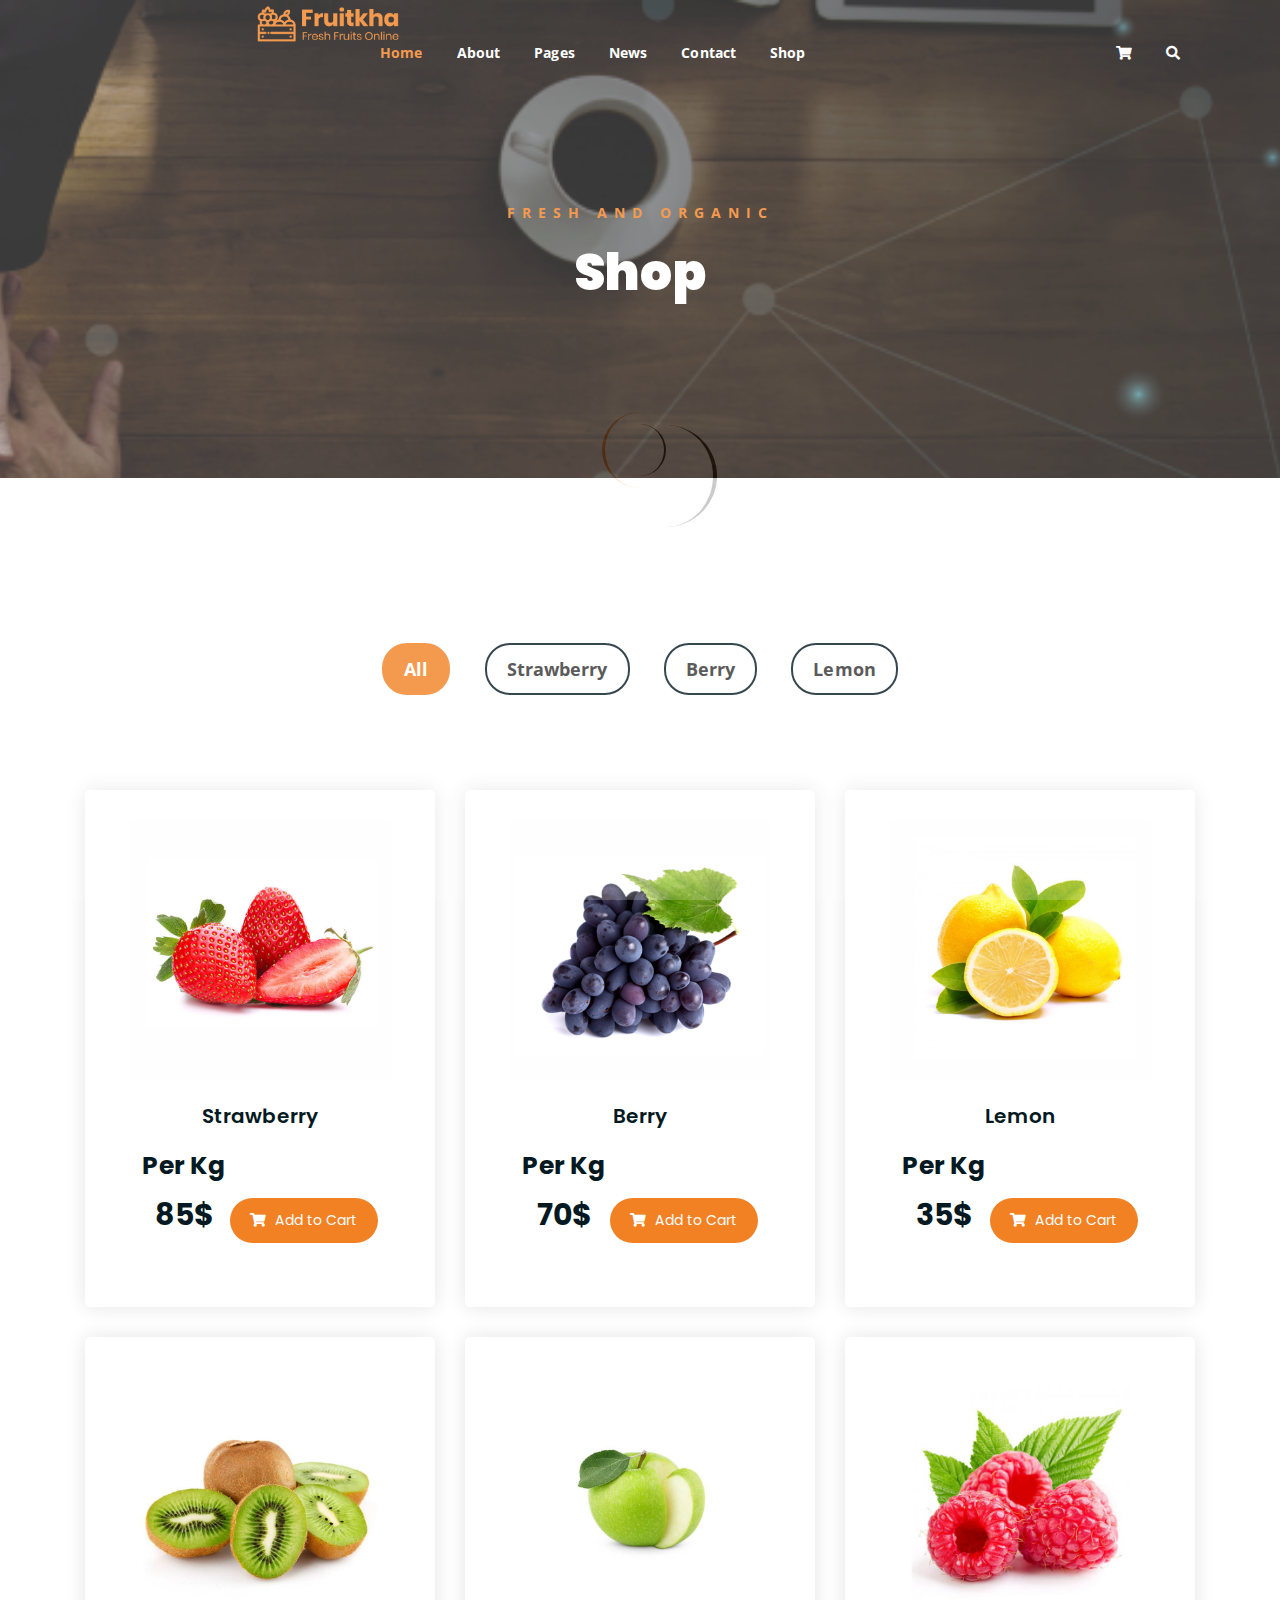
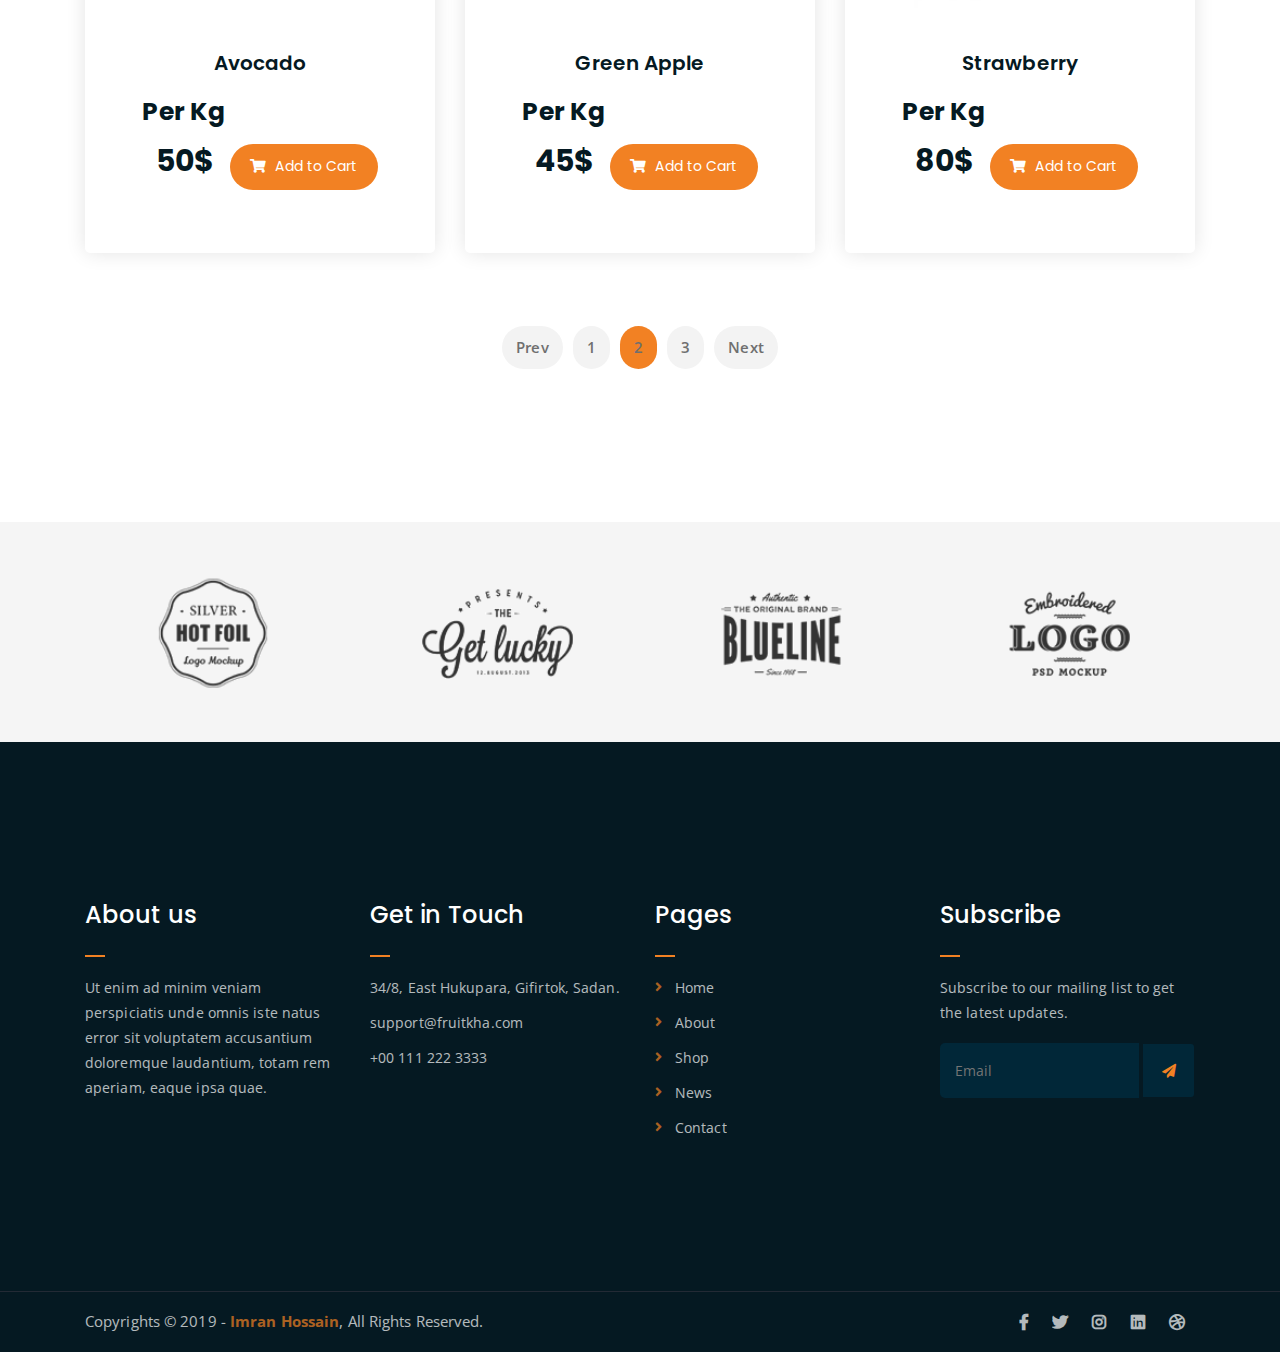
<file: shop.html>
<!DOCTYPE html>
<html lang="en">
<head>
	<meta charset="UTF-8">
	<meta http-equiv="X-UA-Compatible" content="IE=edge">
	<meta name="viewport" content="width=device-width, initial-scale=1">
	<meta name="description" content="Responsive Bootstrap4 Shop Template, Created by Imran Hossain from https://imransdesign.com/">

	<!-- title -->
	<title>Shop</title>

	<!-- favicon -->
	<link rel="shortcut icon" type="image/png" href="assets/img/favicon.png">
	<!-- google font -->
	<link href="https://fonts.googleapis.com/css?family=Open+Sans:300,400,700" rel="stylesheet">
	<link href="https://fonts.googleapis.com/css?family=Poppins:400,700&display=swap" rel="stylesheet">
	<!-- fontawesome -->
	<link rel="stylesheet" href="assets/css/all.min.css">
	<!-- bootstrap -->
	<link rel="stylesheet" href="assets/bootstrap/css/bootstrap.min.css">
	<!-- owl carousel -->
	<link rel="stylesheet" href="assets/css/owl.carousel.css">
	<!-- magnific popup -->
	<link rel="stylesheet" href="assets/css/magnific-popup.css">
	<!-- animate css -->
	<link rel="stylesheet" href="assets/css/animate.css">
	<!-- mean menu css -->
	<link rel="stylesheet" href="assets/css/meanmenu.min.css">
	<!-- main style -->
	<link rel="stylesheet" href="assets/css/main.css">
	<!-- responsive -->
	<link rel="stylesheet" href="assets/css/responsive.css">

</head>
<body>
	
	<!--PreLoader-->
    <div class="loader">
        <div class="loader-inner">
            <div class="circle"></div>
        </div>
    </div>
    <!--PreLoader Ends-->
	
	<!-- header -->
	<div class="top-header-area" id="sticker">
		<div class="container">
			<div class="row">
				<div class="col-lg-12 col-sm-12 text-center">
					<div class="main-menu-wrap">
						<!-- logo -->
						<div class="site-logo">
							<a href="index.html">
								<img src="assets/img/logo.png" alt="">
							</a>
						</div>
						<!-- logo -->

						<!-- menu start -->
						<nav class="main-menu">
							<ul>
								<li class="current-list-item"><a href="#">Home</a>
									<ul class="sub-menu">
										<li><a href="index.html">Static Home</a></li>
										<li><a href="index_2.html">Slider Home</a></li>
									</ul>
								</li>
								<li><a href="about.html">About</a></li>
								<li><a href="#">Pages</a>
									<ul class="sub-menu">
										<li><a href="404.html">404 page</a></li>
										<li><a href="about.html">About</a></li>
										<li><a href="cart.html">Cart</a></li>
										<li><a href="checkout.html">Check Out</a></li>
										<li><a href="contact.html">Contact</a></li>
										<li><a href="news.html">News</a></li>
										<li><a href="shop.html">Shop</a></li>
									</ul>
								</li>
								<li><a href="news.html">News</a>
									<ul class="sub-menu">
										<li><a href="news.html">News</a></li>
										<li><a href="single-news.html">Single News</a></li>
									</ul>
								</li>
								<li><a href="contact.html">Contact</a></li>
								<li><a href="shop.html">Shop</a>
									<ul class="sub-menu">
										<li><a href="shop.html">Shop</a></li>
										<li><a href="checkout.html">Check Out</a></li>
										<li><a href="single-product.html">Single Product</a></li>
										<li><a href="cart.html">Cart</a></li>
									</ul>
								</li>
								<li>
									<div class="header-icons">
										<a class="shopping-cart" href="cart.html"><i class="fas fa-shopping-cart"></i></a>
										<a class="mobile-hide search-bar-icon" href="#"><i class="fas fa-search"></i></a>
									</div>
								</li>
							</ul>
						</nav>
						<a class="mobile-show search-bar-icon" href="#"><i class="fas fa-search"></i></a>
						<div class="mobile-menu"></div>
						<!-- menu end -->
					</div>
				</div>
			</div>
		</div>
	</div>
	<!-- end header -->

	<!-- search area -->
	<div class="search-area">
		<div class="container">
			<div class="row">
				<div class="col-lg-12">
					<span class="close-btn"><i class="fas fa-window-close"></i></span>
					<div class="search-bar">
						<div class="search-bar-tablecell">
							<h3>Search For:</h3>
							<input type="text" placeholder="Keywords">
							<button type="submit">Search <i class="fas fa-search"></i></button>
						</div>
					</div>
				</div>
			</div>
		</div>
	</div>
	<!-- end search arewa -->
	
	<!-- breadcrumb-section -->
	<div class="breadcrumb-section breadcrumb-bg">
		<div class="container">
			<div class="row">
				<div class="col-lg-8 offset-lg-2 text-center">
					<div class="breadcrumb-text">
						<p>Fresh and Organic</p>
						<h1>Shop</h1>
					</div>
				</div>
			</div>
		</div>
	</div>
	<!-- end breadcrumb section -->

	<!-- products -->
	<div class="product-section mt-150 mb-150">
		<div class="container">

			<div class="row">
                <div class="col-md-12">
                    <div class="product-filters">
                        <ul>
                            <li class="active" data-filter="*">All</li>
                            <li data-filter=".strawberry">Strawberry</li>
                            <li data-filter=".berry">Berry</li>
                            <li data-filter=".lemon">Lemon</li>
                        </ul>
                    </div>
                </div>
            </div>

			<div class="row product-lists">
				<div class="col-lg-4 col-md-6 text-center strawberry">
					<div class="single-product-item">
						<div class="product-image">
							<a href="single-product.html"><img src="assets/img/products/product-img-1.jpg" alt=""></a>
						</div>
						<h3>Strawberry</h3>
						<p class="product-price"><span>Per Kg</span> 85$ </p>
						<a href="cart.html" class="cart-btn"><i class="fas fa-shopping-cart"></i> Add to Cart</a>
					</div>
				</div>
				<div class="col-lg-4 col-md-6 text-center berry">
					<div class="single-product-item">
						<div class="product-image">
							<a href="single-product.html"><img src="assets/img/products/product-img-2.jpg" alt=""></a>
						</div>
						<h3>Berry</h3>
						<p class="product-price"><span>Per Kg</span> 70$ </p>
						<a href="cart.html" class="cart-btn"><i class="fas fa-shopping-cart"></i> Add to Cart</a>
					</div>
				</div>
				<div class="col-lg-4 col-md-6 text-center lemon">
					<div class="single-product-item">
						<div class="product-image">
							<a href="single-product.html"><img src="assets/img/products/product-img-3.jpg" alt=""></a>
						</div>
						<h3>Lemon</h3>
						<p class="product-price"><span>Per Kg</span> 35$ </p>
						<a href="cart.html" class="cart-btn"><i class="fas fa-shopping-cart"></i> Add to Cart</a>
					</div>
				</div>
				<div class="col-lg-4 col-md-6 text-center">
					<div class="single-product-item">
						<div class="product-image">
							<a href="single-product.html"><img src="assets/img/products/product-img-4.jpg" alt=""></a>
						</div>
						<h3>Avocado</h3>
						<p class="product-price"><span>Per Kg</span> 50$ </p>
						<a href="cart.html" class="cart-btn"><i class="fas fa-shopping-cart"></i> Add to Cart</a>
					</div>
				</div>
				<div class="col-lg-4 col-md-6 text-center">
					<div class="single-product-item">
						<div class="product-image">
							<a href="single-product.html"><img src="assets/img/products/product-img-5.jpg" alt=""></a>
						</div>
						<h3>Green Apple</h3>
						<p class="product-price"><span>Per Kg</span> 45$ </p>
						<a href="cart.html" class="cart-btn"><i class="fas fa-shopping-cart"></i> Add to Cart</a>
					</div>
				</div>
				<div class="col-lg-4 col-md-6 text-center strawberry">
					<div class="single-product-item">
						<div class="product-image">
							<a href="single-product.html"><img src="assets/img/products/product-img-6.jpg" alt=""></a>
						</div>
						<h3>Strawberry</h3>
						<p class="product-price"><span>Per Kg</span> 80$ </p>
						<a href="cart.html" class="cart-btn"><i class="fas fa-shopping-cart"></i> Add to Cart</a>
					</div>
				</div>
			</div>

			<div class="row">
				<div class="col-lg-12 text-center">
					<div class="pagination-wrap">
						<ul>
							<li><a href="#">Prev</a></li>
							<li><a href="#">1</a></li>
							<li><a class="active" href="#">2</a></li>
							<li><a href="#">3</a></li>
							<li><a href="#">Next</a></li>
						</ul>
					</div>
				</div>
			</div>
		</div>
	</div>
	<!-- end products -->

	<!-- logo carousel -->
	<div class="logo-carousel-section">
		<div class="container">
			<div class="row">
				<div class="col-lg-12">
					<div class="logo-carousel-inner">
						<div class="single-logo-item">
							<img src="assets/img/company-logos/1.png" alt="">
						</div>
						<div class="single-logo-item">
							<img src="assets/img/company-logos/2.png" alt="">
						</div>
						<div class="single-logo-item">
							<img src="assets/img/company-logos/3.png" alt="">
						</div>
						<div class="single-logo-item">
							<img src="assets/img/company-logos/4.png" alt="">
						</div>
						<div class="single-logo-item">
							<img src="assets/img/company-logos/5.png" alt="">
						</div>
					</div>
				</div>
			</div>
		</div>
	</div>
	<!-- end logo carousel -->

	<!-- footer -->
	<div class="footer-area">
		<div class="container">
			<div class="row">
				<div class="col-lg-3 col-md-6">
					<div class="footer-box about-widget">
						<h2 class="widget-title">About us</h2>
						<p>Ut enim ad minim veniam perspiciatis unde omnis iste natus error sit voluptatem accusantium doloremque laudantium, totam rem aperiam, eaque ipsa quae.</p>
					</div>
				</div>
				<div class="col-lg-3 col-md-6">
					<div class="footer-box get-in-touch">
						<h2 class="widget-title">Get in Touch</h2>
						<ul>
							<li>34/8, East Hukupara, Gifirtok, Sadan.</li>
							<li>support@fruitkha.com</li>
							<li>+00 111 222 3333</li>
						</ul>
					</div>
				</div>
				<div class="col-lg-3 col-md-6">
					<div class="footer-box pages">
						<h2 class="widget-title">Pages</h2>
						<ul>
							<li><a href="index.html">Home</a></li>
							<li><a href="about.html">About</a></li>
							<li><a href="services.html">Shop</a></li>
							<li><a href="news.html">News</a></li>
							<li><a href="contact.html">Contact</a></li>
						</ul>
					</div>
				</div>
				<div class="col-lg-3 col-md-6">
					<div class="footer-box subscribe">
						<h2 class="widget-title">Subscribe</h2>
						<p>Subscribe to our mailing list to get the latest updates.</p>
						<form action="index.html">
							<input type="email" placeholder="Email">
							<button type="submit"><i class="fas fa-paper-plane"></i></button>
						</form>
					</div>
				</div>
			</div>
		</div>
	</div>
	<!-- end footer -->
	
	<!-- copyright -->
	<div class="copyright">
		<div class="container">
			<div class="row">
				<div class="col-lg-6 col-md-12">
					<p>Copyrights &copy; 2019 - <a href="https://imransdesign.com/">Imran Hossain</a>,  All Rights Reserved.</p>
				</div>
				<div class="col-lg-6 text-right col-md-12">
					<div class="social-icons">
						<ul>
							<li><a href="#" target="_blank"><i class="fab fa-facebook-f"></i></a></li>
							<li><a href="#" target="_blank"><i class="fab fa-twitter"></i></a></li>
							<li><a href="#" target="_blank"><i class="fab fa-instagram"></i></a></li>
							<li><a href="#" target="_blank"><i class="fab fa-linkedin"></i></a></li>
							<li><a href="#" target="_blank"><i class="fab fa-dribbble"></i></a></li>
						</ul>
					</div>
				</div>
			</div>
		</div>
	</div>
	<!-- end copyright -->
	
	<!-- jquery -->
	<script src="assets/js/jquery-1.11.3.min.js"></script>
	<!-- bootstrap -->
	<script src="assets/bootstrap/js/bootstrap.min.js"></script>
	<!-- count down -->
	<script src="assets/js/jquery.countdown.js"></script>
	<!-- isotope -->
	<script src="assets/js/jquery.isotope-3.0.6.min.js"></script>
	<!-- waypoints -->
	<script src="assets/js/waypoints.js"></script>
	<!-- owl carousel -->
	<script src="assets/js/owl.carousel.min.js"></script>
	<!-- magnific popup -->
	<script src="assets/js/jquery.magnific-popup.min.js"></script>
	<!-- mean menu -->
	<script src="assets/js/jquery.meanmenu.min.js"></script>
	<!-- sticker js -->
	<script src="assets/js/sticker.js"></script>
	<!-- main js -->
	<script src="assets/js/main.js"></script>

</body>
</html>
</file>
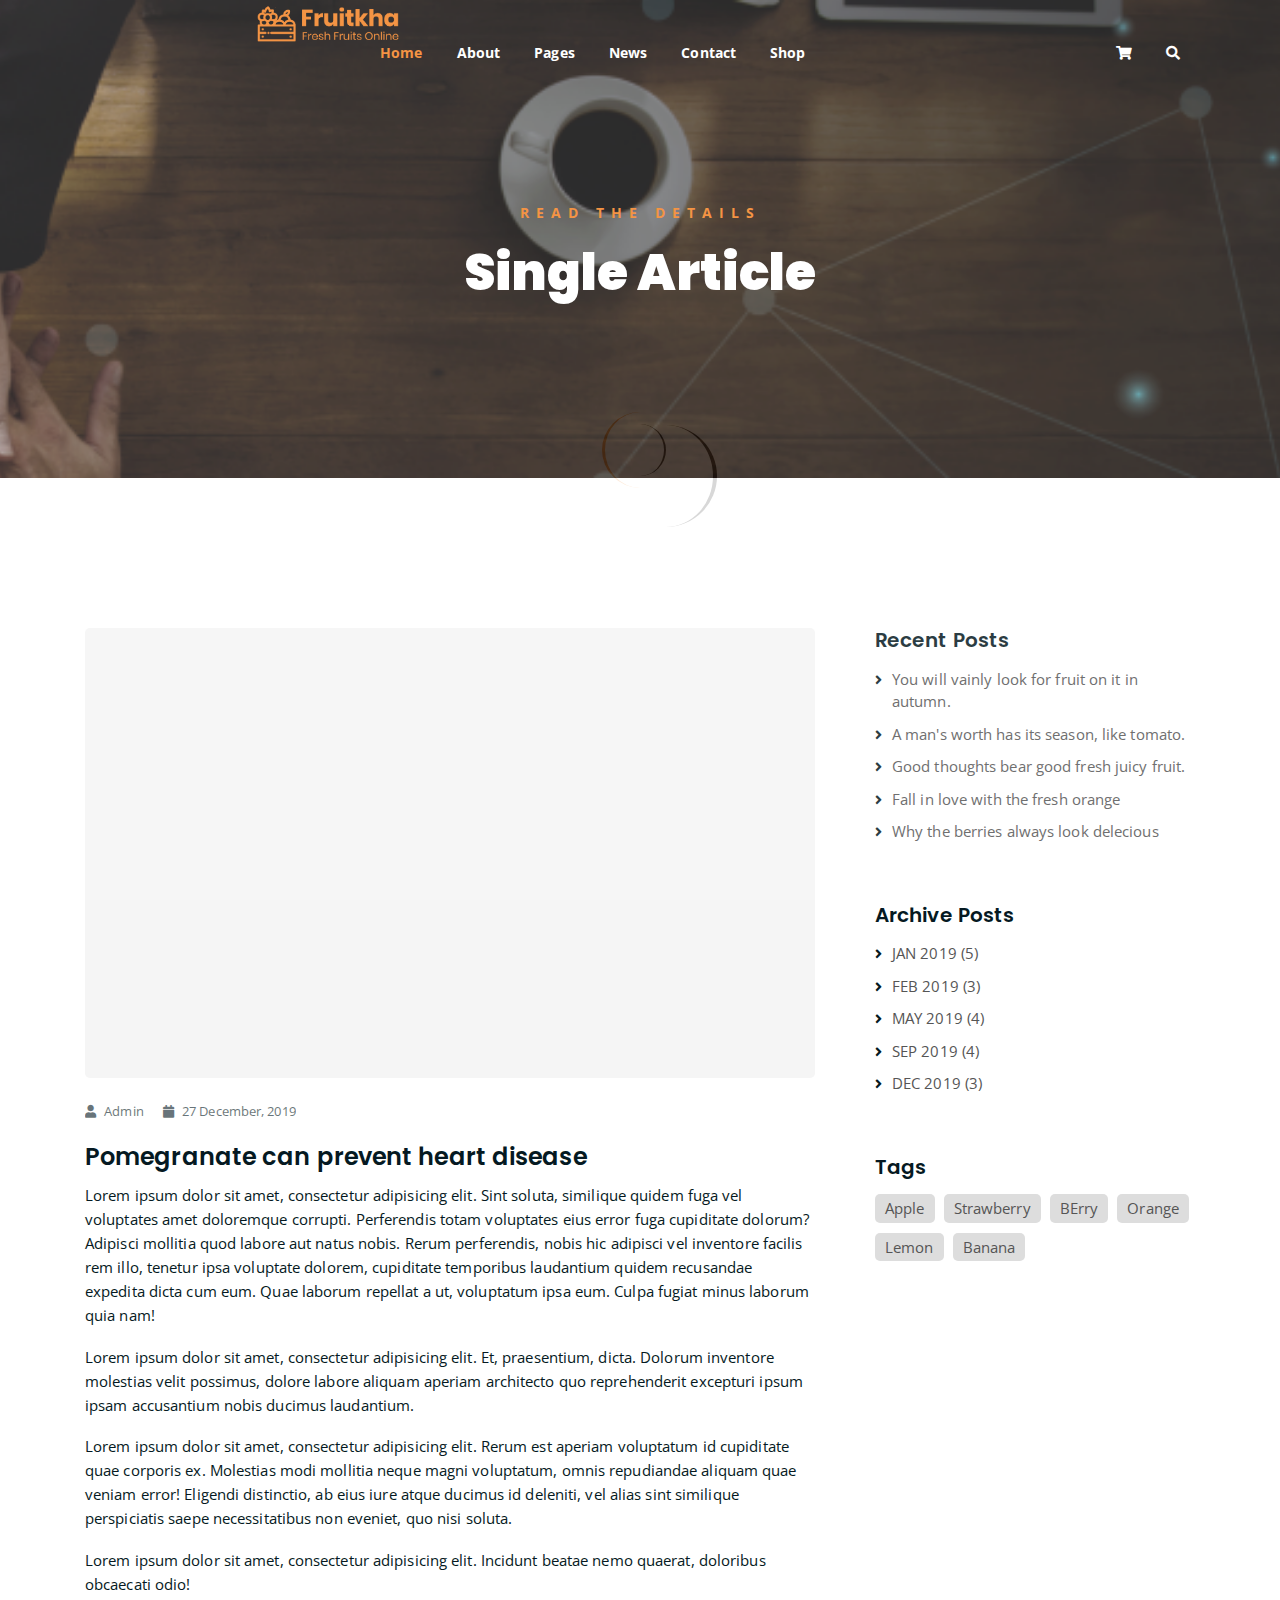
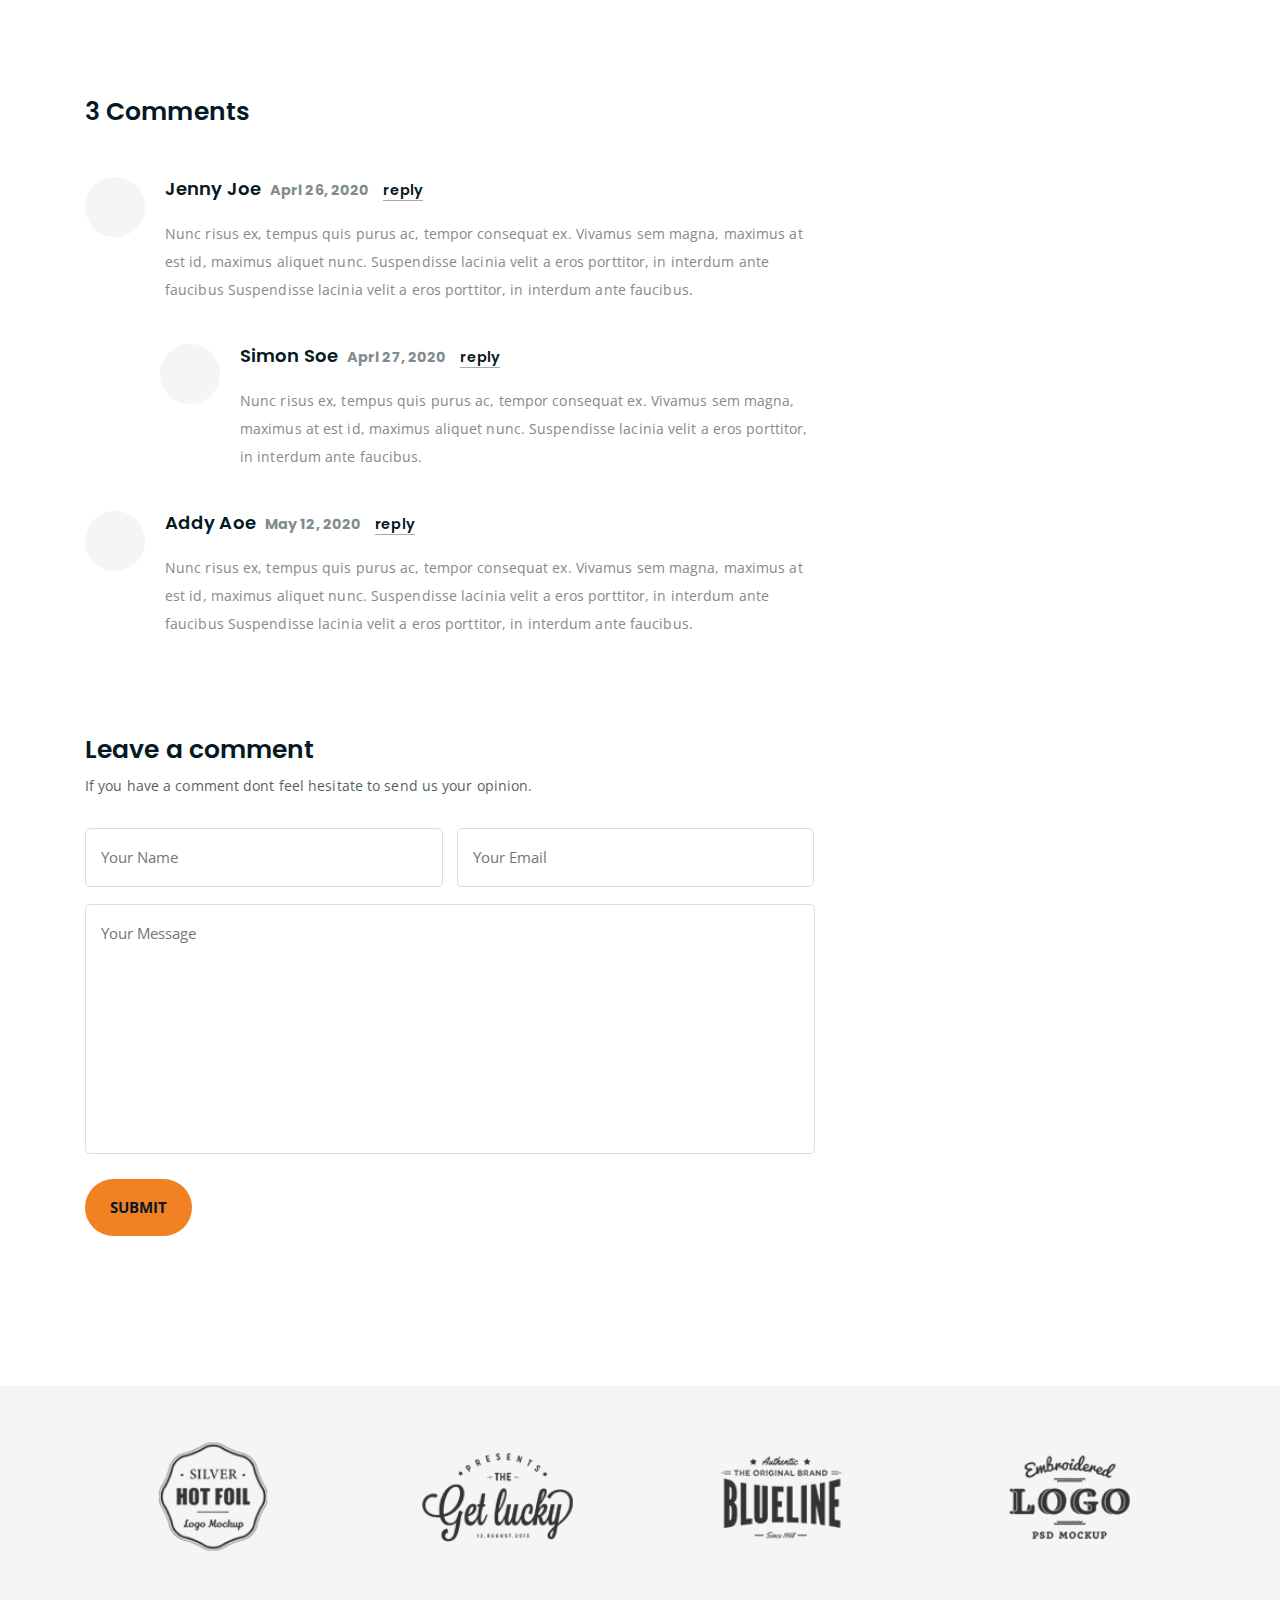
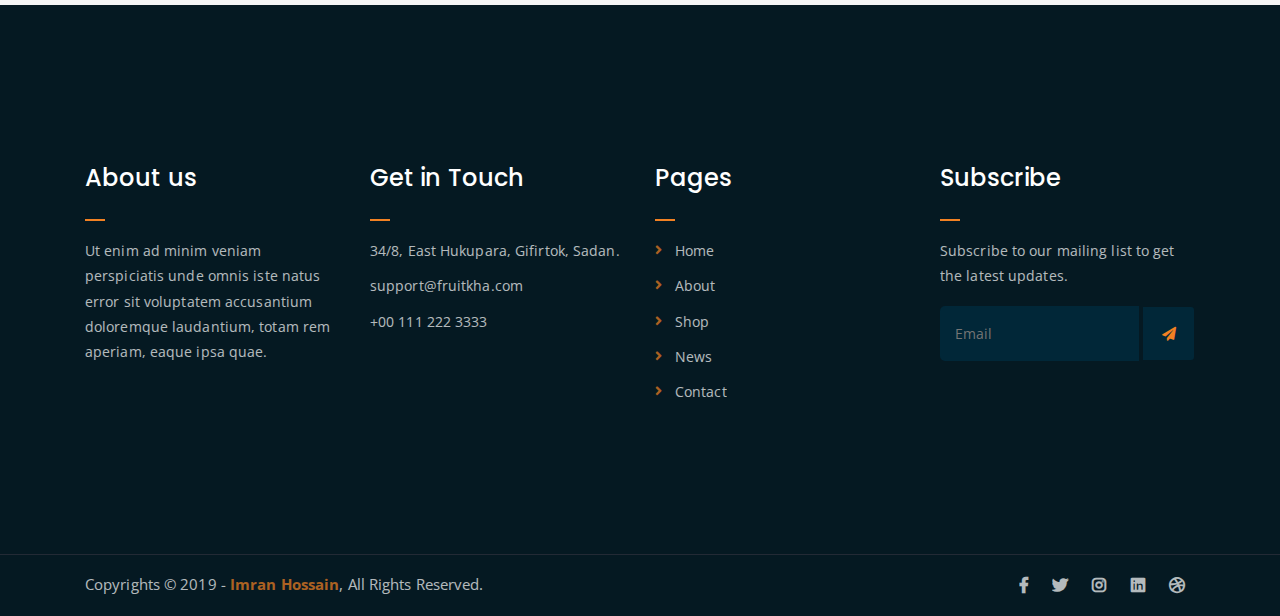
<file: single-news.html>
<!DOCTYPE html>
<html lang="en">
<head>
	<meta charset="UTF-8">
	<meta http-equiv="X-UA-Compatible" content="IE=edge">
	<meta name="viewport" content="width=device-width, initial-scale=1">
	<meta name="description" content="Responsive Bootstrap4 Shop Template, Created by Imran Hossain from https://imransdesign.com/">

	<!-- title -->
	<title>Single News</title>

	<!-- favicon -->
	<link rel="shortcut icon" type="image/png" href="assets/img/favicon.png">
	<!-- google font -->
	<link href="https://fonts.googleapis.com/css?family=Open+Sans:300,400,700" rel="stylesheet">
	<link href="https://fonts.googleapis.com/css?family=Poppins:400,700&display=swap" rel="stylesheet">
	<!-- fontawesome -->
	<link rel="stylesheet" href="assets/css/all.min.css">
	<!-- bootstrap -->
	<link rel="stylesheet" href="assets/bootstrap/css/bootstrap.min.css">
	<!-- owl carousel -->
	<link rel="stylesheet" href="assets/css/owl.carousel.css">
	<!-- magnific popup -->
	<link rel="stylesheet" href="assets/css/magnific-popup.css">
	<!-- animate css -->
	<link rel="stylesheet" href="assets/css/animate.css">
	<!-- mean menu css -->
	<link rel="stylesheet" href="assets/css/meanmenu.min.css">
	<!-- main style -->
	<link rel="stylesheet" href="assets/css/main.css">
	<!-- responsive -->
	<link rel="stylesheet" href="assets/css/responsive.css">

</head>
<body>
	
	<!--PreLoader-->
    <div class="loader">
        <div class="loader-inner">
            <div class="circle"></div>
        </div>
    </div>
    <!--PreLoader Ends-->
	
	<!-- header -->
	<div class="top-header-area" id="sticker">
		<div class="container">
			<div class="row">
				<div class="col-lg-12 col-sm-12 text-center">
					<div class="main-menu-wrap">
						<!-- logo -->
						<div class="site-logo">
							<a href="index.html">
								<img src="assets/img/logo.png" alt="">
							</a>
						</div>
						<!-- logo -->

						<!-- menu start -->
						<nav class="main-menu">
							<ul>
								<li class="current-list-item"><a href="#">Home</a>
									<ul class="sub-menu">
										<li><a href="index.html">Static Home</a></li>
										<li><a href="index_2.html">Slider Home</a></li>
									</ul>
								</li>
								<li><a href="about.html">About</a></li>
								<li><a href="#">Pages</a>
									<ul class="sub-menu">
										<li><a href="404.html">404 page</a></li>
										<li><a href="about.html">About</a></li>
										<li><a href="cart.html">Cart</a></li>
										<li><a href="checkout.html">Check Out</a></li>
										<li><a href="contact.html">Contact</a></li>
										<li><a href="news.html">News</a></li>
										<li><a href="shop.html">Shop</a></li>
									</ul>
								</li>
								<li><a href="news.html">News</a>
									<ul class="sub-menu">
										<li><a href="news.html">News</a></li>
										<li><a href="single-news.html">Single News</a></li>
									</ul>
								</li>
								<li><a href="contact.html">Contact</a></li>
								<li><a href="shop.html">Shop</a>
									<ul class="sub-menu">
										<li><a href="shop.html">Shop</a></li>
										<li><a href="checkout.html">Check Out</a></li>
										<li><a href="single-product.html">Single Product</a></li>
										<li><a href="cart.html">Cart</a></li>
									</ul>
								</li>
								<li>
									<div class="header-icons">
										<a class="shopping-cart" href="cart.html"><i class="fas fa-shopping-cart"></i></a>
										<a class="mobile-hide search-bar-icon" href="#"><i class="fas fa-search"></i></a>
									</div>
								</li>
							</ul>
						</nav>
						<a class="mobile-show search-bar-icon" href="#"><i class="fas fa-search"></i></a>
						<div class="mobile-menu"></div>
						<!-- menu end -->
					</div>
				</div>
			</div>
		</div>
	</div>
	<!-- end header -->

	<!-- search area -->
	<div class="search-area">
		<div class="container">
			<div class="row">
				<div class="col-lg-12">
					<span class="close-btn"><i class="fas fa-window-close"></i></span>
					<div class="search-bar">
						<div class="search-bar-tablecell">
							<h3>Search For:</h3>
							<input type="text" placeholder="Keywords">
							<button type="submit">Search <i class="fas fa-search"></i></button>
						</div>
					</div>
				</div>
			</div>
		</div>
	</div>
	<!-- end search arewa -->
	
	<!-- breadcrumb-section -->
	<div class="breadcrumb-section breadcrumb-bg">
		<div class="container">
			<div class="row">
				<div class="col-lg-8 offset-lg-2 text-center">
					<div class="breadcrumb-text">
						<p>Read the Details</p>
						<h1>Single Article</h1>
					</div>
				</div>
			</div>
		</div>
	</div>
	<!-- end breadcrumb section -->
	
	<!-- single article section -->
	<div class="mt-150 mb-150">
		<div class="container">
			<div class="row">
				<div class="col-lg-8">
					<div class="single-article-section">
						<div class="single-article-text">
							<div class="single-artcile-bg"></div>
							<p class="blog-meta">
								<span class="author"><i class="fas fa-user"></i> Admin</span>
								<span class="date"><i class="fas fa-calendar"></i> 27 December, 2019</span>
							</p>
							<h2>Pomegranate can prevent heart disease</h2>
							<p>Lorem ipsum dolor sit amet, consectetur adipisicing elit. Sint soluta, similique quidem fuga vel voluptates amet doloremque corrupti. Perferendis totam voluptates eius error fuga cupiditate dolorum? Adipisci mollitia quod labore aut natus nobis. Rerum perferendis, nobis hic adipisci vel inventore facilis rem illo, tenetur ipsa voluptate dolorem, cupiditate temporibus laudantium quidem recusandae expedita dicta cum eum. Quae laborum repellat a ut, voluptatum ipsa eum. Culpa fugiat minus laborum quia nam!</p>
							<p>Lorem ipsum dolor sit amet, consectetur adipisicing elit. Et, praesentium, dicta. Dolorum inventore molestias velit possimus, dolore labore aliquam aperiam architecto quo reprehenderit excepturi ipsum ipsam accusantium nobis ducimus laudantium.</p>
							<p>Lorem ipsum dolor sit amet, consectetur adipisicing elit. Rerum est aperiam voluptatum id cupiditate quae corporis ex. Molestias modi mollitia neque magni voluptatum, omnis repudiandae aliquam quae veniam error! Eligendi distinctio, ab eius iure atque ducimus id deleniti, vel alias sint similique perspiciatis saepe necessitatibus non eveniet, quo nisi soluta.</p>
							<p>Lorem ipsum dolor sit amet, consectetur adipisicing elit. Incidunt beatae nemo quaerat, doloribus obcaecati odio!</p>
						</div>

						<div class="comments-list-wrap">
							<h3 class="comment-count-title">3 Comments</h3>
							<div class="comment-list">
								<div class="single-comment-body">
									<div class="comment-user-avater">
										<img src="assets/img/avaters/avatar1.png" alt="">
									</div>
									<div class="comment-text-body">
										<h4>Jenny Joe <span class="comment-date">Aprl 26, 2020</span> <a href="#">reply</a></h4>
										<p>Nunc risus ex, tempus quis purus ac, tempor consequat ex. Vivamus sem magna, maximus at est id, maximus aliquet nunc. Suspendisse lacinia velit a eros porttitor, in interdum ante faucibus Suspendisse lacinia velit a eros porttitor, in interdum ante faucibus.</p>
									</div>
									<div class="single-comment-body child">
										<div class="comment-user-avater">
											<img src="assets/img/avaters/avatar3.png" alt="">
										</div>
										<div class="comment-text-body">
											<h4>Simon Soe <span class="comment-date">Aprl 27, 2020</span> <a href="#">reply</a></h4>
											<p>Nunc risus ex, tempus quis purus ac, tempor consequat ex. Vivamus sem magna, maximus at est id, maximus aliquet nunc. Suspendisse lacinia velit a eros porttitor, in interdum ante faucibus.</p>
										</div>
									</div>
								</div>
								<div class="single-comment-body">
									<div class="comment-user-avater">
										<img src="assets/img/avaters/avatar2.png" alt="">
									</div>
									<div class="comment-text-body">
										<h4>Addy Aoe <span class="comment-date">May 12, 2020</span> <a href="#">reply</a></h4>
										<p>Nunc risus ex, tempus quis purus ac, tempor consequat ex. Vivamus sem magna, maximus at est id, maximus aliquet nunc. Suspendisse lacinia velit a eros porttitor, in interdum ante faucibus Suspendisse lacinia velit a eros porttitor, in interdum ante faucibus.</p>
									</div>
								</div>
							</div>
						</div>

						<div class="comment-template">
							<h4>Leave a comment</h4>
							<p>If you have a comment dont feel hesitate to send us your opinion.</p>
							<form action="index.html">
								<p>
									<input type="text" placeholder="Your Name">
									<input type="email" placeholder="Your Email">
								</p>
								<p><textarea name="comment" id="comment" cols="30" rows="10" placeholder="Your Message"></textarea></p>
								<p><input type="submit" value="Submit"></p>
							</form>
						</div>
					</div>
				</div>
				<div class="col-lg-4">
					<div class="sidebar-section">
						<div class="recent-posts">
							<h4>Recent Posts</h4>
							<ul>
								<li><a href="single-news.html">You will vainly look for fruit on it in autumn.</a></li>
								<li><a href="single-news.html">A man's worth has its season, like tomato.</a></li>
								<li><a href="single-news.html">Good thoughts bear good fresh juicy fruit.</a></li>
								<li><a href="single-news.html">Fall in love with the fresh orange</a></li>
								<li><a href="single-news.html">Why the berries always look delecious</a></li>
							</ul>
						</div>
						<div class="archive-posts">
							<h4>Archive Posts</h4>
							<ul>
								<li><a href="single-news.html">JAN 2019 (5)</a></li>
								<li><a href="single-news.html">FEB 2019 (3)</a></li>
								<li><a href="single-news.html">MAY 2019 (4)</a></li>
								<li><a href="single-news.html">SEP 2019 (4)</a></li>
								<li><a href="single-news.html">DEC 2019 (3)</a></li>
							</ul>
						</div>
						<div class="tag-section">
							<h4>Tags</h4>
							<ul>
								<li><a href="single-news.html">Apple</a></li>
								<li><a href="single-news.html">Strawberry</a></li>
								<li><a href="single-news.html">BErry</a></li>
								<li><a href="single-news.html">Orange</a></li>
								<li><a href="single-news.html">Lemon</a></li>
								<li><a href="single-news.html">Banana</a></li>
							</ul>
						</div>
					</div>
				</div>
			</div>
		</div>
	</div>
	<!-- end single article section -->

	<!-- logo carousel -->
	<div class="logo-carousel-section">
		<div class="container">
			<div class="row">
				<div class="col-lg-12">
					<div class="logo-carousel-inner">
						<div class="single-logo-item">
							<img src="assets/img/company-logos/1.png" alt="">
						</div>
						<div class="single-logo-item">
							<img src="assets/img/company-logos/2.png" alt="">
						</div>
						<div class="single-logo-item">
							<img src="assets/img/company-logos/3.png" alt="">
						</div>
						<div class="single-logo-item">
							<img src="assets/img/company-logos/4.png" alt="">
						</div>
						<div class="single-logo-item">
							<img src="assets/img/company-logos/5.png" alt="">
						</div>
					</div>
				</div>
			</div>
		</div>
	</div>
	<!-- end logo carousel -->

	<!-- footer -->
	<div class="footer-area">
		<div class="container">
			<div class="row">
				<div class="col-lg-3 col-md-6">
					<div class="footer-box about-widget">
						<h2 class="widget-title">About us</h2>
						<p>Ut enim ad minim veniam perspiciatis unde omnis iste natus error sit voluptatem accusantium doloremque laudantium, totam rem aperiam, eaque ipsa quae.</p>
					</div>
				</div>
				<div class="col-lg-3 col-md-6">
					<div class="footer-box get-in-touch">
						<h2 class="widget-title">Get in Touch</h2>
						<ul>
							<li>34/8, East Hukupara, Gifirtok, Sadan.</li>
							<li>support@fruitkha.com</li>
							<li>+00 111 222 3333</li>
						</ul>
					</div>
				</div>
				<div class="col-lg-3 col-md-6">
					<div class="footer-box pages">
						<h2 class="widget-title">Pages</h2>
						<ul>
							<li><a href="index.html">Home</a></li>
							<li><a href="about.html">About</a></li>
							<li><a href="services.html">Shop</a></li>
							<li><a href="news.html">News</a></li>
							<li><a href="contact.html">Contact</a></li>
						</ul>
					</div>
				</div>
				<div class="col-lg-3 col-md-6">
					<div class="footer-box subscribe">
						<h2 class="widget-title">Subscribe</h2>
						<p>Subscribe to our mailing list to get the latest updates.</p>
						<form action="index.html">
							<input type="email" placeholder="Email">
							<button type="submit"><i class="fas fa-paper-plane"></i></button>
						</form>
					</div>
				</div>
			</div>
		</div>
	</div>
	<!-- end footer -->
	
	<!-- copyright -->
	<div class="copyright">
		<div class="container">
			<div class="row">
				<div class="col-lg-6 col-md-12">
					<p>Copyrights &copy; 2019 - <a href="https://imransdesign.com/">Imran Hossain</a>,  All Rights Reserved.</p>
				</div>
				<div class="col-lg-6 text-right col-md-12">
					<div class="social-icons">
						<ul>
							<li><a href="#" target="_blank"><i class="fab fa-facebook-f"></i></a></li>
							<li><a href="#" target="_blank"><i class="fab fa-twitter"></i></a></li>
							<li><a href="#" target="_blank"><i class="fab fa-instagram"></i></a></li>
							<li><a href="#" target="_blank"><i class="fab fa-linkedin"></i></a></li>
							<li><a href="#" target="_blank"><i class="fab fa-dribbble"></i></a></li>
						</ul>
					</div>
				</div>
			</div>
		</div>
	</div>
	<!-- end copyright -->
	
	<!-- jquery -->
	<script src="assets/js/jquery-1.11.3.min.js"></script>
	<!-- bootstrap -->
	<script src="assets/bootstrap/js/bootstrap.min.js"></script>
	<!-- count down -->
	<script src="assets/js/jquery.countdown.js"></script>
	<!-- isotope -->
	<script src="assets/js/jquery.isotope-3.0.6.min.js"></script>
	<!-- waypoints -->
	<script src="assets/js/waypoints.js"></script>
	<!-- owl carousel -->
	<script src="assets/js/owl.carousel.min.js"></script>
	<!-- magnific popup -->
	<script src="assets/js/jquery.magnific-popup.min.js"></script>
	<!-- mean menu -->
	<script src="assets/js/jquery.meanmenu.min.js"></script>
	<!-- sticker js -->
	<script src="assets/js/sticker.js"></script>
	<!-- main js -->
	<script src="assets/js/main.js"></script>

</body>
</html>
</file>
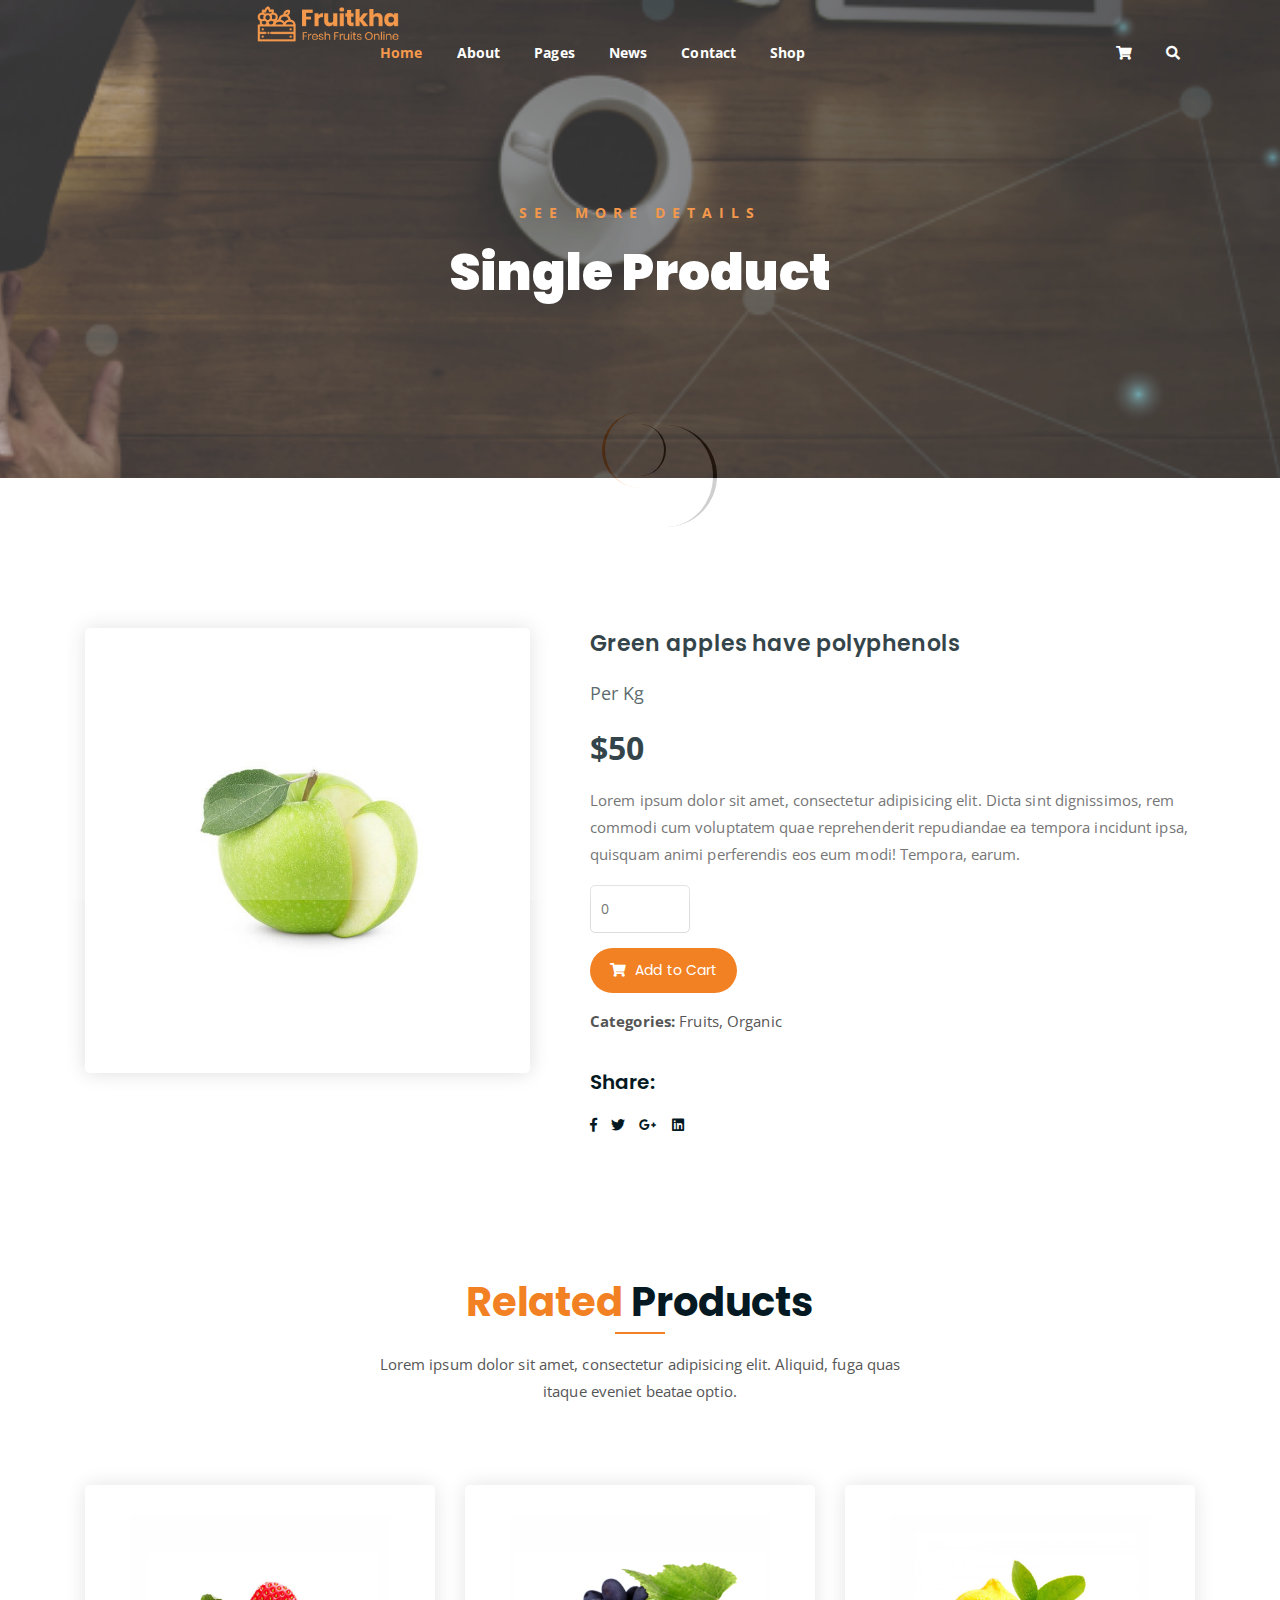
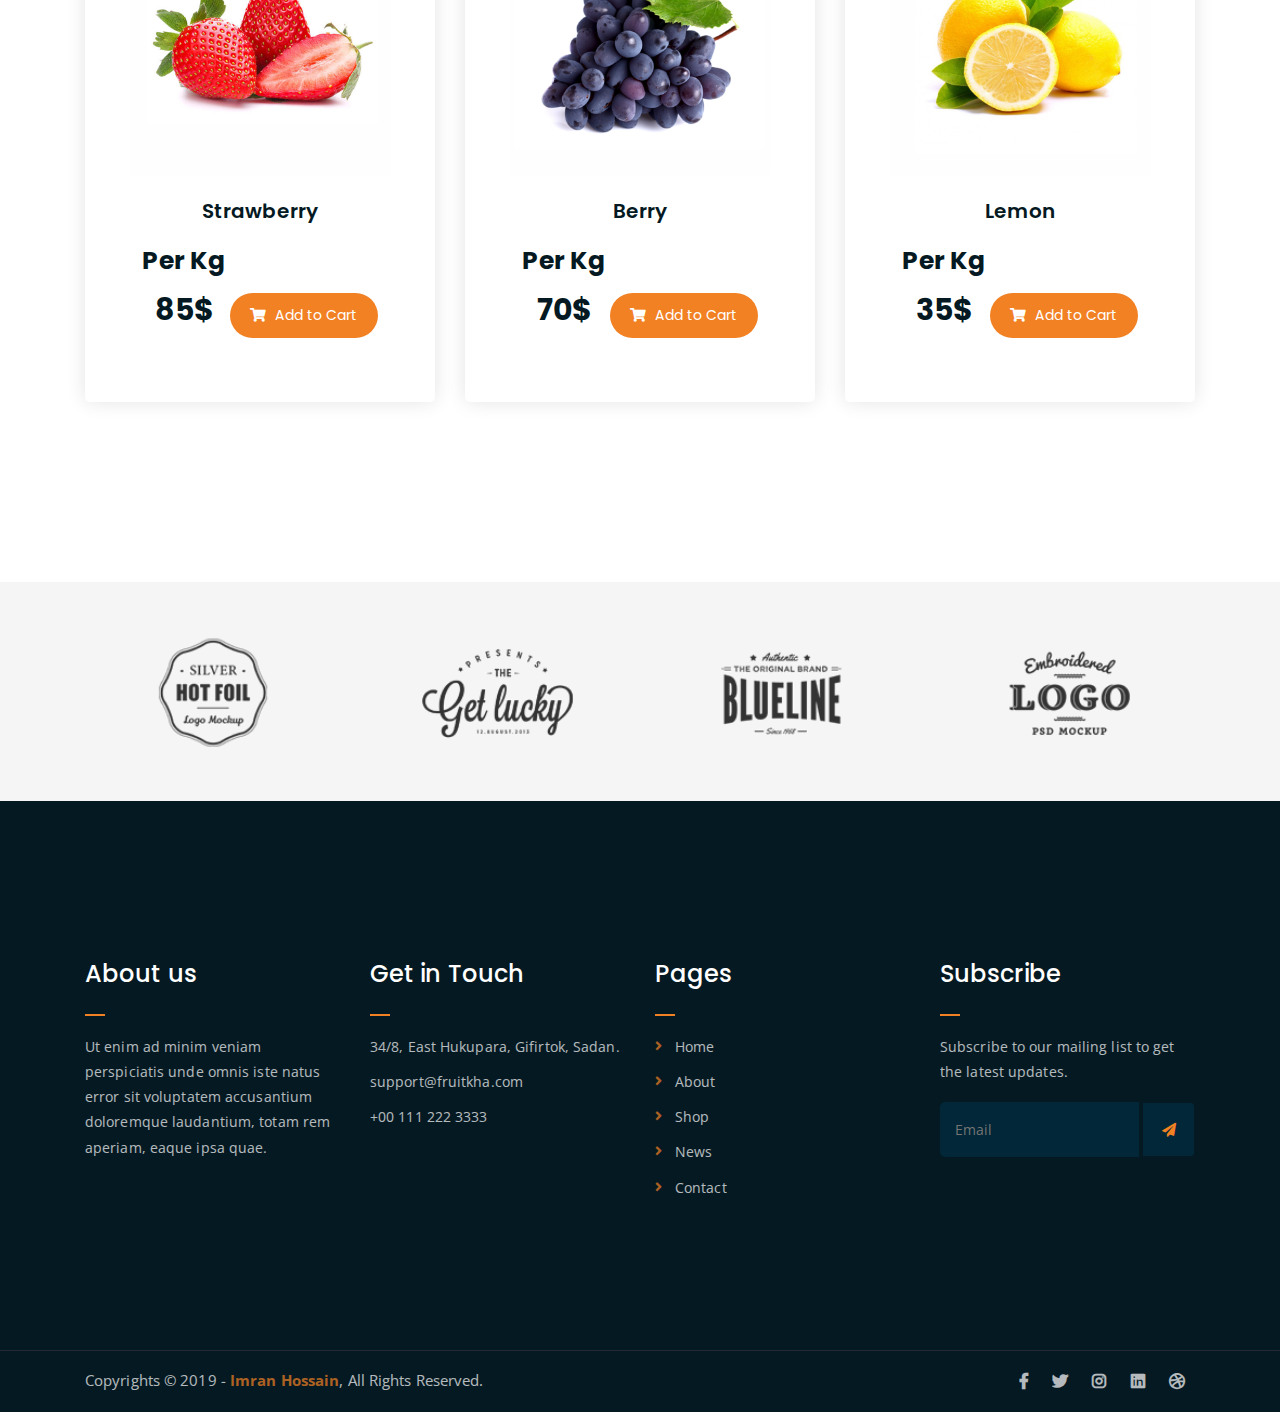
<file: single-product.html>
<!DOCTYPE html>
<html lang="en">
<head>
	<meta charset="UTF-8">
	<meta http-equiv="X-UA-Compatible" content="IE=edge">
	<meta name="viewport" content="width=device-width, initial-scale=1">
	<meta name="description" content="Responsive Bootstrap4 Shop Template, Created by Imran Hossain from https://imransdesign.com/">

	<!-- title -->
	<title>Single Product</title>

	<!-- favicon -->
	<link rel="shortcut icon" type="image/png" href="assets/img/favicon.png">
	<!-- google font -->
	<link href="https://fonts.googleapis.com/css?family=Open+Sans:300,400,700" rel="stylesheet">
	<link href="https://fonts.googleapis.com/css?family=Poppins:400,700&display=swap" rel="stylesheet">
	<!-- fontawesome -->
	<link rel="stylesheet" href="assets/css/all.min.css">
	<!-- bootstrap -->
	<link rel="stylesheet" href="assets/bootstrap/css/bootstrap.min.css">
	<!-- owl carousel -->
	<link rel="stylesheet" href="assets/css/owl.carousel.css">
	<!-- magnific popup -->
	<link rel="stylesheet" href="assets/css/magnific-popup.css">
	<!-- animate css -->
	<link rel="stylesheet" href="assets/css/animate.css">
	<!-- mean menu css -->
	<link rel="stylesheet" href="assets/css/meanmenu.min.css">
	<!-- main style -->
	<link rel="stylesheet" href="assets/css/main.css">
	<!-- responsive -->
	<link rel="stylesheet" href="assets/css/responsive.css">

</head>
<body>
	
	<!--PreLoader-->
    <div class="loader">
        <div class="loader-inner">
            <div class="circle"></div>
        </div>
    </div>
    <!--PreLoader Ends-->
	
	<!-- header -->
	<div class="top-header-area" id="sticker">
		<div class="container">
			<div class="row">
				<div class="col-lg-12 col-sm-12 text-center">
					<div class="main-menu-wrap">
						<!-- logo -->
						<div class="site-logo">
							<a href="index.html">
								<img src="assets/img/logo.png" alt="">
							</a>
						</div>
						<!-- logo -->

						<!-- menu start -->
						<nav class="main-menu">
							<ul>
								<li class="current-list-item"><a href="#">Home</a>
									<ul class="sub-menu">
										<li><a href="index.html">Static Home</a></li>
										<li><a href="index_2.html">Slider Home</a></li>
									</ul>
								</li>
								<li><a href="about.html">About</a></li>
								<li><a href="#">Pages</a>
									<ul class="sub-menu">
										<li><a href="404.html">404 page</a></li>
										<li><a href="about.html">About</a></li>
										<li><a href="cart.html">Cart</a></li>
										<li><a href="checkout.html">Check Out</a></li>
										<li><a href="contact.html">Contact</a></li>
										<li><a href="news.html">News</a></li>
										<li><a href="shop.html">Shop</a></li>
									</ul>
								</li>
								<li><a href="news.html">News</a>
									<ul class="sub-menu">
										<li><a href="news.html">News</a></li>
										<li><a href="single-news.html">Single News</a></li>
									</ul>
								</li>
								<li><a href="contact.html">Contact</a></li>
								<li><a href="shop.html">Shop</a>
									<ul class="sub-menu">
										<li><a href="shop.html">Shop</a></li>
										<li><a href="checkout.html">Check Out</a></li>
										<li><a href="single-product.html">Single Product</a></li>
										<li><a href="cart.html">Cart</a></li>
									</ul>
								</li>
								<li>
									<div class="header-icons">
										<a class="shopping-cart" href="cart.html"><i class="fas fa-shopping-cart"></i></a>
										<a class="mobile-hide search-bar-icon" href="#"><i class="fas fa-search"></i></a>
									</div>
								</li>
							</ul>
						</nav>
						<a class="mobile-show search-bar-icon" href="#"><i class="fas fa-search"></i></a>
						<div class="mobile-menu"></div>
						<!-- menu end -->
					</div>
				</div>
			</div>
		</div>
	</div>
	<!-- end header -->

	<!-- search area -->
	<div class="search-area">
		<div class="container">
			<div class="row">
				<div class="col-lg-12">
					<span class="close-btn"><i class="fas fa-window-close"></i></span>
					<div class="search-bar">
						<div class="search-bar-tablecell">
							<h3>Search For:</h3>
							<input type="text" placeholder="Keywords">
							<button type="submit">Search <i class="fas fa-search"></i></button>
						</div>
					</div>
				</div>
			</div>
		</div>
	</div>
	<!-- end search arewa -->
	
	<!-- breadcrumb-section -->
	<div class="breadcrumb-section breadcrumb-bg">
		<div class="container">
			<div class="row">
				<div class="col-lg-8 offset-lg-2 text-center">
					<div class="breadcrumb-text">
						<p>See more Details</p>
						<h1>Single Product</h1>
					</div>
				</div>
			</div>
		</div>
	</div>
	<!-- end breadcrumb section -->

	<!-- single product -->
	<div class="single-product mt-150 mb-150">
		<div class="container">
			<div class="row">
				<div class="col-md-5">
					<div class="single-product-img">
						<img src="assets/img/products/product-img-5.jpg" alt="">
					</div>
				</div>
				<div class="col-md-7">
					<div class="single-product-content">
						<h3>Green apples have polyphenols</h3>
						<p class="single-product-pricing"><span>Per Kg</span> $50</p>
						<p>Lorem ipsum dolor sit amet, consectetur adipisicing elit. Dicta sint dignissimos, rem commodi cum voluptatem quae reprehenderit repudiandae ea tempora incidunt ipsa, quisquam animi perferendis eos eum modi! Tempora, earum.</p>
						<div class="single-product-form">
							<form action="index.html">
								<input type="number" placeholder="0">
							</form>
							<a href="cart.html" class="cart-btn"><i class="fas fa-shopping-cart"></i> Add to Cart</a>
							<p><strong>Categories: </strong>Fruits, Organic</p>
						</div>
						<h4>Share:</h4>
						<ul class="product-share">
							<li><a href=""><i class="fab fa-facebook-f"></i></a></li>
							<li><a href=""><i class="fab fa-twitter"></i></a></li>
							<li><a href=""><i class="fab fa-google-plus-g"></i></a></li>
							<li><a href=""><i class="fab fa-linkedin"></i></a></li>
						</ul>
					</div>
				</div>
			</div>
		</div>
	</div>
	<!-- end single product -->

	<!-- more products -->
	<div class="more-products mb-150">
		<div class="container">
			<div class="row">
				<div class="col-lg-8 offset-lg-2 text-center">
					<div class="section-title">	
						<h3><span class="orange-text">Related</span> Products</h3>
						<p>Lorem ipsum dolor sit amet, consectetur adipisicing elit. Aliquid, fuga quas itaque eveniet beatae optio.</p>
					</div>
				</div>
			</div>
			<div class="row">
				<div class="col-lg-4 col-md-6 text-center">
					<div class="single-product-item">
						<div class="product-image">
							<a href="single-product.html"><img src="assets/img/products/product-img-1.jpg" alt=""></a>
						</div>
						<h3>Strawberry</h3>
						<p class="product-price"><span>Per Kg</span> 85$ </p>
						<a href="cart.html" class="cart-btn"><i class="fas fa-shopping-cart"></i> Add to Cart</a>
					</div>
				</div>
				<div class="col-lg-4 col-md-6 text-center">
					<div class="single-product-item">
						<div class="product-image">
							<a href="single-product.html"><img src="assets/img/products/product-img-2.jpg" alt=""></a>
						</div>
						<h3>Berry</h3>
						<p class="product-price"><span>Per Kg</span> 70$ </p>
						<a href="cart.html" class="cart-btn"><i class="fas fa-shopping-cart"></i> Add to Cart</a>
					</div>
				</div>
				<div class="col-lg-4 col-md-6 offset-lg-0 offset-md-3 text-center">
					<div class="single-product-item">
						<div class="product-image">
							<a href="single-product.html"><img src="assets/img/products/product-img-3.jpg" alt=""></a>
						</div>
						<h3>Lemon</h3>
						<p class="product-price"><span>Per Kg</span> 35$ </p>
						<a href="cart.html" class="cart-btn"><i class="fas fa-shopping-cart"></i> Add to Cart</a>
					</div>
				</div>
			</div>
		</div>
	</div>
	<!-- end more products -->

	<!-- logo carousel -->
	<div class="logo-carousel-section">
		<div class="container">
			<div class="row">
				<div class="col-lg-12">
					<div class="logo-carousel-inner">
						<div class="single-logo-item">
							<img src="assets/img/company-logos/1.png" alt="">
						</div>
						<div class="single-logo-item">
							<img src="assets/img/company-logos/2.png" alt="">
						</div>
						<div class="single-logo-item">
							<img src="assets/img/company-logos/3.png" alt="">
						</div>
						<div class="single-logo-item">
							<img src="assets/img/company-logos/4.png" alt="">
						</div>
						<div class="single-logo-item">
							<img src="assets/img/company-logos/5.png" alt="">
						</div>
					</div>
				</div>
			</div>
		</div>
	</div>
	<!-- end logo carousel -->

	<!-- footer -->
	<div class="footer-area">
		<div class="container">
			<div class="row">
				<div class="col-lg-3 col-md-6">
					<div class="footer-box about-widget">
						<h2 class="widget-title">About us</h2>
						<p>Ut enim ad minim veniam perspiciatis unde omnis iste natus error sit voluptatem accusantium doloremque laudantium, totam rem aperiam, eaque ipsa quae.</p>
					</div>
				</div>
				<div class="col-lg-3 col-md-6">
					<div class="footer-box get-in-touch">
						<h2 class="widget-title">Get in Touch</h2>
						<ul>
							<li>34/8, East Hukupara, Gifirtok, Sadan.</li>
							<li>support@fruitkha.com</li>
							<li>+00 111 222 3333</li>
						</ul>
					</div>
				</div>
				<div class="col-lg-3 col-md-6">
					<div class="footer-box pages">
						<h2 class="widget-title">Pages</h2>
						<ul>
							<li><a href="index.html">Home</a></li>
							<li><a href="about.html">About</a></li>
							<li><a href="services.html">Shop</a></li>
							<li><a href="news.html">News</a></li>
							<li><a href="contact.html">Contact</a></li>
						</ul>
					</div>
				</div>
				<div class="col-lg-3 col-md-6">
					<div class="footer-box subscribe">
						<h2 class="widget-title">Subscribe</h2>
						<p>Subscribe to our mailing list to get the latest updates.</p>
						<form action="index.html">
							<input type="email" placeholder="Email">
							<button type="submit"><i class="fas fa-paper-plane"></i></button>
						</form>
					</div>
				</div>
			</div>
		</div>
	</div>
	<!-- end footer -->
	
	<!-- copyright -->
	<div class="copyright">
		<div class="container">
			<div class="row">
				<div class="col-lg-6 col-md-12">
					<p>Copyrights &copy; 2019 - <a href="https://imransdesign.com/">Imran Hossain</a>,  All Rights Reserved.</p>
				</div>
				<div class="col-lg-6 text-right col-md-12">
					<div class="social-icons">
						<ul>
							<li><a href="#" target="_blank"><i class="fab fa-facebook-f"></i></a></li>
							<li><a href="#" target="_blank"><i class="fab fa-twitter"></i></a></li>
							<li><a href="#" target="_blank"><i class="fab fa-instagram"></i></a></li>
							<li><a href="#" target="_blank"><i class="fab fa-linkedin"></i></a></li>
							<li><a href="#" target="_blank"><i class="fab fa-dribbble"></i></a></li>
						</ul>
					</div>
				</div>
			</div>
		</div>
	</div>
	<!-- end copyright -->
	
	<!-- jquery -->
	<script src="assets/js/jquery-1.11.3.min.js"></script>
	<!-- bootstrap -->
	<script src="assets/bootstrap/js/bootstrap.min.js"></script>
	<!-- count down -->
	<script src="assets/js/jquery.countdown.js"></script>
	<!-- isotope -->
	<script src="assets/js/jquery.isotope-3.0.6.min.js"></script>
	<!-- waypoints -->
	<script src="assets/js/waypoints.js"></script>
	<!-- owl carousel -->
	<script src="assets/js/owl.carousel.min.js"></script>
	<!-- magnific popup -->
	<script src="assets/js/jquery.magnific-popup.min.js"></script>
	<!-- mean menu -->
	<script src="assets/js/jquery.meanmenu.min.js"></script>
	<!-- sticker js -->
	<script src="assets/js/sticker.js"></script>
	<!-- main js -->
	<script src="assets/js/main.js"></script>

</body>
</html>
</file>
<file: assets/css/responsive.css>
/* Medium Layout: 1280px. */
@media only screen and (min-width: 992px) {
}

@media only screen and (min-width: 992px) and (max-width: 1200px) { 
	.hero-text h1 {
	    font-size: 45px;
	}

	a.video-play-btn {
		right: 51%;
	}
	.hero-area div.hero-form {
		bottom: -20%;
	}

	.cart-buttons a:first-child {
	    margin-right: 0;
	    margin-bottom: 15px;
	}
	.contact-form form p input[type=email] {
	    margin-left: 8px;
	}
	.contact-form-box h4 i {
	    left: -20%;
	}
	.comment-template form p input[type=email] {
	    margin-left: 8px;
	}
	ul.main-menu li a {
	    padding: 15px 13px;
	}
	span.close-btn {
	    right: 0;
	}
	ul.sub-menu li a {
	    padding: 7px 10px;
	}

}
/* Tablet Layout: 768px. */
@media only screen and (min-width: 768px) and (max-width: 991px) { 
	.hero-text h1 {
	    font-size: 40px;
	}
	.footer-box {
	    margin-bottom: 40px;
	}
	.copyright p {
	    text-align: center;
	}
	.copyright .social-icons {
	    text-align: center;
	}
	.feature-bg:after {
		display: none;
	}
	.single-team-item {
	    margin-bottom: 30px;
	}
	table.cart-table {
	    margin-bottom: 50px;
	}
	.order-details-wrap {
	    margin-top: 50px;
	}
	.contact-form form p input[type=text], 
	.contact-form form p input[type=tel], 
	.contact-form form p input[type=email] {
	    width: 100%;
	}

	.contact-form form p input[type=email] {
	    margin-left: 0;
	    margin-top: 15px;
	}
	.contact-form form p input[type=tel] {
		margin-bottom: 15px;
	}

	.hero-area div.hero-form {
		width: 325px;
		top: 30%;
	}

	.comment-template form p input[type=text], 
	.comment-template form p input[type=email] {
	    width: 100%;
	}

	.comment-template form p input[type=email] {
	    margin-top: 15px;
	    margin-left: 0;
	}
	.sidebar-section {
	    margin-left: 0;
	    margin-top: 50px;
	}
	.single-product-img {
	    margin-bottom: 30px;
	}
	.single-product-img img {
	    width: 100%;
	}
	.single-project-img img {
	    width: 100%;
	}
	.site-logo a img {
	    max-width: 150px;
	}
	.site-logo {
	    text-align: center;
	    position: absolute;
	    z-index: 999;
	}
	.mean-container .mean-bar {
		z-index: 2;
	}
	.responsive-menu-wrap {
	    display: block;
	}
	.header-icons {
	    text-align: center;
	}
	.top-header-area {
	    padding: 15px 0;
	}

	.responsive-menu-wrap {
	    position: absolute;
	    top: 0;
	}

	.featured-section {
	    padding: 0;
	}

	.responsive-menu-wrap {
	    left: 50%;
	    margin-top: 10px;
	    margin-left: -57.5px;
	}
	.hero-text-tablecell {
	    padding: 0px 70px;
	}
	.hero-form .hero-text h1 {
	    font-size: 30px;
	}

	.hero-form .hero-text p.subtitle {
	    font-size: 13px;
	}

	.hero-form .hero-btns a.bordered-btn {
	    margin-left: 0;
	    margin-top: 20px;
	}

	.sticky-wrapper.is-sticky .top-header-area {
	    position: absolute!important;
	    background-color: transparent;
	}
	.featured-box {
	    padding: 30px;
	}

	.featured-section {
	    padding: 100px 0;
	}
	nav.main-menu {
	    display: none;
	}
	table.order-details {
	    width: 100%;
	}
	.contact-form-box h4 i {
	    left: -7%;
	}
	.single-product-content h3 {
	    font-size: 20px;
	    font-weight: 500;
	    line-height: 1.6;
	}

	.single-product-content {
	    margin-left: 15px;
	}
	a.mobile-hide.search-bar-icon {
	    display: none!important;
	}
	.mobile-show {
		display: block!important;
	}
	a.mobile-show.search-bar-icon {
	    position: absolute;
	    right: 60px;
	    top: 22px;
	    z-index: 999;
	    color: #fff;
	}

}

/* Mobile Layout: 320px. */
@media only screen and (max-width: 767px) {

	.site-logo img {
	    max-width: 150px;
	}

	.responsive-menu-wrap {
	    top: -35px;
	}

	span.close-btn {
		right: 35px;
	}
	.header-icons {
	    text-align: center;
	}
	.hero-text h1 {
	    font-size: 28px;
	}

	.hero-text p.subtitle {
	    font-size: 13px;
	}
	.section-title p {
	    max-width: 400px;
	}

	.section-title h3 {
	    font-size: 25px;
	}

	p.testimonial-body {
	    font-size: 15px;
	}
	.responsive-menu {
	    left: auto;
	    right: 0;
	}

	.featured-section {
	    padding: 0;
	}

	a.video-play-btn {
	    right: auto;
	    left: 50%;
	    margin-left: -45px;
	}

	.shop-banner h3 {
		font-size: 34px;
	}

	.footer-box {
	    margin-bottom: 50px;
	}

	.copyright p {
	    text-align: center;
	}

	.social-icons {
	    text-align: center;
	}

	.footer-area {
		padding: 80px 0;
	}

	.hero-text {
	    text-align: center;
	}

	.responsive-menu-wrap {
	    position: relative;
	}

	.breadcrumb-text h1 {
	    font-size: 30px;
	}

	.feature-bg:after {
	    display: none;
	}
	
	.text-block {
	    margin-bottom: 50px;
	}

	.single-team-item {
	    margin-bottom: 50px;
	}

	.team-bg {
	    height: 450px;
	}

	.total-section {
	    margin-top: 30px;
	}

	.order-details-wrap {
	    margin-top: 50px;
	}

	.contact-form form p input[type=text], 
	.contact-form form p input[type=tel], 
	.contact-form form p input[type=email] {
	    width: 100%;
	}
	.contact-form form p input[type=tel] {
		margin-bottom: 15px;
	}

	.contact-form form p input[type=email] {
	    margin-left: 0;
	    margin-top: 15px;
	}

	.find-location p {
	    font-size: 20px;
	}

	.comment-template form p input[type=email] {
	    margin-left: 0;
	    margin-top: 15px;
	}

	.comment-template form p input[type=text], 
	.comment-template form p input[type=email] {
	    width: 100%;
	}

	.sidebar-section {
	    margin-left: 0;
	    margin-top: 50px;
	}

	.single-product-content {
	    margin-left: 0;
	    margin-top: 15px;
	}

	.single-product-content h3 {
	    font-size: 20px;
	    line-height: 1.5;
	}

	.product-image {
	    padding: 60px;
	    padding-bottom: 0;
	}

	.header-icons {
	    text-align: right;
	    margin-top: 15px;
	}

	.feature-bg {
	    margin: 100px 0;
	}

	.margin-top-150p {
	    margin-top: 650px;
	}

	.display-hidden {
	    display: none;
	}

	.hero-area div.hero-form {
		right: 0;
	}

	.hero-btns a.boxed-btn {
	    display: block;
	    margin: 0 auto;
	}

	.hero-btns {
	    text-align: center;
	}

	.hero-btns a.bordered-btn {
	    margin-left: 0;
	    margin-top: 15px;
	    display: block;
	}
	.hero-area div.hero-form {
		width: auto;
	}
	.section-title p {
		max-width: 285px;
	}

	p.testimonial-body {
		max-width: 285px;
	}
	.hero-area div.hero-form {
		top: 0;
	}
	.single-media-wrap h4 {
	    font-size: 15px;
	}

	.sticky-wrapper.is-sticky .top-header-area {
	    position: absolute!important;
	    background-color: transparent;
	    padding: 25px 0;
	}
	.featured-box {
	    padding: 0 45px;
	    margin-bottom: 10px;
	}

	.featured-section {
	    padding: 100px 0;
	}
	.search-bar-tablecell input {
	    font-size: 20px;
	}
	.header-icons {
		margin-top: 0;
	}
	.site-logo {
    position: absolute;
	    z-index: 99;
	}

	.mean-container .mean-bar {
	    z-index: 2;
	}
	.section-title {
	    margin-bottom: 50px;
	}
	.service-text h3 {
	    font-size: 18px;
	}
	.featured-box h2 {
	    font-size: 23px;
	}

	.featured-box h3 {
	    font-size: 18px;
	}

	.cta-text h3 {
	    line-height: 1.6;
	}

	.news-text-box h3 {
	    font-size: 20px;
	    line-height: 1.5;
	}

	.copyright p {
	    padding-bottom: 0;
	}
	.single-service-box {
	    padding: 30px;
	}

	.service-icon-table {
	    height: 80px;
	}

	.service-icon-tablecell i {
	    font-size: 30px;
	}

	.main-menu {
	    display: none;
	}
	.error-text h1 {
	    font-size: 25px;
	}
	h2.widget-title {
	    font-size: 20px;
	}
	.cart-table-wrap {
	    width: 100%;
	    overflow-x: scroll;
	}
	table.cart-table {
		width: 690px;
	}
	.cart-buttons a:first-child {
	    margin-bottom: 15px;
	}
	.form-title h2 {
	    font-size: 20px;
	}

	.contact-form-box h4 i {
	    left: -20%;
	}
	.featured-text p {
	    line-height: 1.8;
	}
	.single-artcile-bg {
	    height: 300px;
	}

	.single-article-text h2 {
	    font-size: 20px;
	}

	.comments-list-wrap h3, .comment-template h4 {
	    font-size: 20px;
	}

	.comment-user-avater img {
	    max-width: 45px;
	}

	.comment-text-body {
	    padding-left: 60px;
	}

	.comment-text-body h4 a {
	    display: block;
	    border: none;
	    margin-left: 0;
	    margin-top: 10px;
	}

	.comment-text-body h4 {
	    font-size: 18px;
	}

	.comment-text-body p {
	    line-height: 1.8;
	}

	.single-comment-body.child {
	    margin-left: 0;
	}
	.single-product-content h3 {
	    font-size: 20px;
	    line-height: 1.5;
	}
	a.mobile-hide.search-bar-icon {
	    display: none!important;
	}
	.mobile-show {
		display: block!important;
	}
	a.mobile-show.search-bar-icon {
	    position: absolute;
	    right: 60px;
	    top: 22px;
	    z-index: 999;
	    color: #fff;
	}
}
/* Wide Mobile Layout: 480px. */
@media only screen and (min-width: 480px) and (max-width: 767px) { 
	.hero-area div.hero-form {
	    margin: 0 auto;
	    right: auto;
	    width: 380px;
	    left: 50%;
	    margin-left: -190px;
	}

	.hero-btns {
	    text-align: center;
	}

	.hero-btns a.bordered-btn {
	    margin-left: 0;
	    margin-top: 15px;
	    display: block;
	}
}
</file>
<file: assets/css/all.min.css>
.fa,.fab,.fal,.far,.fas{-moz-osx-font-smoothing:grayscale;-webkit-font-smoothing:antialiased;display:inline-block;font-style:normal;font-variant:normal;text-rendering:auto;line-height:1}.fa-lg{font-size:1.33333em;line-height:.75em;vertical-align:-.0667em}.fa-xs{font-size:.75em}.fa-sm{font-size:.875em}.fa-1x{font-size:1em}.fa-2x{font-size:2em}.fa-3x{font-size:3em}.fa-4x{font-size:4em}.fa-5x{font-size:5em}.fa-6x{font-size:6em}.fa-7x{font-size:7em}.fa-8x{font-size:8em}.fa-9x{font-size:9em}.fa-10x{font-size:10em}.fa-fw{text-align:center;width:1.25em}.fa-ul{list-style-type:none;margin-left:2.5em;padding-left:0}.fa-ul>li{position:relative}.fa-li{left:-2em;position:absolute;text-align:center;width:2em;line-height:inherit}.fa-border{border:.08em solid #eee;border-radius:.1em;padding:.2em .25em .15em}.fa-pull-left{float:left}.fa-pull-right{float:right}.fa.fa-pull-left,.fab.fa-pull-left,.fal.fa-pull-left,.far.fa-pull-left,.fas.fa-pull-left{margin-right:.3em}.fa.fa-pull-right,.fab.fa-pull-right,.fal.fa-pull-right,.far.fa-pull-right,.fas.fa-pull-right{margin-left:.3em}.fa-spin{animation:fa-spin 2s infinite linear}.fa-pulse{animation:fa-spin 1s infinite steps(8)}@keyframes fa-spin{0%{transform:rotate(0deg)}to{transform:rotate(1turn)}}.fa-rotate-90{-ms-filter:"progid:DXImageTransform.Microsoft.BasicImage(rotation=1)";transform:rotate(90deg)}.fa-rotate-180{-ms-filter:"progid:DXImageTransform.Microsoft.BasicImage(rotation=2)";transform:rotate(180deg)}.fa-rotate-270{-ms-filter:"progid:DXImageTransform.Microsoft.BasicImage(rotation=3)";transform:rotate(270deg)}.fa-flip-horizontal{-ms-filter:"progid:DXImageTransform.Microsoft.BasicImage(rotation=0, mirror=1)";transform:scaleX(-1)}.fa-flip-vertical{transform:scaleY(-1)}.fa-flip-horizontal.fa-flip-vertical,.fa-flip-vertical{-ms-filter:"progid:DXImageTransform.Microsoft.BasicImage(rotation=2, mirror=1)"}.fa-flip-horizontal.fa-flip-vertical{transform:scale(-1)}:root .fa-flip-horizontal,:root .fa-flip-vertical,:root .fa-rotate-90,:root .fa-rotate-180,:root .fa-rotate-270{filter:none}.fa-stack{display:inline-block;height:2em;line-height:2em;position:relative;vertical-align:middle;width:2.5em}.fa-stack-1x,.fa-stack-2x{left:0;position:absolute;text-align:center;width:100%}.fa-stack-1x{line-height:inherit}.fa-stack-2x{font-size:2em}.fa-inverse{color:#fff}.fa-500px:before{content:"\f26e"}.fa-accessible-icon:before{content:"\f368"}.fa-accusoft:before{content:"\f369"}.fa-acquisitions-incorporated:before{content:"\f6af"}.fa-ad:before{content:"\f641"}.fa-address-book:before{content:"\f2b9"}.fa-address-card:before{content:"\f2bb"}.fa-adjust:before{content:"\f042"}.fa-adn:before{content:"\f170"}.fa-adobe:before{content:"\f778"}.fa-adversal:before{content:"\f36a"}.fa-affiliatetheme:before{content:"\f36b"}.fa-air-freshener:before{content:"\f5d0"}.fa-algolia:before{content:"\f36c"}.fa-align-center:before{content:"\f037"}.fa-align-justify:before{content:"\f039"}.fa-align-left:before{content:"\f036"}.fa-align-right:before{content:"\f038"}.fa-alipay:before{content:"\f642"}.fa-allergies:before{content:"\f461"}.fa-amazon:before{content:"\f270"}.fa-amazon-pay:before{content:"\f42c"}.fa-ambulance:before{content:"\f0f9"}.fa-american-sign-language-interpreting:before{content:"\f2a3"}.fa-amilia:before{content:"\f36d"}.fa-anchor:before{content:"\f13d"}.fa-android:before{content:"\f17b"}.fa-angellist:before{content:"\f209"}.fa-angle-double-down:before{content:"\f103"}.fa-angle-double-left:before{content:"\f100"}.fa-angle-double-right:before{content:"\f101"}.fa-angle-double-up:before{content:"\f102"}.fa-angle-down:before{content:"\f107"}.fa-angle-left:before{content:"\f104"}.fa-angle-right:before{content:"\f105"}.fa-angle-up:before{content:"\f106"}.fa-angry:before{content:"\f556"}.fa-angrycreative:before{content:"\f36e"}.fa-angular:before{content:"\f420"}.fa-ankh:before{content:"\f644"}.fa-app-store:before{content:"\f36f"}.fa-app-store-ios:before{content:"\f370"}.fa-apper:before{content:"\f371"}.fa-apple:before{content:"\f179"}.fa-apple-alt:before{content:"\f5d1"}.fa-apple-pay:before{content:"\f415"}.fa-archive:before{content:"\f187"}.fa-archway:before{content:"\f557"}.fa-arrow-alt-circle-down:before{content:"\f358"}.fa-arrow-alt-circle-left:before{content:"\f359"}.fa-arrow-alt-circle-right:before{content:"\f35a"}.fa-arrow-alt-circle-up:before{content:"\f35b"}.fa-arrow-circle-down:before{content:"\f0ab"}.fa-arrow-circle-left:before{content:"\f0a8"}.fa-arrow-circle-right:before{content:"\f0a9"}.fa-arrow-circle-up:before{content:"\f0aa"}.fa-arrow-down:before{content:"\f063"}.fa-arrow-left:before{content:"\f060"}.fa-arrow-right:before{content:"\f061"}.fa-arrow-up:before{content:"\f062"}.fa-arrows-alt:before{content:"\f0b2"}.fa-arrows-alt-h:before{content:"\f337"}.fa-arrows-alt-v:before{content:"\f338"}.fa-artstation:before{content:"\f77a"}.fa-assistive-listening-systems:before{content:"\f2a2"}.fa-asterisk:before{content:"\f069"}.fa-asymmetrik:before{content:"\f372"}.fa-at:before{content:"\f1fa"}.fa-atlas:before{content:"\f558"}.fa-atlassian:before{content:"\f77b"}.fa-atom:before{content:"\f5d2"}.fa-audible:before{content:"\f373"}.fa-audio-description:before{content:"\f29e"}.fa-autoprefixer:before{content:"\f41c"}.fa-avianex:before{content:"\f374"}.fa-aviato:before{content:"\f421"}.fa-award:before{content:"\f559"}.fa-aws:before{content:"\f375"}.fa-baby:before{content:"\f77c"}.fa-baby-carriage:before{content:"\f77d"}.fa-backspace:before{content:"\f55a"}.fa-backward:before{content:"\f04a"}.fa-balance-scale:before{content:"\f24e"}.fa-ban:before{content:"\f05e"}.fa-band-aid:before{content:"\f462"}.fa-bandcamp:before{content:"\f2d5"}.fa-barcode:before{content:"\f02a"}.fa-bars:before{content:"\f0c9"}.fa-baseball-ball:before{content:"\f433"}.fa-basketball-ball:before{content:"\f434"}.fa-bath:before{content:"\f2cd"}.fa-battery-empty:before{content:"\f244"}.fa-battery-full:before{content:"\f240"}.fa-battery-half:before{content:"\f242"}.fa-battery-quarter:before{content:"\f243"}.fa-battery-three-quarters:before{content:"\f241"}.fa-bed:before{content:"\f236"}.fa-beer:before{content:"\f0fc"}.fa-behance:before{content:"\f1b4"}.fa-behance-square:before{content:"\f1b5"}.fa-bell:before{content:"\f0f3"}.fa-bell-slash:before{content:"\f1f6"}.fa-bezier-curve:before{content:"\f55b"}.fa-bible:before{content:"\f647"}.fa-bicycle:before{content:"\f206"}.fa-bimobject:before{content:"\f378"}.fa-binoculars:before{content:"\f1e5"}.fa-biohazard:before{content:"\f780"}.fa-birthday-cake:before{content:"\f1fd"}.fa-bitbucket:before{content:"\f171"}.fa-bitcoin:before{content:"\f379"}.fa-bity:before{content:"\f37a"}.fa-black-tie:before{content:"\f27e"}.fa-blackberry:before{content:"\f37b"}.fa-blender:before{content:"\f517"}.fa-blender-phone:before{content:"\f6b6"}.fa-blind:before{content:"\f29d"}.fa-blog:before{content:"\f781"}.fa-blogger:before{content:"\f37c"}.fa-blogger-b:before{content:"\f37d"}.fa-bluetooth:before{content:"\f293"}.fa-bluetooth-b:before{content:"\f294"}.fa-bold:before{content:"\f032"}.fa-bolt:before{content:"\f0e7"}.fa-bomb:before{content:"\f1e2"}.fa-bone:before{content:"\f5d7"}.fa-bong:before{content:"\f55c"}.fa-book:before{content:"\f02d"}.fa-book-dead:before{content:"\f6b7"}.fa-book-open:before{content:"\f518"}.fa-book-reader:before{content:"\f5da"}.fa-bookmark:before{content:"\f02e"}.fa-bowling-ball:before{content:"\f436"}.fa-box:before{content:"\f466"}.fa-box-open:before{content:"\f49e"}.fa-boxes:before{content:"\f468"}.fa-braille:before{content:"\f2a1"}.fa-brain:before{content:"\f5dc"}.fa-briefcase:before{content:"\f0b1"}.fa-briefcase-medical:before{content:"\f469"}.fa-broadcast-tower:before{content:"\f519"}.fa-broom:before{content:"\f51a"}.fa-brush:before{content:"\f55d"}.fa-btc:before{content:"\f15a"}.fa-bug:before{content:"\f188"}.fa-building:before{content:"\f1ad"}.fa-bullhorn:before{content:"\f0a1"}.fa-bullseye:before{content:"\f140"}.fa-burn:before{content:"\f46a"}.fa-buromobelexperte:before{content:"\f37f"}.fa-bus:before{content:"\f207"}.fa-bus-alt:before{content:"\f55e"}.fa-business-time:before{content:"\f64a"}.fa-buysellads:before{content:"\f20d"}.fa-calculator:before{content:"\f1ec"}.fa-calendar:before{content:"\f133"}.fa-calendar-alt:before{content:"\f073"}.fa-calendar-check:before{content:"\f274"}.fa-calendar-day:before{content:"\f783"}.fa-calendar-minus:before{content:"\f272"}.fa-calendar-plus:before{content:"\f271"}.fa-calendar-times:before{content:"\f273"}.fa-calendar-week:before{content:"\f784"}.fa-camera:before{content:"\f030"}.fa-camera-retro:before{content:"\f083"}.fa-campground:before{content:"\f6bb"}.fa-canadian-maple-leaf:before{content:"\f785"}.fa-candy-cane:before{content:"\f786"}.fa-cannabis:before{content:"\f55f"}.fa-capsules:before{content:"\f46b"}.fa-car:before{content:"\f1b9"}.fa-car-alt:before{content:"\f5de"}.fa-car-battery:before{content:"\f5df"}.fa-car-crash:before{content:"\f5e1"}.fa-car-side:before{content:"\f5e4"}.fa-caret-down:before{content:"\f0d7"}.fa-caret-left:before{content:"\f0d9"}.fa-caret-right:before{content:"\f0da"}.fa-caret-square-down:before{content:"\f150"}.fa-caret-square-left:before{content:"\f191"}.fa-caret-square-right:before{content:"\f152"}.fa-caret-square-up:before{content:"\f151"}.fa-caret-up:before{content:"\f0d8"}.fa-carrot:before{content:"\f787"}.fa-cart-arrow-down:before{content:"\f218"}.fa-cart-plus:before{content:"\f217"}.fa-cash-register:before{content:"\f788"}.fa-cat:before{content:"\f6be"}.fa-cc-amazon-pay:before{content:"\f42d"}.fa-cc-amex:before{content:"\f1f3"}.fa-cc-apple-pay:before{content:"\f416"}.fa-cc-diners-club:before{content:"\f24c"}.fa-cc-discover:before{content:"\f1f2"}.fa-cc-jcb:before{content:"\f24b"}.fa-cc-mastercard:before{content:"\f1f1"}.fa-cc-paypal:before{content:"\f1f4"}.fa-cc-stripe:before{content:"\f1f5"}.fa-cc-visa:before{content:"\f1f0"}.fa-centercode:before{content:"\f380"}.fa-centos:before{content:"\f789"}.fa-certificate:before{content:"\f0a3"}.fa-chair:before{content:"\f6c0"}.fa-chalkboard:before{content:"\f51b"}.fa-chalkboard-teacher:before{content:"\f51c"}.fa-charging-station:before{content:"\f5e7"}.fa-chart-area:before{content:"\f1fe"}.fa-chart-bar:before{content:"\f080"}.fa-chart-line:before{content:"\f201"}.fa-chart-pie:before{content:"\f200"}.fa-check:before{content:"\f00c"}.fa-check-circle:before{content:"\f058"}.fa-check-double:before{content:"\f560"}.fa-check-square:before{content:"\f14a"}.fa-chess:before{content:"\f439"}.fa-chess-bishop:before{content:"\f43a"}.fa-chess-board:before{content:"\f43c"}.fa-chess-king:before{content:"\f43f"}.fa-chess-knight:before{content:"\f441"}.fa-chess-pawn:before{content:"\f443"}.fa-chess-queen:before{content:"\f445"}.fa-chess-rook:before{content:"\f447"}.fa-chevron-circle-down:before{content:"\f13a"}.fa-chevron-circle-left:before{content:"\f137"}.fa-chevron-circle-right:before{content:"\f138"}.fa-chevron-circle-up:before{content:"\f139"}.fa-chevron-down:before{content:"\f078"}.fa-chevron-left:before{content:"\f053"}.fa-chevron-right:before{content:"\f054"}.fa-chevron-up:before{content:"\f077"}.fa-child:before{content:"\f1ae"}.fa-chrome:before{content:"\f268"}.fa-church:before{content:"\f51d"}.fa-circle:before{content:"\f111"}.fa-circle-notch:before{content:"\f1ce"}.fa-city:before{content:"\f64f"}.fa-clipboard:before{content:"\f328"}.fa-clipboard-check:before{content:"\f46c"}.fa-clipboard-list:before{content:"\f46d"}.fa-clock:before{content:"\f017"}.fa-clone:before{content:"\f24d"}.fa-closed-captioning:before{content:"\f20a"}.fa-cloud:before{content:"\f0c2"}.fa-cloud-download-alt:before{content:"\f381"}.fa-cloud-meatball:before{content:"\f73b"}.fa-cloud-moon:before{content:"\f6c3"}.fa-cloud-moon-rain:before{content:"\f73c"}.fa-cloud-rain:before{content:"\f73d"}.fa-cloud-showers-heavy:before{content:"\f740"}.fa-cloud-sun:before{content:"\f6c4"}.fa-cloud-sun-rain:before{content:"\f743"}.fa-cloud-upload-alt:before{content:"\f382"}.fa-cloudscale:before{content:"\f383"}.fa-cloudsmith:before{content:"\f384"}.fa-cloudversify:before{content:"\f385"}.fa-cocktail:before{content:"\f561"}.fa-code:before{content:"\f121"}.fa-code-branch:before{content:"\f126"}.fa-codepen:before{content:"\f1cb"}.fa-codiepie:before{content:"\f284"}.fa-coffee:before{content:"\f0f4"}.fa-cog:before{content:"\f013"}.fa-cogs:before{content:"\f085"}.fa-coins:before{content:"\f51e"}.fa-columns:before{content:"\f0db"}.fa-comment:before{content:"\f075"}.fa-comment-alt:before{content:"\f27a"}.fa-comment-dollar:before{content:"\f651"}.fa-comment-dots:before{content:"\f4ad"}.fa-comment-slash:before{content:"\f4b3"}.fa-comments:before{content:"\f086"}.fa-comments-dollar:before{content:"\f653"}.fa-compact-disc:before{content:"\f51f"}.fa-compass:before{content:"\f14e"}.fa-compress:before{content:"\f066"}.fa-compress-arrows-alt:before{content:"\f78c"}.fa-concierge-bell:before{content:"\f562"}.fa-confluence:before{content:"\f78d"}.fa-connectdevelop:before{content:"\f20e"}.fa-contao:before{content:"\f26d"}.fa-cookie:before{content:"\f563"}.fa-cookie-bite:before{content:"\f564"}.fa-copy:before{content:"\f0c5"}.fa-copyright:before{content:"\f1f9"}.fa-couch:before{content:"\f4b8"}.fa-cpanel:before{content:"\f388"}.fa-creative-commons:before{content:"\f25e"}.fa-creative-commons-by:before{content:"\f4e7"}.fa-creative-commons-nc:before{content:"\f4e8"}.fa-creative-commons-nc-eu:before{content:"\f4e9"}.fa-creative-commons-nc-jp:before{content:"\f4ea"}.fa-creative-commons-nd:before{content:"\f4eb"}.fa-creative-commons-pd:before{content:"\f4ec"}.fa-creative-commons-pd-alt:before{content:"\f4ed"}.fa-creative-commons-remix:before{content:"\f4ee"}.fa-creative-commons-sa:before{content:"\f4ef"}.fa-creative-commons-sampling:before{content:"\f4f0"}.fa-creative-commons-sampling-plus:before{content:"\f4f1"}.fa-creative-commons-share:before{content:"\f4f2"}.fa-creative-commons-zero:before{content:"\f4f3"}.fa-credit-card:before{content:"\f09d"}.fa-critical-role:before{content:"\f6c9"}.fa-crop:before{content:"\f125"}.fa-crop-alt:before{content:"\f565"}.fa-cross:before{content:"\f654"}.fa-crosshairs:before{content:"\f05b"}.fa-crow:before{content:"\f520"}.fa-crown:before{content:"\f521"}.fa-css3:before{content:"\f13c"}.fa-css3-alt:before{content:"\f38b"}.fa-cube:before{content:"\f1b2"}.fa-cubes:before{content:"\f1b3"}.fa-cut:before{content:"\f0c4"}.fa-cuttlefish:before{content:"\f38c"}.fa-d-and-d:before{content:"\f38d"}.fa-d-and-d-beyond:before{content:"\f6ca"}.fa-dashcube:before{content:"\f210"}.fa-database:before{content:"\f1c0"}.fa-deaf:before{content:"\f2a4"}.fa-delicious:before{content:"\f1a5"}.fa-democrat:before{content:"\f747"}.fa-deploydog:before{content:"\f38e"}.fa-deskpro:before{content:"\f38f"}.fa-desktop:before{content:"\f108"}.fa-dev:before{content:"\f6cc"}.fa-deviantart:before{content:"\f1bd"}.fa-dharmachakra:before{content:"\f655"}.fa-dhl:before{content:"\f790"}.fa-diagnoses:before{content:"\f470"}.fa-diaspora:before{content:"\f791"}.fa-dice:before{content:"\f522"}.fa-dice-d20:before{content:"\f6cf"}.fa-dice-d6:before{content:"\f6d1"}.fa-dice-five:before{content:"\f523"}.fa-dice-four:before{content:"\f524"}.fa-dice-one:before{content:"\f525"}.fa-dice-six:before{content:"\f526"}.fa-dice-three:before{content:"\f527"}.fa-dice-two:before{content:"\f528"}.fa-digg:before{content:"\f1a6"}.fa-digital-ocean:before{content:"\f391"}.fa-digital-tachograph:before{content:"\f566"}.fa-directions:before{content:"\f5eb"}.fa-discord:before{content:"\f392"}.fa-discourse:before{content:"\f393"}.fa-divide:before{content:"\f529"}.fa-dizzy:before{content:"\f567"}.fa-dna:before{content:"\f471"}.fa-dochub:before{content:"\f394"}.fa-docker:before{content:"\f395"}.fa-dog:before{content:"\f6d3"}.fa-dollar-sign:before{content:"\f155"}.fa-dolly:before{content:"\f472"}.fa-dolly-flatbed:before{content:"\f474"}.fa-donate:before{content:"\f4b9"}.fa-door-closed:before{content:"\f52a"}.fa-door-open:before{content:"\f52b"}.fa-dot-circle:before{content:"\f192"}.fa-dove:before{content:"\f4ba"}.fa-download:before{content:"\f019"}.fa-draft2digital:before{content:"\f396"}.fa-drafting-compass:before{content:"\f568"}.fa-dragon:before{content:"\f6d5"}.fa-draw-polygon:before{content:"\f5ee"}.fa-dribbble:before{content:"\f17d"}.fa-dribbble-square:before{content:"\f397"}.fa-dropbox:before{content:"\f16b"}.fa-drum:before{content:"\f569"}.fa-drum-steelpan:before{content:"\f56a"}.fa-drumstick-bite:before{content:"\f6d7"}.fa-drupal:before{content:"\f1a9"}.fa-dumbbell:before{content:"\f44b"}.fa-dumpster:before{content:"\f793"}.fa-dumpster-fire:before{content:"\f794"}.fa-dungeon:before{content:"\f6d9"}.fa-dyalog:before{content:"\f399"}.fa-earlybirds:before{content:"\f39a"}.fa-ebay:before{content:"\f4f4"}.fa-edge:before{content:"\f282"}.fa-edit:before{content:"\f044"}.fa-eject:before{content:"\f052"}.fa-elementor:before{content:"\f430"}.fa-ellipsis-h:before{content:"\f141"}.fa-ellipsis-v:before{content:"\f142"}.fa-ello:before{content:"\f5f1"}.fa-ember:before{content:"\f423"}.fa-empire:before{content:"\f1d1"}.fa-envelope:before{content:"\f0e0"}.fa-envelope-open:before{content:"\f2b6"}.fa-envelope-open-text:before{content:"\f658"}.fa-envelope-square:before{content:"\f199"}.fa-envira:before{content:"\f299"}.fa-equals:before{content:"\f52c"}.fa-eraser:before{content:"\f12d"}.fa-erlang:before{content:"\f39d"}.fa-ethereum:before{content:"\f42e"}.fa-ethernet:before{content:"\f796"}.fa-etsy:before{content:"\f2d7"}.fa-euro-sign:before{content:"\f153"}.fa-exchange-alt:before{content:"\f362"}.fa-exclamation:before{content:"\f12a"}.fa-exclamation-circle:before{content:"\f06a"}.fa-exclamation-triangle:before{content:"\f071"}.fa-expand:before{content:"\f065"}.fa-expand-arrows-alt:before{content:"\f31e"}.fa-expeditedssl:before{content:"\f23e"}.fa-external-link-alt:before{content:"\f35d"}.fa-external-link-square-alt:before{content:"\f360"}.fa-eye:before{content:"\f06e"}.fa-eye-dropper:before{content:"\f1fb"}.fa-eye-slash:before{content:"\f070"}.fa-facebook:before{content:"\f09a"}.fa-facebook-f:before{content:"\f39e"}.fa-facebook-messenger:before{content:"\f39f"}.fa-facebook-square:before{content:"\f082"}.fa-fantasy-flight-games:before{content:"\f6dc"}.fa-fast-backward:before{content:"\f049"}.fa-fast-forward:before{content:"\f050"}.fa-fax:before{content:"\f1ac"}.fa-feather:before{content:"\f52d"}.fa-feather-alt:before{content:"\f56b"}.fa-fedex:before{content:"\f797"}.fa-fedora:before{content:"\f798"}.fa-female:before{content:"\f182"}.fa-fighter-jet:before{content:"\f0fb"}.fa-figma:before{content:"\f799"}.fa-file:before{content:"\f15b"}.fa-file-alt:before{content:"\f15c"}.fa-file-archive:before{content:"\f1c6"}.fa-file-audio:before{content:"\f1c7"}.fa-file-code:before{content:"\f1c9"}.fa-file-contract:before{content:"\f56c"}.fa-file-csv:before{content:"\f6dd"}.fa-file-download:before{content:"\f56d"}.fa-file-excel:before{content:"\f1c3"}.fa-file-export:before{content:"\f56e"}.fa-file-image:before{content:"\f1c5"}.fa-file-import:before{content:"\f56f"}.fa-file-invoice:before{content:"\f570"}.fa-file-invoice-dollar:before{content:"\f571"}.fa-file-medical:before{content:"\f477"}.fa-file-medical-alt:before{content:"\f478"}.fa-file-pdf:before{content:"\f1c1"}.fa-file-powerpoint:before{content:"\f1c4"}.fa-file-prescription:before{content:"\f572"}.fa-file-signature:before{content:"\f573"}.fa-file-upload:before{content:"\f574"}.fa-file-video:before{content:"\f1c8"}.fa-file-word:before{content:"\f1c2"}.fa-fill:before{content:"\f575"}.fa-fill-drip:before{content:"\f576"}.fa-film:before{content:"\f008"}.fa-filter:before{content:"\f0b0"}.fa-fingerprint:before{content:"\f577"}.fa-fire:before{content:"\f06d"}.fa-fire-alt:before{content:"\f7e4"}.fa-fire-extinguisher:before{content:"\f134"}.fa-firefox:before{content:"\f269"}.fa-first-aid:before{content:"\f479"}.fa-first-order:before{content:"\f2b0"}.fa-first-order-alt:before{content:"\f50a"}.fa-firstdraft:before{content:"\f3a1"}.fa-fish:before{content:"\f578"}.fa-fist-raised:before{content:"\f6de"}.fa-flag:before{content:"\f024"}.fa-flag-checkered:before{content:"\f11e"}.fa-flag-usa:before{content:"\f74d"}.fa-flask:before{content:"\f0c3"}.fa-flickr:before{content:"\f16e"}.fa-flipboard:before{content:"\f44d"}.fa-flushed:before{content:"\f579"}.fa-fly:before{content:"\f417"}.fa-folder:before{content:"\f07b"}.fa-folder-minus:before{content:"\f65d"}.fa-folder-open:before{content:"\f07c"}.fa-folder-plus:before{content:"\f65e"}.fa-font:before{content:"\f031"}.fa-font-awesome:before{content:"\f2b4"}.fa-font-awesome-alt:before{content:"\f35c"}.fa-font-awesome-flag:before{content:"\f425"}.fa-font-awesome-logo-full:before{content:"\f4e6"}.fa-fonticons:before{content:"\f280"}.fa-fonticons-fi:before{content:"\f3a2"}.fa-football-ball:before{content:"\f44e"}.fa-fort-awesome:before{content:"\f286"}.fa-fort-awesome-alt:before{content:"\f3a3"}.fa-forumbee:before{content:"\f211"}.fa-forward:before{content:"\f04e"}.fa-foursquare:before{content:"\f180"}.fa-free-code-camp:before{content:"\f2c5"}.fa-freebsd:before{content:"\f3a4"}.fa-frog:before{content:"\f52e"}.fa-frown:before{content:"\f119"}.fa-frown-open:before{content:"\f57a"}.fa-fulcrum:before{content:"\f50b"}.fa-funnel-dollar:before{content:"\f662"}.fa-futbol:before{content:"\f1e3"}.fa-galactic-republic:before{content:"\f50c"}.fa-galactic-senate:before{content:"\f50d"}.fa-gamepad:before{content:"\f11b"}.fa-gas-pump:before{content:"\f52f"}.fa-gavel:before{content:"\f0e3"}.fa-gem:before{content:"\f3a5"}.fa-genderless:before{content:"\f22d"}.fa-get-pocket:before{content:"\f265"}.fa-gg:before{content:"\f260"}.fa-gg-circle:before{content:"\f261"}.fa-ghost:before{content:"\f6e2"}.fa-gift:before{content:"\f06b"}.fa-gifts:before{content:"\f79c"}.fa-git:before{content:"\f1d3"}.fa-git-square:before{content:"\f1d2"}.fa-github:before{content:"\f09b"}.fa-github-alt:before{content:"\f113"}.fa-github-square:before{content:"\f092"}.fa-gitkraken:before{content:"\f3a6"}.fa-gitlab:before{content:"\f296"}.fa-gitter:before{content:"\f426"}.fa-glass-cheers:before{content:"\f79f"}.fa-glass-martini:before{content:"\f000"}.fa-glass-martini-alt:before{content:"\f57b"}.fa-glass-whiskey:before{content:"\f7a0"}.fa-glasses:before{content:"\f530"}.fa-glide:before{content:"\f2a5"}.fa-glide-g:before{content:"\f2a6"}.fa-globe:before{content:"\f0ac"}.fa-globe-africa:before{content:"\f57c"}.fa-globe-americas:before{content:"\f57d"}.fa-globe-asia:before{content:"\f57e"}.fa-globe-europe:before{content:"\f7a2"}.fa-gofore:before{content:"\f3a7"}.fa-golf-ball:before{content:"\f450"}.fa-goodreads:before{content:"\f3a8"}.fa-goodreads-g:before{content:"\f3a9"}.fa-google:before{content:"\f1a0"}.fa-google-drive:before{content:"\f3aa"}.fa-google-play:before{content:"\f3ab"}.fa-google-plus:before{content:"\f2b3"}.fa-google-plus-g:before{content:"\f0d5"}.fa-google-plus-square:before{content:"\f0d4"}.fa-google-wallet:before{content:"\f1ee"}.fa-gopuram:before{content:"\f664"}.fa-graduation-cap:before{content:"\f19d"}.fa-gratipay:before{content:"\f184"}.fa-grav:before{content:"\f2d6"}.fa-greater-than:before{content:"\f531"}.fa-greater-than-equal:before{content:"\f532"}.fa-grimace:before{content:"\f57f"}.fa-grin:before{content:"\f580"}.fa-grin-alt:before{content:"\f581"}.fa-grin-beam:before{content:"\f582"}.fa-grin-beam-sweat:before{content:"\f583"}.fa-grin-hearts:before{content:"\f584"}.fa-grin-squint:before{content:"\f585"}.fa-grin-squint-tears:before{content:"\f586"}.fa-grin-stars:before{content:"\f587"}.fa-grin-tears:before{content:"\f588"}.fa-grin-tongue:before{content:"\f589"}.fa-grin-tongue-squint:before{content:"\f58a"}.fa-grin-tongue-wink:before{content:"\f58b"}.fa-grin-wink:before{content:"\f58c"}.fa-grip-horizontal:before{content:"\f58d"}.fa-grip-lines:before{content:"\f7a4"}.fa-grip-lines-vertical:before{content:"\f7a5"}.fa-grip-vertical:before{content:"\f58e"}.fa-gripfire:before{content:"\f3ac"}.fa-grunt:before{content:"\f3ad"}.fa-guitar:before{content:"\f7a6"}.fa-gulp:before{content:"\f3ae"}.fa-h-square:before{content:"\f0fd"}.fa-hacker-news:before{content:"\f1d4"}.fa-hacker-news-square:before{content:"\f3af"}.fa-hackerrank:before{content:"\f5f7"}.fa-hammer:before{content:"\f6e3"}.fa-hamsa:before{content:"\f665"}.fa-hand-holding:before{content:"\f4bd"}.fa-hand-holding-heart:before{content:"\f4be"}.fa-hand-holding-usd:before{content:"\f4c0"}.fa-hand-lizard:before{content:"\f258"}.fa-hand-paper:before{content:"\f256"}.fa-hand-peace:before{content:"\f25b"}.fa-hand-point-down:before{content:"\f0a7"}.fa-hand-point-left:before{content:"\f0a5"}.fa-hand-point-right:before{content:"\f0a4"}.fa-hand-point-up:before{content:"\f0a6"}.fa-hand-pointer:before{content:"\f25a"}.fa-hand-rock:before{content:"\f255"}.fa-hand-scissors:before{content:"\f257"}.fa-hand-spock:before{content:"\f259"}.fa-hands:before{content:"\f4c2"}.fa-hands-helping:before{content:"\f4c4"}.fa-handshake:before{content:"\f2b5"}.fa-hanukiah:before{content:"\f6e6"}.fa-hashtag:before{content:"\f292"}.fa-hat-wizard:before{content:"\f6e8"}.fa-haykal:before{content:"\f666"}.fa-hdd:before{content:"\f0a0"}.fa-heading:before{content:"\f1dc"}.fa-headphones:before{content:"\f025"}.fa-headphones-alt:before{content:"\f58f"}.fa-headset:before{content:"\f590"}.fa-heart:before{content:"\f004"}.fa-heart-broken:before{content:"\f7a9"}.fa-heartbeat:before{content:"\f21e"}.fa-helicopter:before{content:"\f533"}.fa-highlighter:before{content:"\f591"}.fa-hiking:before{content:"\f6ec"}.fa-hippo:before{content:"\f6ed"}.fa-hips:before{content:"\f452"}.fa-hire-a-helper:before{content:"\f3b0"}.fa-history:before{content:"\f1da"}.fa-hockey-puck:before{content:"\f453"}.fa-holly-berry:before{content:"\f7aa"}.fa-home:before{content:"\f015"}.fa-hooli:before{content:"\f427"}.fa-hornbill:before{content:"\f592"}.fa-horse:before{content:"\f6f0"}.fa-horse-head:before{content:"\f7ab"}.fa-hospital:before{content:"\f0f8"}.fa-hospital-alt:before{content:"\f47d"}.fa-hospital-symbol:before{content:"\f47e"}.fa-hot-tub:before{content:"\f593"}.fa-hotel:before{content:"\f594"}.fa-hotjar:before{content:"\f3b1"}.fa-hourglass:before{content:"\f254"}.fa-hourglass-end:before{content:"\f253"}.fa-hourglass-half:before{content:"\f252"}.fa-hourglass-start:before{content:"\f251"}.fa-house-damage:before{content:"\f6f1"}.fa-houzz:before{content:"\f27c"}.fa-hryvnia:before{content:"\f6f2"}.fa-html5:before{content:"\f13b"}.fa-hubspot:before{content:"\f3b2"}.fa-i-cursor:before{content:"\f246"}.fa-icicles:before{content:"\f7ad"}.fa-id-badge:before{content:"\f2c1"}.fa-id-card:before{content:"\f2c2"}.fa-id-card-alt:before{content:"\f47f"}.fa-igloo:before{content:"\f7ae"}.fa-image:before{content:"\f03e"}.fa-images:before{content:"\f302"}.fa-imdb:before{content:"\f2d8"}.fa-inbox:before{content:"\f01c"}.fa-indent:before{content:"\f03c"}.fa-industry:before{content:"\f275"}.fa-infinity:before{content:"\f534"}.fa-info:before{content:"\f129"}.fa-info-circle:before{content:"\f05a"}.fa-instagram:before{content:"\f16d"}.fa-intercom:before{content:"\f7af"}.fa-internet-explorer:before{content:"\f26b"}.fa-invision:before{content:"\f7b0"}.fa-ioxhost:before{content:"\f208"}.fa-italic:before{content:"\f033"}.fa-itunes:before{content:"\f3b4"}.fa-itunes-note:before{content:"\f3b5"}.fa-java:before{content:"\f4e4"}.fa-jedi:before{content:"\f669"}.fa-jedi-order:before{content:"\f50e"}.fa-jenkins:before{content:"\f3b6"}.fa-jira:before{content:"\f7b1"}.fa-joget:before{content:"\f3b7"}.fa-joint:before{content:"\f595"}.fa-joomla:before{content:"\f1aa"}.fa-journal-whills:before{content:"\f66a"}.fa-js:before{content:"\f3b8"}.fa-js-square:before{content:"\f3b9"}.fa-jsfiddle:before{content:"\f1cc"}.fa-kaaba:before{content:"\f66b"}.fa-kaggle:before{content:"\f5fa"}.fa-key:before{content:"\f084"}.fa-keybase:before{content:"\f4f5"}.fa-keyboard:before{content:"\f11c"}.fa-keycdn:before{content:"\f3ba"}.fa-khanda:before{content:"\f66d"}.fa-kickstarter:before{content:"\f3bb"}.fa-kickstarter-k:before{content:"\f3bc"}.fa-kiss:before{content:"\f596"}.fa-kiss-beam:before{content:"\f597"}.fa-kiss-wink-heart:before{content:"\f598"}.fa-kiwi-bird:before{content:"\f535"}.fa-korvue:before{content:"\f42f"}.fa-landmark:before{content:"\f66f"}.fa-language:before{content:"\f1ab"}.fa-laptop:before{content:"\f109"}.fa-laptop-code:before{content:"\f5fc"}.fa-laravel:before{content:"\f3bd"}.fa-lastfm:before{content:"\f202"}.fa-lastfm-square:before{content:"\f203"}.fa-laugh:before{content:"\f599"}.fa-laugh-beam:before{content:"\f59a"}.fa-laugh-squint:before{content:"\f59b"}.fa-laugh-wink:before{content:"\f59c"}.fa-layer-group:before{content:"\f5fd"}.fa-leaf:before{content:"\f06c"}.fa-leanpub:before{content:"\f212"}.fa-lemon:before{content:"\f094"}.fa-less:before{content:"\f41d"}.fa-less-than:before{content:"\f536"}.fa-less-than-equal:before{content:"\f537"}.fa-level-down-alt:before{content:"\f3be"}.fa-level-up-alt:before{content:"\f3bf"}.fa-life-ring:before{content:"\f1cd"}.fa-lightbulb:before{content:"\f0eb"}.fa-line:before{content:"\f3c0"}.fa-link:before{content:"\f0c1"}.fa-linkedin:before{content:"\f08c"}.fa-linkedin-in:before{content:"\f0e1"}.fa-linode:before{content:"\f2b8"}.fa-linux:before{content:"\f17c"}.fa-lira-sign:before{content:"\f195"}.fa-list:before{content:"\f03a"}.fa-list-alt:before{content:"\f022"}.fa-list-ol:before{content:"\f0cb"}.fa-list-ul:before{content:"\f0ca"}.fa-location-arrow:before{content:"\f124"}.fa-lock:before{content:"\f023"}.fa-lock-open:before{content:"\f3c1"}.fa-long-arrow-alt-down:before{content:"\f309"}.fa-long-arrow-alt-left:before{content:"\f30a"}.fa-long-arrow-alt-right:before{content:"\f30b"}.fa-long-arrow-alt-up:before{content:"\f30c"}.fa-low-vision:before{content:"\f2a8"}.fa-luggage-cart:before{content:"\f59d"}.fa-lyft:before{content:"\f3c3"}.fa-magento:before{content:"\f3c4"}.fa-magic:before{content:"\f0d0"}.fa-magnet:before{content:"\f076"}.fa-mail-bulk:before{content:"\f674"}.fa-mailchimp:before{content:"\f59e"}.fa-male:before{content:"\f183"}.fa-mandalorian:before{content:"\f50f"}.fa-map:before{content:"\f279"}.fa-map-marked:before{content:"\f59f"}.fa-map-marked-alt:before{content:"\f5a0"}.fa-map-marker:before{content:"\f041"}.fa-map-marker-alt:before{content:"\f3c5"}.fa-map-pin:before{content:"\f276"}.fa-map-signs:before{content:"\f277"}.fa-markdown:before{content:"\f60f"}.fa-marker:before{content:"\f5a1"}.fa-mars:before{content:"\f222"}.fa-mars-double:before{content:"\f227"}.fa-mars-stroke:before{content:"\f229"}.fa-mars-stroke-h:before{content:"\f22b"}.fa-mars-stroke-v:before{content:"\f22a"}.fa-mask:before{content:"\f6fa"}.fa-mastodon:before{content:"\f4f6"}.fa-maxcdn:before{content:"\f136"}.fa-medal:before{content:"\f5a2"}.fa-medapps:before{content:"\f3c6"}.fa-medium:before{content:"\f23a"}.fa-medium-m:before{content:"\f3c7"}.fa-medkit:before{content:"\f0fa"}.fa-medrt:before{content:"\f3c8"}.fa-meetup:before{content:"\f2e0"}.fa-megaport:before{content:"\f5a3"}.fa-meh:before{content:"\f11a"}.fa-meh-blank:before{content:"\f5a4"}.fa-meh-rolling-eyes:before{content:"\f5a5"}.fa-memory:before{content:"\f538"}.fa-mendeley:before{content:"\f7b3"}.fa-menorah:before{content:"\f676"}.fa-mercury:before{content:"\f223"}.fa-meteor:before{content:"\f753"}.fa-microchip:before{content:"\f2db"}.fa-microphone:before{content:"\f130"}.fa-microphone-alt:before{content:"\f3c9"}.fa-microphone-alt-slash:before{content:"\f539"}.fa-microphone-slash:before{content:"\f131"}.fa-microscope:before{content:"\f610"}.fa-microsoft:before{content:"\f3ca"}.fa-minus:before{content:"\f068"}.fa-minus-circle:before{content:"\f056"}.fa-minus-square:before{content:"\f146"}.fa-mitten:before{content:"\f7b5"}.fa-mix:before{content:"\f3cb"}.fa-mixcloud:before{content:"\f289"}.fa-mizuni:before{content:"\f3cc"}.fa-mobile:before{content:"\f10b"}.fa-mobile-alt:before{content:"\f3cd"}.fa-modx:before{content:"\f285"}.fa-monero:before{content:"\f3d0"}.fa-money-bill:before{content:"\f0d6"}.fa-money-bill-alt:before{content:"\f3d1"}.fa-money-bill-wave:before{content:"\f53a"}.fa-money-bill-wave-alt:before{content:"\f53b"}.fa-money-check:before{content:"\f53c"}.fa-money-check-alt:before{content:"\f53d"}.fa-monument:before{content:"\f5a6"}.fa-moon:before{content:"\f186"}.fa-mortar-pestle:before{content:"\f5a7"}.fa-mosque:before{content:"\f678"}.fa-motorcycle:before{content:"\f21c"}.fa-mountain:before{content:"\f6fc"}.fa-mouse-pointer:before{content:"\f245"}.fa-mug-hot:before{content:"\f7b6"}.fa-music:before{content:"\f001"}.fa-napster:before{content:"\f3d2"}.fa-neos:before{content:"\f612"}.fa-network-wired:before{content:"\f6ff"}.fa-neuter:before{content:"\f22c"}.fa-newspaper:before{content:"\f1ea"}.fa-nimblr:before{content:"\f5a8"}.fa-nintendo-switch:before{content:"\f418"}.fa-node:before{content:"\f419"}.fa-node-js:before{content:"\f3d3"}.fa-not-equal:before{content:"\f53e"}.fa-notes-medical:before{content:"\f481"}.fa-npm:before{content:"\f3d4"}.fa-ns8:before{content:"\f3d5"}.fa-nutritionix:before{content:"\f3d6"}.fa-object-group:before{content:"\f247"}.fa-object-ungroup:before{content:"\f248"}.fa-odnoklassniki:before{content:"\f263"}.fa-odnoklassniki-square:before{content:"\f264"}.fa-oil-can:before{content:"\f613"}.fa-old-republic:before{content:"\f510"}.fa-om:before{content:"\f679"}.fa-opencart:before{content:"\f23d"}.fa-openid:before{content:"\f19b"}.fa-opera:before{content:"\f26a"}.fa-optin-monster:before{content:"\f23c"}.fa-osi:before{content:"\f41a"}.fa-otter:before{content:"\f700"}.fa-outdent:before{content:"\f03b"}.fa-page4:before{content:"\f3d7"}.fa-pagelines:before{content:"\f18c"}.fa-paint-brush:before{content:"\f1fc"}.fa-paint-roller:before{content:"\f5aa"}.fa-palette:before{content:"\f53f"}.fa-palfed:before{content:"\f3d8"}.fa-pallet:before{content:"\f482"}.fa-paper-plane:before{content:"\f1d8"}.fa-paperclip:before{content:"\f0c6"}.fa-parachute-box:before{content:"\f4cd"}.fa-paragraph:before{content:"\f1dd"}.fa-parking:before{content:"\f540"}.fa-passport:before{content:"\f5ab"}.fa-pastafarianism:before{content:"\f67b"}.fa-paste:before{content:"\f0ea"}.fa-patreon:before{content:"\f3d9"}.fa-pause:before{content:"\f04c"}.fa-pause-circle:before{content:"\f28b"}.fa-paw:before{content:"\f1b0"}.fa-paypal:before{content:"\f1ed"}.fa-peace:before{content:"\f67c"}.fa-pen:before{content:"\f304"}.fa-pen-alt:before{content:"\f305"}.fa-pen-fancy:before{content:"\f5ac"}.fa-pen-nib:before{content:"\f5ad"}.fa-pen-square:before{content:"\f14b"}.fa-pencil-alt:before{content:"\f303"}.fa-pencil-ruler:before{content:"\f5ae"}.fa-penny-arcade:before{content:"\f704"}.fa-people-carry:before{content:"\f4ce"}.fa-percent:before{content:"\f295"}.fa-percentage:before{content:"\f541"}.fa-periscope:before{content:"\f3da"}.fa-person-booth:before{content:"\f756"}.fa-phabricator:before{content:"\f3db"}.fa-phoenix-framework:before{content:"\f3dc"}.fa-phoenix-squadron:before{content:"\f511"}.fa-phone:before{content:"\f095"}.fa-phone-slash:before{content:"\f3dd"}.fa-phone-square:before{content:"\f098"}.fa-phone-volume:before{content:"\f2a0"}.fa-php:before{content:"\f457"}.fa-pied-piper:before{content:"\f2ae"}.fa-pied-piper-alt:before{content:"\f1a8"}.fa-pied-piper-hat:before{content:"\f4e5"}.fa-pied-piper-pp:before{content:"\f1a7"}.fa-piggy-bank:before{content:"\f4d3"}.fa-pills:before{content:"\f484"}.fa-pinterest:before{content:"\f0d2"}.fa-pinterest-p:before{content:"\f231"}.fa-pinterest-square:before{content:"\f0d3"}.fa-place-of-worship:before{content:"\f67f"}.fa-plane:before{content:"\f072"}.fa-plane-arrival:before{content:"\f5af"}.fa-plane-departure:before{content:"\f5b0"}.fa-play:before{content:"\f04b"}.fa-play-circle:before{content:"\f144"}.fa-playstation:before{content:"\f3df"}.fa-plug:before{content:"\f1e6"}.fa-plus:before{content:"\f067"}.fa-plus-circle:before{content:"\f055"}.fa-plus-square:before{content:"\f0fe"}.fa-podcast:before{content:"\f2ce"}.fa-poll:before{content:"\f681"}.fa-poll-h:before{content:"\f682"}.fa-poo:before{content:"\f2fe"}.fa-poo-storm:before{content:"\f75a"}.fa-poop:before{content:"\f619"}.fa-portrait:before{content:"\f3e0"}.fa-pound-sign:before{content:"\f154"}.fa-power-off:before{content:"\f011"}.fa-pray:before{content:"\f683"}.fa-praying-hands:before{content:"\f684"}.fa-prescription:before{content:"\f5b1"}.fa-prescription-bottle:before{content:"\f485"}.fa-prescription-bottle-alt:before{content:"\f486"}.fa-print:before{content:"\f02f"}.fa-procedures:before{content:"\f487"}.fa-product-hunt:before{content:"\f288"}.fa-project-diagram:before{content:"\f542"}.fa-pushed:before{content:"\f3e1"}.fa-puzzle-piece:before{content:"\f12e"}.fa-python:before{content:"\f3e2"}.fa-qq:before{content:"\f1d6"}.fa-qrcode:before{content:"\f029"}.fa-question:before{content:"\f128"}.fa-question-circle:before{content:"\f059"}.fa-quidditch:before{content:"\f458"}.fa-quinscape:before{content:"\f459"}.fa-quora:before{content:"\f2c4"}.fa-quote-left:before{content:"\f10d"}.fa-quote-right:before{content:"\f10e"}.fa-quran:before{content:"\f687"}.fa-r-project:before{content:"\f4f7"}.fa-radiation:before{content:"\f7b9"}.fa-radiation-alt:before{content:"\f7ba"}.fa-rainbow:before{content:"\f75b"}.fa-random:before{content:"\f074"}.fa-raspberry-pi:before{content:"\f7bb"}.fa-ravelry:before{content:"\f2d9"}.fa-react:before{content:"\f41b"}.fa-reacteurope:before{content:"\f75d"}.fa-readme:before{content:"\f4d5"}.fa-rebel:before{content:"\f1d0"}.fa-receipt:before{content:"\f543"}.fa-recycle:before{content:"\f1b8"}.fa-red-river:before{content:"\f3e3"}.fa-reddit:before{content:"\f1a1"}.fa-reddit-alien:before{content:"\f281"}.fa-reddit-square:before{content:"\f1a2"}.fa-redhat:before{content:"\f7bc"}.fa-redo:before{content:"\f01e"}.fa-redo-alt:before{content:"\f2f9"}.fa-registered:before{content:"\f25d"}.fa-renren:before{content:"\f18b"}.fa-reply:before{content:"\f3e5"}.fa-reply-all:before{content:"\f122"}.fa-replyd:before{content:"\f3e6"}.fa-republican:before{content:"\f75e"}.fa-researchgate:before{content:"\f4f8"}.fa-resolving:before{content:"\f3e7"}.fa-restroom:before{content:"\f7bd"}.fa-retweet:before{content:"\f079"}.fa-rev:before{content:"\f5b2"}.fa-ribbon:before{content:"\f4d6"}.fa-ring:before{content:"\f70b"}.fa-road:before{content:"\f018"}.fa-robot:before{content:"\f544"}.fa-rocket:before{content:"\f135"}.fa-rocketchat:before{content:"\f3e8"}.fa-rockrms:before{content:"\f3e9"}.fa-route:before{content:"\f4d7"}.fa-rss:before{content:"\f09e"}.fa-rss-square:before{content:"\f143"}.fa-ruble-sign:before{content:"\f158"}.fa-ruler:before{content:"\f545"}.fa-ruler-combined:before{content:"\f546"}.fa-ruler-horizontal:before{content:"\f547"}.fa-ruler-vertical:before{content:"\f548"}.fa-running:before{content:"\f70c"}.fa-rupee-sign:before{content:"\f156"}.fa-sad-cry:before{content:"\f5b3"}.fa-sad-tear:before{content:"\f5b4"}.fa-safari:before{content:"\f267"}.fa-sass:before{content:"\f41e"}.fa-satellite:before{content:"\f7bf"}.fa-satellite-dish:before{content:"\f7c0"}.fa-save:before{content:"\f0c7"}.fa-schlix:before{content:"\f3ea"}.fa-school:before{content:"\f549"}.fa-screwdriver:before{content:"\f54a"}.fa-scribd:before{content:"\f28a"}.fa-scroll:before{content:"\f70e"}.fa-sd-card:before{content:"\f7c2"}.fa-search:before{content:"\f002"}.fa-search-dollar:before{content:"\f688"}.fa-search-location:before{content:"\f689"}.fa-search-minus:before{content:"\f010"}.fa-search-plus:before{content:"\f00e"}.fa-searchengin:before{content:"\f3eb"}.fa-seedling:before{content:"\f4d8"}.fa-sellcast:before{content:"\f2da"}.fa-sellsy:before{content:"\f213"}.fa-server:before{content:"\f233"}.fa-servicestack:before{content:"\f3ec"}.fa-shapes:before{content:"\f61f"}.fa-share:before{content:"\f064"}.fa-share-alt:before{content:"\f1e0"}.fa-share-alt-square:before{content:"\f1e1"}.fa-share-square:before{content:"\f14d"}.fa-shekel-sign:before{content:"\f20b"}.fa-shield-alt:before{content:"\f3ed"}.fa-ship:before{content:"\f21a"}.fa-shipping-fast:before{content:"\f48b"}.fa-shirtsinbulk:before{content:"\f214"}.fa-shoe-prints:before{content:"\f54b"}.fa-shopping-bag:before{content:"\f290"}.fa-shopping-basket:before{content:"\f291"}.fa-shopping-cart:before{content:"\f07a"}.fa-shopware:before{content:"\f5b5"}.fa-shower:before{content:"\f2cc"}.fa-shuttle-van:before{content:"\f5b6"}.fa-sign:before{content:"\f4d9"}.fa-sign-in-alt:before{content:"\f2f6"}.fa-sign-language:before{content:"\f2a7"}.fa-sign-out-alt:before{content:"\f2f5"}.fa-signal:before{content:"\f012"}.fa-signature:before{content:"\f5b7"}.fa-sim-card:before{content:"\f7c4"}.fa-simplybuilt:before{content:"\f215"}.fa-sistrix:before{content:"\f3ee"}.fa-sitemap:before{content:"\f0e8"}.fa-sith:before{content:"\f512"}.fa-skating:before{content:"\f7c5"}.fa-sketch:before{content:"\f7c6"}.fa-skiing:before{content:"\f7c9"}.fa-skiing-nordic:before{content:"\f7ca"}.fa-skull:before{content:"\f54c"}.fa-skull-crossbones:before{content:"\f714"}.fa-skyatlas:before{content:"\f216"}.fa-skype:before{content:"\f17e"}.fa-slack:before{content:"\f198"}.fa-slack-hash:before{content:"\f3ef"}.fa-slash:before{content:"\f715"}.fa-sleigh:before{content:"\f7cc"}.fa-sliders-h:before{content:"\f1de"}.fa-slideshare:before{content:"\f1e7"}.fa-smile:before{content:"\f118"}.fa-smile-beam:before{content:"\f5b8"}.fa-smile-wink:before{content:"\f4da"}.fa-smog:before{content:"\f75f"}.fa-smoking:before{content:"\f48d"}.fa-smoking-ban:before{content:"\f54d"}.fa-sms:before{content:"\f7cd"}.fa-snapchat:before{content:"\f2ab"}.fa-snapchat-ghost:before{content:"\f2ac"}.fa-snapchat-square:before{content:"\f2ad"}.fa-snowboarding:before{content:"\f7ce"}.fa-snowflake:before{content:"\f2dc"}.fa-snowman:before{content:"\f7d0"}.fa-snowplow:before{content:"\f7d2"}.fa-socks:before{content:"\f696"}.fa-solar-panel:before{content:"\f5ba"}.fa-sort:before{content:"\f0dc"}.fa-sort-alpha-down:before{content:"\f15d"}.fa-sort-alpha-up:before{content:"\f15e"}.fa-sort-amount-down:before{content:"\f160"}.fa-sort-amount-up:before{content:"\f161"}.fa-sort-down:before{content:"\f0dd"}.fa-sort-numeric-down:before{content:"\f162"}.fa-sort-numeric-up:before{content:"\f163"}.fa-sort-up:before{content:"\f0de"}.fa-soundcloud:before{content:"\f1be"}.fa-sourcetree:before{content:"\f7d3"}.fa-spa:before{content:"\f5bb"}.fa-space-shuttle:before{content:"\f197"}.fa-speakap:before{content:"\f3f3"}.fa-spider:before{content:"\f717"}.fa-spinner:before{content:"\f110"}.fa-splotch:before{content:"\f5bc"}.fa-spotify:before{content:"\f1bc"}.fa-spray-can:before{content:"\f5bd"}.fa-square:before{content:"\f0c8"}.fa-square-full:before{content:"\f45c"}.fa-square-root-alt:before{content:"\f698"}.fa-squarespace:before{content:"\f5be"}.fa-stack-exchange:before{content:"\f18d"}.fa-stack-overflow:before{content:"\f16c"}.fa-stamp:before{content:"\f5bf"}.fa-star:before{content:"\f005"}.fa-star-and-crescent:before{content:"\f699"}.fa-star-half:before{content:"\f089"}.fa-star-half-alt:before{content:"\f5c0"}.fa-star-of-david:before{content:"\f69a"}.fa-star-of-life:before{content:"\f621"}.fa-staylinked:before{content:"\f3f5"}.fa-steam:before{content:"\f1b6"}.fa-steam-square:before{content:"\f1b7"}.fa-steam-symbol:before{content:"\f3f6"}.fa-step-backward:before{content:"\f048"}.fa-step-forward:before{content:"\f051"}.fa-stethoscope:before{content:"\f0f1"}.fa-sticker-mule:before{content:"\f3f7"}.fa-sticky-note:before{content:"\f249"}.fa-stop:before{content:"\f04d"}.fa-stop-circle:before{content:"\f28d"}.fa-stopwatch:before{content:"\f2f2"}.fa-store:before{content:"\f54e"}.fa-store-alt:before{content:"\f54f"}.fa-strava:before{content:"\f428"}.fa-stream:before{content:"\f550"}.fa-street-view:before{content:"\f21d"}.fa-strikethrough:before{content:"\f0cc"}.fa-stripe:before{content:"\f429"}.fa-stripe-s:before{content:"\f42a"}.fa-stroopwafel:before{content:"\f551"}.fa-studiovinari:before{content:"\f3f8"}.fa-stumbleupon:before{content:"\f1a4"}.fa-stumbleupon-circle:before{content:"\f1a3"}.fa-subscript:before{content:"\f12c"}.fa-subway:before{content:"\f239"}.fa-suitcase:before{content:"\f0f2"}.fa-suitcase-rolling:before{content:"\f5c1"}.fa-sun:before{content:"\f185"}.fa-superpowers:before{content:"\f2dd"}.fa-superscript:before{content:"\f12b"}.fa-supple:before{content:"\f3f9"}.fa-surprise:before{content:"\f5c2"}.fa-suse:before{content:"\f7d6"}.fa-swatchbook:before{content:"\f5c3"}.fa-swimmer:before{content:"\f5c4"}.fa-swimming-pool:before{content:"\f5c5"}.fa-synagogue:before{content:"\f69b"}.fa-sync:before{content:"\f021"}.fa-sync-alt:before{content:"\f2f1"}.fa-syringe:before{content:"\f48e"}.fa-table:before{content:"\f0ce"}.fa-table-tennis:before{content:"\f45d"}.fa-tablet:before{content:"\f10a"}.fa-tablet-alt:before{content:"\f3fa"}.fa-tablets:before{content:"\f490"}.fa-tachometer-alt:before{content:"\f3fd"}.fa-tag:before{content:"\f02b"}.fa-tags:before{content:"\f02c"}.fa-tape:before{content:"\f4db"}.fa-tasks:before{content:"\f0ae"}.fa-taxi:before{content:"\f1ba"}.fa-teamspeak:before{content:"\f4f9"}.fa-teeth:before{content:"\f62e"}.fa-teeth-open:before{content:"\f62f"}.fa-telegram:before{content:"\f2c6"}.fa-telegram-plane:before{content:"\f3fe"}.fa-temperature-high:before{content:"\f769"}.fa-temperature-low:before{content:"\f76b"}.fa-tencent-weibo:before{content:"\f1d5"}.fa-tenge:before{content:"\f7d7"}.fa-terminal:before{content:"\f120"}.fa-text-height:before{content:"\f034"}.fa-text-width:before{content:"\f035"}.fa-th:before{content:"\f00a"}.fa-th-large:before{content:"\f009"}.fa-th-list:before{content:"\f00b"}.fa-the-red-yeti:before{content:"\f69d"}.fa-theater-masks:before{content:"\f630"}.fa-themeco:before{content:"\f5c6"}.fa-themeisle:before{content:"\f2b2"}.fa-thermometer:before{content:"\f491"}.fa-thermometer-empty:before{content:"\f2cb"}.fa-thermometer-full:before{content:"\f2c7"}.fa-thermometer-half:before{content:"\f2c9"}.fa-thermometer-quarter:before{content:"\f2ca"}.fa-thermometer-three-quarters:before{content:"\f2c8"}.fa-think-peaks:before{content:"\f731"}.fa-thumbs-down:before{content:"\f165"}.fa-thumbs-up:before{content:"\f164"}.fa-thumbtack:before{content:"\f08d"}.fa-ticket-alt:before{content:"\f3ff"}.fa-times:before{content:"\f00d"}.fa-times-circle:before{content:"\f057"}.fa-tint:before{content:"\f043"}.fa-tint-slash:before{content:"\f5c7"}.fa-tired:before{content:"\f5c8"}.fa-toggle-off:before{content:"\f204"}.fa-toggle-on:before{content:"\f205"}.fa-toilet:before{content:"\f7d8"}.fa-toilet-paper:before{content:"\f71e"}.fa-toolbox:before{content:"\f552"}.fa-tools:before{content:"\f7d9"}.fa-tooth:before{content:"\f5c9"}.fa-torah:before{content:"\f6a0"}.fa-torii-gate:before{content:"\f6a1"}.fa-tractor:before{content:"\f722"}.fa-trade-federation:before{content:"\f513"}.fa-trademark:before{content:"\f25c"}.fa-traffic-light:before{content:"\f637"}.fa-train:before{content:"\f238"}.fa-tram:before{content:"\f7da"}.fa-transgender:before{content:"\f224"}.fa-transgender-alt:before{content:"\f225"}.fa-trash:before{content:"\f1f8"}.fa-trash-alt:before{content:"\f2ed"}.fa-tree:before{content:"\f1bb"}.fa-trello:before{content:"\f181"}.fa-tripadvisor:before{content:"\f262"}.fa-trophy:before{content:"\f091"}.fa-truck:before{content:"\f0d1"}.fa-truck-loading:before{content:"\f4de"}.fa-truck-monster:before{content:"\f63b"}.fa-truck-moving:before{content:"\f4df"}.fa-truck-pickup:before{content:"\f63c"}.fa-tshirt:before{content:"\f553"}.fa-tty:before{content:"\f1e4"}.fa-tumblr:before{content:"\f173"}.fa-tumblr-square:before{content:"\f174"}.fa-tv:before{content:"\f26c"}.fa-twitch:before{content:"\f1e8"}.fa-twitter:before{content:"\f099"}.fa-twitter-square:before{content:"\f081"}.fa-typo3:before{content:"\f42b"}.fa-uber:before{content:"\f402"}.fa-ubuntu:before{content:"\f7df"}.fa-uikit:before{content:"\f403"}.fa-umbrella:before{content:"\f0e9"}.fa-umbrella-beach:before{content:"\f5ca"}.fa-underline:before{content:"\f0cd"}.fa-undo:before{content:"\f0e2"}.fa-undo-alt:before{content:"\f2ea"}.fa-uniregistry:before{content:"\f404"}.fa-universal-access:before{content:"\f29a"}.fa-university:before{content:"\f19c"}.fa-unlink:before{content:"\f127"}.fa-unlock:before{content:"\f09c"}.fa-unlock-alt:before{content:"\f13e"}.fa-untappd:before{content:"\f405"}.fa-upload:before{content:"\f093"}.fa-ups:before{content:"\f7e0"}.fa-usb:before{content:"\f287"}.fa-user:before{content:"\f007"}.fa-user-alt:before{content:"\f406"}.fa-user-alt-slash:before{content:"\f4fa"}.fa-user-astronaut:before{content:"\f4fb"}.fa-user-check:before{content:"\f4fc"}.fa-user-circle:before{content:"\f2bd"}.fa-user-clock:before{content:"\f4fd"}.fa-user-cog:before{content:"\f4fe"}.fa-user-edit:before{content:"\f4ff"}.fa-user-friends:before{content:"\f500"}.fa-user-graduate:before{content:"\f501"}.fa-user-injured:before{content:"\f728"}.fa-user-lock:before{content:"\f502"}.fa-user-md:before{content:"\f0f0"}.fa-user-minus:before{content:"\f503"}.fa-user-ninja:before{content:"\f504"}.fa-user-plus:before{content:"\f234"}.fa-user-secret:before{content:"\f21b"}.fa-user-shield:before{content:"\f505"}.fa-user-slash:before{content:"\f506"}.fa-user-tag:before{content:"\f507"}.fa-user-tie:before{content:"\f508"}.fa-user-times:before{content:"\f235"}.fa-users:before{content:"\f0c0"}.fa-users-cog:before{content:"\f509"}.fa-usps:before{content:"\f7e1"}.fa-ussunnah:before{content:"\f407"}.fa-utensil-spoon:before{content:"\f2e5"}.fa-utensils:before{content:"\f2e7"}.fa-vaadin:before{content:"\f408"}.fa-vector-square:before{content:"\f5cb"}.fa-venus:before{content:"\f221"}.fa-venus-double:before{content:"\f226"}.fa-venus-mars:before{content:"\f228"}.fa-viacoin:before{content:"\f237"}.fa-viadeo:before{content:"\f2a9"}.fa-viadeo-square:before{content:"\f2aa"}.fa-vial:before{content:"\f492"}.fa-vials:before{content:"\f493"}.fa-viber:before{content:"\f409"}.fa-video:before{content:"\f03d"}.fa-video-slash:before{content:"\f4e2"}.fa-vihara:before{content:"\f6a7"}.fa-vimeo:before{content:"\f40a"}.fa-vimeo-square:before{content:"\f194"}.fa-vimeo-v:before{content:"\f27d"}.fa-vine:before{content:"\f1ca"}.fa-vk:before{content:"\f189"}.fa-vnv:before{content:"\f40b"}.fa-volleyball-ball:before{content:"\f45f"}.fa-volume-down:before{content:"\f027"}.fa-volume-mute:before{content:"\f6a9"}.fa-volume-off:before{content:"\f026"}.fa-volume-up:before{content:"\f028"}.fa-vote-yea:before{content:"\f772"}.fa-vr-cardboard:before{content:"\f729"}.fa-vuejs:before{content:"\f41f"}.fa-walking:before{content:"\f554"}.fa-wallet:before{content:"\f555"}.fa-warehouse:before{content:"\f494"}.fa-water:before{content:"\f773"}.fa-weebly:before{content:"\f5cc"}.fa-weibo:before{content:"\f18a"}.fa-weight:before{content:"\f496"}.fa-weight-hanging:before{content:"\f5cd"}.fa-weixin:before{content:"\f1d7"}.fa-whatsapp:before{content:"\f232"}.fa-whatsapp-square:before{content:"\f40c"}.fa-wheelchair:before{content:"\f193"}.fa-whmcs:before{content:"\f40d"}.fa-wifi:before{content:"\f1eb"}.fa-wikipedia-w:before{content:"\f266"}.fa-wind:before{content:"\f72e"}.fa-window-close:before{content:"\f410"}.fa-window-maximize:before{content:"\f2d0"}.fa-window-minimize:before{content:"\f2d1"}.fa-window-restore:before{content:"\f2d2"}.fa-windows:before{content:"\f17a"}.fa-wine-bottle:before{content:"\f72f"}.fa-wine-glass:before{content:"\f4e3"}.fa-wine-glass-alt:before{content:"\f5ce"}.fa-wix:before{content:"\f5cf"}.fa-wizards-of-the-coast:before{content:"\f730"}.fa-wolf-pack-battalion:before{content:"\f514"}.fa-won-sign:before{content:"\f159"}.fa-wordpress:before{content:"\f19a"}.fa-wordpress-simple:before{content:"\f411"}.fa-wpbeginner:before{content:"\f297"}.fa-wpexplorer:before{content:"\f2de"}.fa-wpforms:before{content:"\f298"}.fa-wpressr:before{content:"\f3e4"}.fa-wrench:before{content:"\f0ad"}.fa-x-ray:before{content:"\f497"}.fa-xbox:before{content:"\f412"}.fa-xing:before{content:"\f168"}.fa-xing-square:before{content:"\f169"}.fa-y-combinator:before{content:"\f23b"}.fa-yahoo:before{content:"\f19e"}.fa-yandex:before{content:"\f413"}.fa-yandex-international:before{content:"\f414"}.fa-yarn:before{content:"\f7e3"}.fa-yelp:before{content:"\f1e9"}.fa-yen-sign:before{content:"\f157"}.fa-yin-yang:before{content:"\f6ad"}.fa-yoast:before{content:"\f2b1"}.fa-youtube:before{content:"\f167"}.fa-youtube-square:before{content:"\f431"}.fa-zhihu:before{content:"\f63f"}.sr-only{border:0;clip:rect(0,0,0,0);height:1px;margin:-1px;overflow:hidden;padding:0;position:absolute;width:1px}.sr-only-focusable:active,.sr-only-focusable:focus{clip:auto;height:auto;margin:0;overflow:visible;position:static;width:auto}@font-face{font-family:"Font Awesome 5 Brands";font-style:normal;font-weight:normal;src:url(../webfonts/fa-brands-400.eot);src:url(../webfonts/fa-brands-400.eot?#iefix) format("embedded-opentype"),url(../webfonts/fa-brands-400.woff2) format("woff2"),url(../webfonts/fa-brands-400.woff) format("woff"),url(../webfonts/fa-brands-400.ttf) format("truetype"),url(../webfonts/fa-brands-400.svg#fontawesome) format("svg")}.fab{font-family:"Font Awesome 5 Brands"}@font-face{font-family:"Font Awesome 5 Free";font-style:normal;font-weight:400;src:url(../webfonts/fa-regular-400.eot);src:url(../webfonts/fa-regular-400.eot?#iefix) format("embedded-opentype"),url(../webfonts/fa-regular-400.woff2) format("woff2"),url(../webfonts/fa-regular-400.woff) format("woff"),url(../webfonts/fa-regular-400.ttf) format("truetype"),url(../webfonts/fa-regular-400.svg#fontawesome) format("svg")}.far{font-weight:400}@font-face{font-family:"Font Awesome 5 Free";font-style:normal;font-weight:900;src:url(../webfonts/fa-solid-900.eot);src:url(../webfonts/fa-solid-900.eot?#iefix) format("embedded-opentype"),url(../webfonts/fa-solid-900.woff2) format("woff2"),url(../webfonts/fa-solid-900.woff) format("woff"),url(../webfonts/fa-solid-900.ttf) format("truetype"),url(../webfonts/fa-solid-900.svg#fontawesome) format("svg")}.fa,.far,.fas{font-family:"Font Awesome 5 Free"}.fa,.fas{font-weight:900}
</file>
<file: assets/css/main.css>
/*
Template Name: Fruitkha - Responsive Bootstrap4 Shop Template
Template URI: 
Description: Bootstrap template for fruits or any other kind of shop
Author: Imran Hossain
Author URI: https://imransdesign.com/
Version: 1.0
*/
/* -----------------------------------------------------------------------------

# Base - Genral & Typography

----------------------------------------------------------------------------- */
html {
  font-size: 14px;
  font-weight: 400;
  line-height: 28px;
  height: 100%;
}

body {
  font-family: "Open Sans", sans-serif;
  font-weight: 400;
  font-size: 1rem;
  letter-spacing: 0.1px;
  line-height: 1.8;
  color: #051922;
  overflow-x: hidden;
}

body img {
  max-width: 100%;
}

a {
  cursor: pointer;
  text-decoration: none;
  -webkit-transition: all 0.2s ease-in-out;
  -o-transition: all 0.2s ease-in-out;
  transition: all 0.2s ease-in-out;
}

a:hover {
  color: #F28123;
  text-decoration: none;
}

h1, .h1,
h2, .h2,
h3, .h3,
h4, .h4,
h5, .h5,
h6, .h6 {
  font-family: "Poppins", sans-serif;
  font-weight: 700;
  margin: 0 0 1.25rem 0;
  color: #051922;
}

h1:last-child, .h1:last-child,
h2:last-child, .h2:last-child,
h3:last-child, .h3:last-child,
h4:last-child, .h4:last-child,
h5:last-child, .h5:last-child,
h6:last-child, .h6:last-child {
  margin: 0;
}

h1, .h1 {
  font-size: 4rem;
  font-weight: 700;
  line-height: 4rem;
}

@media only screen and (max-width: 767.96px) {
  h1, .h1 {
    font-size: 3rem;
    line-height: 3.25rem;
  }
}

@media only screen and (max-width: 575.96px) {
  h1, .h1 {
    font-size: 2.5rem;
    line-height: 2.75rem;
  }
}

h2, .h2 {
  font-size: 3rem;
  font-weight: 700;
  line-height: 3.25rem;
}

@media only screen and (max-width: 767.96px) {
  h2, .h2 {
    font-size: 2.5rem;
    line-height: 2.75rem;
  }
}

@media only screen and (max-width: 575.96px) {
  h2, .h2 {
    font-size: 2rem;
    line-height: 2.25rem;
  }
}

h3, .h3 {
  font-size: 2rem;
  font-weight: 700;
  line-height: 2.25rem;
}

@media only screen and (max-width: 575.96px) {
  h3, .h3 {
    font-size: 1.75rem;
    line-height: 2rem;
  }
}

h4, .h4 {
  font-size: 1.5rem;
  font-weight: 700;
  line-height: 1.75rem;
}

@media only screen and (max-width: 575.96px) {
  h4, .h4 {
    font-size: 1.25rem;
    line-height: 1.5rem;
  }
}

h5, .h5 {
  font-size: 1.25rem;
  font-weight: 700;
  line-height: 1.5rem;
}

h6, .h6 {
  font-size: 1rem;
  font-weight: 700;
  line-height: 1.5rem;
}

p {
  font-family: "Open Sans", sans-serif;
  font-weight: 400;
  font-size: 1rem;
  letter-spacing: 0.1px;
  line-height: 1.8;
  color: #051922;
  margin: 0 0 1.25rem 0;
}

p:last-child {
  margin: 0;
}

/* -----------------------------------------------------------------------------

# All Common Styles

----------------------------------------------------------------------------- */
.loader {
  bottom: 0;
  height: 100%;
  left: 0;
  position: fixed;
  right: 0;
  top: 0;
  width: 100%;
  z-index: 1111;
  background: #fff;
  overflow-x: hidden;
}

.loader-inner {
  position: absolute;
  left: 50%;
  top: 50%;
  -webkit-transform: translate(-50%, -50%);
  -ms-transform: translate(-50%, -50%);
  -o-transform: translate(-50%, -50%);
  transform: translate(-50%, -50%);
  height: 50px;
  width: 50px;
}

.circle {
  width: 8vmax;
  height: 8vmax;
  border-right: 4px solid #000;
  border-radius: 50%;
  -webkit-animation: spinRight 800ms linear infinite;
  animation: spinRight 800ms linear infinite;
}

.circle:before {
  content: '';
  width: 6vmax;
  height: 6vmax;
  display: block;
  position: absolute;
  top: calc(50% - 3vmax);
  left: calc(50% - 3vmax);
  border-left: 3px solid #F28123;
  border-radius: 100%;
  -webkit-animation: spinLeft 800ms linear infinite;
  animation: spinLeft 800ms linear infinite;
}

.circle:after {
  content: '';
  width: 6vmax;
  height: 6vmax;
  display: block;
  position: absolute;
  top: calc(50% - 3vmax);
  left: calc(50% - 3vmax);
  border-left: 3px solid #F28123;
  border-radius: 100%;
  -webkit-animation: spinLeft 800ms linear infinite;
  animation: spinLeft 800ms linear infinite;
  width: 4vmax;
  height: 4vmax;
  top: calc(50% - 2vmax);
  left: calc(50% - 2vmax);
  border: 0;
  border-right: 2px solid #000;
  -webkit-animation: none;
  animation: none;
}

@-webkit-keyframes spinLeft {
  from {
    -webkit-transform: rotate(0deg);
    transform: rotate(0deg);
  }
  to {
    -webkit-transform: rotate(720deg);
    transform: rotate(720deg);
  }
}

@keyframes spinLeft {
  from {
    -webkit-transform: rotate(0deg);
    transform: rotate(0deg);
  }
  to {
    -webkit-transform: rotate(720deg);
    transform: rotate(720deg);
  }
}

@-webkit-keyframes spinRight {
  from {
    -webkit-transform: rotate(360deg);
    transform: rotate(360deg);
  }
  to {
    -webkit-transform: rotate(0deg);
    transform: rotate(0deg);
  }
}

@keyframes spinRight {
  from {
    -webkit-transform: rotate(360deg);
    transform: rotate(360deg);
  }
  to {
    -webkit-transform: rotate(0deg);
    transform: rotate(0deg);
  }
}

.mt-80 {
  margin-top: 80px;
}

@media only screen and (max-width: 767.96px) {
  .mt-80 {
    margin-top: 50px;
  }
}

.mb-80 {
  margin-bottom: 80px;
}

@media only screen and (max-width: 767.96px) {
  .mb-80 {
    margin-bottom: 50px;
  }
}

.mt-100 {
  margin-top: 100px;
}

@media only screen and (max-width: 767.96px) {
  .mt-100 {
    margin-top: 80px;
  }
}

.mb-100 {
  margin-bottom: 100px;
}

@media only screen and (max-width: 767.96px) {
  .mb-100 {
    margin-bottom: 80px;
  }
}

.mt-150 {
  margin-top: 150px;
}

@media only screen and (max-width: 767.96px) {
  .mt-150 {
    margin-top: 100px;
  }
}

.mb-150 {
  margin-bottom: 150px;
}

@media only screen and (max-width: 767.96px) {
  .mb-150 {
    margin-bottom: 100px;
  }
}

.pt-80 {
  padding-top: 80px;
}

@media only screen and (max-width: 767.96px) {
  .pt-80 {
    padding-top: 50px;
  }
}

.pb-80 {
  padding-bottom: 80px;
}

@media only screen and (max-width: 767.96px) {
  .pb-80 {
    padding-bottom: 50px;
  }
}

.pt-100 {
  padding-top: 100px;
}

@media only screen and (max-width: 767.96px) {
  .pt-100 {
    padding-top: 80px;
  }
}

.pb-100 {
  padding-bottom: 100px;
}

@media only screen and (max-width: 767.96px) {
  .pb-100 {
    padding-bottom: 80px;
  }
}

.pt-150 {
  padding-top: 150px;
}

@media only screen and (max-width: 767.96px) {
  .pt-150 {
    padding-top: 100px;
  }
}

.pb-150 {
  padding-bottom: 150px;
}

@media only screen and (max-width: 767.96px) {
  .pb-150 {
    padding-bottom: 100px;
  }
}

.gray-bg {
  background-color: #f5f5f5;
}

.orange-text {
  color: #F28123;
}

.blue-bg {
  background-color: #162133;
}

a.boxed-btn {
  font-family: 'Poppins', sans-serif;
  display: inline-block;
  background-color: #F28123;
  color: #fff;
  padding: 10px 20px;
}

a.bordered-btn {
  font-family: 'Poppins', sans-serif;
  display: inline-block;
  color: #fff;
  border: 2px solid #F28123;
  padding: 7px 20px;
}

a.read-more-btn {
  display: inline-block;
  margin-top: 15px;
  color: #051922;
  -webkit-transition: 0.3s;
  -o-transition: 0.3s;
  transition: 0.3s;
  font-weight: 700;
}

a.read-more-btn:hover {
  color: #F28123;
}

a.boxed-btn, a.bordered-btn, a.cart-btn {
  border-radius: 50px;
}

.section-title h3 {
  font-size: 40px;
  position: relative;
  padding-bottom: 15px;
}

.section-title h3:after {
  position: absolute;
  content: '';
  left: 0px;
  right: 0px;
  bottom: 0px;
  width: 50px;
  height: 2px;
  background-color: #F28123;
  margin: 0 auto;
}

.section-title p {
  font-size: 15px;
  width: 530px;
  margin: 0 auto;
  color: #555;
  margin-top: 10px;
  line-height: 1.8;
}

.section-title {
  margin-bottom: 80px;
}

.breadcrumb-bg {
  background-image: url(../image-Produits/bg\ our\ proud.png);
  height: 200px;
  position: absolute;
  fill: 100%;
  height: 478px;
  left: 0px;
  
}
.breadcrumb-bg-Promtion{
  background-image: url(../image-Produits/24335.jpg);
  height: 200px;
  position: absolute;
  fill: 100%;
  height: 478px;
  left: 0px;

}

.breadcrumb-text p {
  color: #F28123;
  font-weight: 700;
  text-transform: uppercase;
  letter-spacing: 7px;
}


.breadcrumb-text h1 {
  display: block;
  font-size: 50px;
  font-weight: 900;
  color: #fff;
  margin: 0;
  margin-top: 20px;
}
.breadcrumb-text h2 {
  display: block;
  font-size: 50px;
  margin-top:29%;
}
.breadcrumb-text h3 {
  display: block;
  font-size: 50px;
  margin-top:260px;
}


.text-orange{
  color: #F28123;
}

.breadcrumb-section {
  background-image: url("../image-Produits/Vector.png");
  padding: 150px 0;
  background-size: cover;
  background-position: center center;
  position: relative;
  z-index: 1;
  background-attachment: fixed;
  padding-top: 200px;
}
.breadcrumb-section2 {
  background-image: url("../image-Produits/24335.jpg");
  padding: 150px 0;
  background-size: cover;
  background-position: center center;
  position: relative;
  z-index: 1;
  background-attachment: fixed;
  padding-top: 200px;
}

.breadcrumb-section:after {
  position: absolute;
  left: 0;
  top: 0;
  width: 100%;
  height: 100%;
  content: "";
  z-index: -1;
  opacity: 0.8;
}

/* -----------------------------------------------------------------------------

# Header Styles

----------------------------------------------------------------------------- */
ul.navbar-nav li.nav-item a.nav-link, ul.navbar-nav li.nav-item.active a.nav-link {
  color: #051922;
}

.top-header-area {
  position: absolute;
  z-index: 999;
  width: 100%;
  padding: 25px 0;
}

.top-header-area.white ul.navbar-nav li.nav-item a.nav-link, .top-header-area.white ul.navbar-nav li.nav-item.active a.nav-link {
  color: #fff;
}

ul.navbar-nav li.nav-item a.nav-link, ul.navbar-nav li.nav-item.active a.nav-link {
  color: #fff;
  font-weight: 700;
  margin-right: 14px;
}

a.navbar-brand img {
  max-width: 150px;
}

nav.main-menu ul {
  margin: 0;
  padding: 0;
  list-style: none;
}

nav.main-menu ul li {
  display: inline-block;
}

nav.main-menu ul li a {
  color: #fff;
  font-weight: 700;
  display: block;
  padding: 15px;
}

nav.main-menu ul > li {
  position: relative;
}

nav.main-menu ul ul.sub-menu {
  position: absolute;
  background-color: #fff;
  width: 220px;
  padding: 15px 15px;
  margin: 0;
  left: 0;
  top: 50px;
  border-radius: 3px;
  -webkit-transition: 0.3s;
  -o-transition: 0.3s;
  transition: 0.3s;
  opacity: 0;
  visibility: hidden;
  -webkit-box-shadow: 0 0 20px #555555;
  box-shadow: 0 0 20px #555555;
}

nav.main-menu ul ul.sub-menu li {
  display: block;
  text-align: left;
}

nav.main-menu ul ul.sub-menu li a {
  color: #555;
  font-weight: 600;
  padding: 7px 10px;
  font-size: 13px;
}

nav.main-menu ul > li:hover ul {
  opacity: 1;
  visibility: visible;
}

nav.main-menu ul li:last-child a {
  display: inline-block;
}

nav.main-menu > ul li:last-child {
  float: right;
}

.site-logo {
  position: absolute;
  width: 208px;
  height: 87px;
  left: 170px;
  top: -30px;
  float: left;
  max-width: 150px;
}

ul.sub-menu li:last-child {
  float: none !important;
}

.mean-container .mean-bar {
  background-color: transparent;
  position: absolute;
  right: 0;
  top: 15px;
}

.mean-bar a.meanmenu-reveal {
  background-color: #F28123;
}

.main-menu-wrap {
  position: relative;
}

.mean-container a.meanmenu-reveal {
  color: #051922;
}

.mean-container a.meanmenu-reveal span {
  background-color: #051922;
}

.mean-container .mean-nav ul li a {
  padding: 0.5em 5%;
}

.mean-container .mean-nav ul li li a {
  padding: 0.5em 10%;
}

.mean-container .mean-nav ul li a.mean-expand {
  font-size: 16px;
  height: 10px;
  line-height: 10px;
  width: 15px;
}

.mean-container a.meanmenu-reveal {
  padding: 8px 8px 6px;
}

nav.mean-nav > ul > li:first-child > a {
  border-top: none;
}

.header-icons a {
  color: #fff;
  display: inline-block;
  padding: 10px;
}

.site-logo {
  padding: 6px 0;
}

.top-header-area.sepherate-header ul li > a, .top-header-area.sepherate-header .header-icons a {
  color: #051922;
}

nav.main-menu ul ul.sub-menu li {
  display: block;
}

nav.main-menu ul ul.sub-menu li a {
  color: #555;
  padding: 8px;
  font-size: 13px;
  font-weight: 600;
}

nav.main-menu ul li.current-list-item > a {
  color: #F28123;
}

nav.main-menu li:hover > a {
  color: #F28123;
}

nav.main-menu li a {
  -webkit-transition: 0.3s;
  -o-transition: 0.3s;
  transition: 0.3s;
}

.top-header-area .header-icons a {
  -webkit-transition: 0.3s;
  -o-transition: 0.3s;
  transition: 0.3s;
}

.top-header-area .header-icons a:hover {
  color: #F28123;
}

.sticky-wrapper {
  position: absolute;
  left: 0;
  top: 0;
  width: 100%;
  z-index: 999 !important;
}

.sticky-wrapper.is-sticky .top-header-area {
  background-color: #051922;
  padding: 15px 0;
}

.top-header-area {
  -webkit-transition: 0.3s;
  -o-transition: 0.3s;
  transition: 0.3s;
}

ul.navbar-nav {
  margin: 0 auto;
}

.search-area {
  position: fixed;
  left: 0;
  top: 0;
  z-index: 5555;
  background-color: #051922;
  width: 100%;
  height: 100%;
  text-align: center;
}

span.close-btn {
  position: absolute;
  right: 0%;
  color: #fff;
  top: 5%;
  cursor: pointer;
}

.search-area {
  height: 100%;
}

.search-area div {
  height: 100%;
}

.search-bar {
  height: 100%;
  display: table;
  width: 100%;
}

a.mobile-show {
  display: none;
}

.search-area .search-bar div.search-bar-tablecell {
  display: table-cell;
  vertical-align: middle;
  height: auto;
}

.search-bar-tablecell input {
  border: none;
  padding: 15px;
  width: 60%;
  background-color: transparent;
  border-bottom: 1px solid #F28123;
  display: block;
  margin: 0 auto;
  text-align: center;
  font-size: 50px;
  font-weight: 700;
  margin-bottom: 40px;
  color: #fff;
}

.search-bar-tablecell button[type=submit] {
  border: none;
  background-color: #F28123;
  padding: 15px 30px;
  cursor: pointer;
  display: inline-block;
  border-radius: 50px;
  font-weight: 700;
}

.search-bar-tablecell input::-webkit-input-placeholder {
  color: #fff;
}

.search-bar-tablecell input:-ms-input-placeholder {
  color: #fff;
}

.search-bar-tablecell input::-ms-input-placeholder {
  color: #fff;
}

.search-bar-tablecell input::placeholder {
  color: #fff;
}

.search-bar-tablecell button[type=submit] i {
  margin-left: 5px;
}

.search-area {
  visibility: hidden;
  opacity: 0;
  -webkit-transition: 0.3s;
  -o-transition: 0.3s;
  transition: 0.3s;
}

.search-area.search-active {
  visibility: visible;
  opacity: 1;
  z-index: 999;
}

.search-bar-tablecell h3 {
  color: #fff;
  margin-bottom: 30px;
  font-weight: 600;
  text-transform: uppercase;
  letter-spacing: 7px;
}

/* -----------------------------------------------------------------------------

# Footer Styles

----------------------------------------------------------------------------- */
.single-logo-item img {
  max-width: 180px;
  margin: 0 auto;
}

.logo-carousel-section {

  background-color: #f5f5f5;
  padding: 50px 0;
}

.footer-area {
  background-color: #051922;
  color: #fff;
  padding: 150px 0;
}

h2.widget-title {
  font-size: 24px;
  font-weight: 500;
  position: relative;
  padding-bottom: 20px;
  color: #fff;
}
h4.widget-title{
  font-size: 240px;
  font-weight: 500;
  position: relative;
  padding-bottom: 10px;
  color: #fff;

}

h2.widget-title:after {
  position: absolute;
  left: 0;
  bottom: 0;
  width: 20px;
  height: 2px;
  background-color: #F28123;
  content: "";
}

.footer-box p {
  color: #fff;
  opacity: 0.7;
  line-height: 1.8;
}

.footer-box ul {
  margin: 0;
  padding: 0;
  list-style: none;
}

.footer-box ul li {
  opacity: 0.7;
  margin-bottom: 10px;
  line-height: 1.8;
}

.footer-box ul li:last-child {
  margin-bottom: 0;
}

.footer-box.subscribe form input[type=email] {
  border: none;
  background-color: #012738;
  width: 78%;
  padding: 15px;
  border-top-left-radius: 5px;
  border-bottom-left-radius: 5px;
  color: #fff;
}

.footer-box.subscribe form button {
  width: 20%;
  border: none;
  background-color: #012738;
  color: #F28123;
  padding: 14px 0;
  border-top-right-radius: 3px;
  border-bottom-right-radius: 3px;
  cursor: pointer;
}

.footer-box.subscribe form button:focus {
  outline: none;
}

.copyright {
  background-color: #051922;
  border-top: 1px solid #232a35;
}

.copyright p {
  margin: 0;
  color: #fff;
  opacity: 0.7;
  padding: 16px 0;
  font-size: 15px;
}

.copyright a {
  color: #F28123;
  font-weight: 700;
}

.copyright a:hover {
  color: #f59d53;
}

.social-icons ul {
  margin: 0;
  padding: 0;
  list-style: none;
}

.social-icons ul li {
  display: inline-block;
}

.social-icons ul li a {
  font-size: 16px;
  color: #fff;
  opacity: 0.7;
  padding: 16px 10px;
  display: block;
}

.footer-box ul li a {
  color: #fff;
}

.footer-box.pages ul li {
  position: relative;
  padding-left: 20px;
}

.footer-box.pages ul li:before {
  position: absolute;
  left: 0;
  top: 0;
  content: "\f105";
  font-family: "Font Awesome 5 Free";
  font-weight: 900;
  color: #F28123;
}

/* -----------------------------------------------------------------------------

# Hover Styles

----------------------------------------------------------------------------- */
a.navbar-brand {
  -webkit-transition: 0.3s;
  -o-transition: 0.3s;
  transition: 0.3s;
}

a.navbar-brand:hover {
  opacity: 0.7;
}

a.boxed-btn {
  -webkit-transition: 0.3s;
  -o-transition: 0.3s;
  transition: 0.3s;
}

a.boxed-btn:hover {
  background-color: #051922;
  color: #F28123;
}

a.bordered-btn {
  -webkit-transition: 0.3s;
  -o-transition: 0.3s;
  transition: 0.3s;
}

a.bordered-btn:hover {
  background-color: #F28123;
  color: #fff;
}

ul.sub-menu a {
  -webkit-transition: 0.3s;
  -o-transition: 0.3s;
  transition: 0.3s;
}

ul.sub-menu li:hover a {
  color: #F28123;
}

.single-tof-box {
  -webkit-transition: 0.3s;
  -o-transition: 0.3s;
  transition: 0.3s;
}

.single-tof-box:hover {
  -webkit-box-shadow: 0 0 80px #353535;
  box-shadow: 0 0 80px #353535;
}

a.video-play-btn {
  -webkit-transition: 0.3s;
  -o-transition: 0.3s;
  transition: 0.3s;
}

a.video-play-btn:hover {
  background-color: #333;
  color: #F28123;
}
input[type="button"]{
  font-family: 'Poppins', sans-serif;
  display: inline-block;
  border-radius: 50px;
  border: none;
  background-color: #F28123;
  color: #fff;
  padding: 10px 20px;
  
}

.latest-news-bg {
  
  -webkit-transition: 0.3s;
  -o-transition: 0.3s;
  transition: 0.3s;
}
.bgc-Promtion {
  background-image: url("../image-Produits/ramadan.png");
  background-size: cover;
  background-position: center;
  background-size: cover;
  background-position: center;
  Opacity: 40%;
  height: 2314px;
  width: 1440px;
  fill: 50%;
}
.col-lg-4col-md-6{
  margin: 64px;
  display: grid;
  grid-template-columns: 5fr 5fr 5fr ;
  gap: 30px;
  margin-left: 0;
  margin-right: 0;
 
}

.col-lg-4col-md-6-Promotion{
 
  margin: 250px;
  display: grid;
  grid-template-columns: 5fr 5fr 5fr ;
  gap: 30px;
  margin-left: 0;
  margin-right: 0;

}
@media  screen and (max-width:767px){
  .col-lg-4col-md-6-Promotion{
    padding: 60px;
    padding-bottom: 0;
    display: block;
}
}
@media  screen and (max-width:767px){
.col-lg-4col-md-6{
  padding: 10px;
  padding-bottom: 0;
  display: block;  

}
}
@media  screen and (max-width:767px){
  .title-Grallier{
 font-size: 10px;
 text-align: center;

}
}
.title-Grallier{
  text-align: center;
}
.col-lg-4col-md-6{
  margin-top: 0px;

}

.singl
-latest-news:hover .latest-news-bg {
  opacity: 0.8;
}

a.tof-btn {
  -webkit-transition: 0.3s;
  -o-transition: 0.3s;
  transition: 0.3s;
}

a.tof-btn i {
  -webkit-transition: 0.3s;
  -o-transition: 0.3s;
  transition: 0.3s;
}

a.tof-btn:hover {
  color: #F28123;
}

a.tof-btn:hover i {
  margin-left: 10px;
}

.single-latest-news { /*                                shadow exist hna           */
  -webkit-box-shadow: 0 0 20px #dddddd;
  box-shadow: 0 0 20px #dddddd;
  -webkit-transition: 0.3s;
  -o-transition: 0.3s;
  transition: 0.3s;
}

.single-latest-news:hover {
  -webkit-box-shadow: 0 0 0;
  box-shadow: 0 0 0;
  -webkit-box-shadow: none;
  box-shadow: none;
}

.single-logo-item {
  -webkit-transition: 0.3s;
  -o-transition: 0.3s;
  transition: 0.3s;
}

.single-logo-item:hover {
  opacity: 0.7;
}

.footer-box.pages ul li a {
  -webkit-transition: 0.3s;
  -o-transition: 0.3s;
  transition: 0.3s;
}

.footer-box.pages ul li:hover a {
  color: #F28123;
}

.footer-box.subscribe form button {
  -webkit-transition: 0.3s;
  -o-transition: 0.3s;
  transition: 0.3s;
}

.footer-box.subscribe form button:hover {
  background-color: #F28123;
  color: #051922;
}

.social-icons ul li:hover a {
  color: #F28123;
}

.social-icons ul li a {
  -webkit-transition: 0.3s;
  -o-transition: 0.3s;
  transition: 0.3s;
}

ul.social-link-team li a {
  -webkit-transition: 0.3s;
  -o-transition: 0.3s;
  transition: 0.3s;
}

ul.social-link-team li a:hover {
  background-color: #051922;
  color: #F28123;
}

.counter-box {
  -webkit-transition: 0.3s;
  -o-transition: 0.3s;
  transition: 0.3s;
}

.counter-box:hover {
  -webkit-box-shadow: 0 0 80px #6f6f6f;
  box-shadow: 0 0 80px #6f6f6f;
}

input[type="submit"] {
  -webkit-transition: 0.3s;
  -o-transition: 0.3s;
  transition: 0.3s;
  border-radius: 50px !important;
}

input[type="submit"]:hover {
  background-color: #051922;
  color: #F28123;
}

div.owl-controls, .owl-controls div {
  -webkit-transition: 0.3s;
  -o-transition: 0.3s;
  transition: 0.3s;
}

div.owl-controls div.owl-nav div:hover {
  opacity: 0.7;
}

.pagination-wrap ul li a {
  -webkit-transition: 0.3s;
  -o-transition: 0.3s;
  transition: 0.3s;
}

.pagination-wrap ul li:hover a {
  background-color: #F28123;
}

.icons a i {
  -webkit-transition: 0.3s;
  -o-transition: 0.3s;
  transition: 0.3s;
}

.icons a:hover i {
  color: #F28123;
}

.tof-text a.tof-btn {
  margin-top: 15px;
  display: inline-block;
}

.single-pricing-table {
  -webkit-transition: 0.3s;
  -o-transition: 0.3s;
  transition: 0.3s;
}

.single-pricing-table:hover {
  -webkit-box-shadow: 0 0 20px #ddd;
  box-shadow: 0 0 20px #ddd;
}

.product-image img {
  -webkit-transition: 0.3s;
  -o-transition: 0.3s;
  transition: 0.3s;
}

.product-image img:hover {
  -webkit-box-shadow: none;
  box-shadow: none;
}

a.cart-btn {
  position: relative;
  transition: 0.3s;
}

a.cart-btn:hover {
  background-color: #051922;
  color: #F28123;
}

.recent-posts ul li {
  -webkit-transition: 0.3s;
  -o-transition: 0.3s;
  transition: 0.3s;
}

.recent-posts ul li:hover {
  opacity: 0.7;
}

ul.sub-menu li a {
  -webkit-transition: 0.3s;
  -o-transition: 0.3s;
  transition: 0.3s;
}

ul.sub-menu li:hover a {
  color: #F28123 !important;
}

.sidebar-section ul li a {
  -webkit-transition: 0.3s;
  -o-transition: 0.3s;
  transition: 0.3s;
}

.sidebar-section ul li a:hover {
  opacity: 0.7;
}

.comment-text-body h4 a {
  -webkit-transition: 0.3s;
  -o-transition: 0.3s;
  transition: 0.3s;
}

.comment-text-body h4 a:hover {
  color: #F28123;
}

ul.product-share li a {
  -webkit-transition: 0.3s;
  -o-transition: 0.3s;
  transition: 0.3s;
}

ul.product-share li:hover a {
  color: #F28123;
}

.service-menu ul li a {
  -webkit-transition: 0.3s;
  -o-transition: 0.3s;
  transition: 0.3s;
}

.service-menu ul li a.active {
  font-weight: 600;
  color: #ffe200;
}

.service-menu ul li a:hover {
  color: #ffe200;
}

.single-product-item {
  -webkit-transition: 0.3s;
  -o-transition: 0.3s;
  transition: 0.3s;
}

.single-product-item:hover {
  -webkit-box-shadow: none;
  box-shadow: none;
}

.search-bar-tablecell button[type=submit] {
  -webkit-transition: 0.3s;
  -o-transition: 0.3s;
  transition: 0.3s;
}

.search-bar-tablecell button[type=submit]:hover {
  background-color: #fff;
  color: #000;
}

span.close-btn {
  -webkit-transition: 0.3s;
  -o-transition: 0.3s;
  transition: 0.3s;
}

span.close-btn:hover {
  color: #fff;
}

a.mobile-show.search-bar-icon {
  -webkit-transition: 0.3s;
  -o-transition: 0.3s;
  transition: 0.3s;
}

a.mobile-show.search-bar-icon:hover {
  color: #F28123;
}

/* -----------------------------------------------------------------------------

# Hero Styles

----------------------------------------------------------------------------- */
.hero-bg {
  background-image: url(../image-Produits/bacgrond\ home.jpg);
  background-size: cover;
  background-position: center;
  background-attachment: fixed;
}

.hero-text {
  display: table;
  height: 100%;
}

.hero-text-tablecell {
  display: table-cell;
}

.hero-area {
  height: 100%;
  position: relative;
  z-index: 1;
}

html, body {
  height: 100%;
}

.hero-area:after {
  position: absolute;
  left: 0;
  top: 0;
  width: 100%;
  height: 100%;
  content: "";
  background-color: #07212e;
  z-index: -1;
  opacity: 0.6;
}

.hero-text p.subtitle {
  color: #F28123;
  font-weight: 700;
  text-transform: uppercase;
  letter-spacing: 7px;
  font-size: 15px;
}

.hero-text h1 {
  font-size: 64px;
  font-weight: 700;
  line-height: 1.3;
  color: #fff;
}

.hero-area div {
  height: 100%;
}

.hero-area div.hero-text {
  height: 100%;
  width: 100%;
}

.hero-area div.hero-text-tablecell {
  height: auto;
  vertical-align: middle;
}

.hero-area div.hero-text-tablecell div {
  height: auto;
  vertical-align: middle;
}

.hero-btns {
  margin-top: 35px;
}

.hero-btns a.bordered-btn {
  margin-left: 15px;
}

.hero-area div.hero-form {
  background-color: #fff;
  text-align: center;
  width: 380px;
  margin: 0 auto;
  margin-right: 0;
  border-radius: 5px;
  -webkit-box-shadow: 0 0 15px #2d2d2d;
  box-shadow: 0 0 15px #2d2d2d;
  position: absolute;
  right: 30px;
  bottom: -15%;
  height: 600px;
}

input[type="submit"] {
  background-color: #F28123;
  color: #051922;
  font-weight: 700;
  text-transform: uppercase;
  font-size: 15px;
  border: none !important;
  cursor: pointer;
  padding: 15px 25px;
  border-radius: 3px;
}

.homepage-bg-1 {
  background-image: url(../img/hero-bg.jpg);
}

.homepage-bg-2 {
  background-image: url(../img/hero-bg-2.jpg);
}

.homepage-bg-3 {
  background-image: url(../img/hero-bg-3.jpg);
}

.homepage-slider {
  height: 100%;
}

.homepage-slider div {
  height: 100%;
}

.homepage-slider div.hero-text {
  display: table;
  width: 100%;
}

.homepage-slider div.hero-text-tablecell {
  height: auto;
  vertical-align: middle;
  display: table-cell;
}

.homepage-slider div.hero-text-tablecell div {
  height: auto;
}

.single-homepage-slider {
  background-size: cover;
  background-position: center;
  background-color: #020C0E;
  position: relative;
  z-index: 1;
}

.single-homepage-slider:after {
  position: absolute;
  left: 0;
  top: 0;
  width: 100%;
  height: 100%;
  background-color: #051922;
  content: "";
  z-index: -1;
  opacity: 0.7;
}

div.owl-controls, .owl-controls div {
  height: auto;
  top: 50%;
  color: #F28123;
  font-size: 48px;
}

.homepage-slider {
  position: relative;
}

.owl-prev {
  position: absolute;
  left: 60px;
  margin-top: -30px;
}

.owl-next {
  position: absolute;
  right: 60px;
  margin-top: -30px;
}

/* -----------------------------------------------------------------------------

# List Styles

----------------------------------------------------------------------------- */
.list-section {
  background-color: #f5f5f5;
}

.list-box {
  overflow: hidden;
  letter-spacing: 0.5px;
}

.list-box .content h3 {
  display: block;
  line-height: 22px;
  font-size: 18px;
  margin-bottom: 4px;
}

.list-box .content p {
  margin-bottom: 0px;
  opacity: 0.75;
}

.list-box .list-icon i {
  display: block;
  font-size: 24px;
  margin-right: 15px;
  color: #F28123;
  width: 65px;
  height: 65px;
  text-align: center;
  line-height: 60px;
  border: 2px #F28123 dotted;
  border-radius: 999px;
}

/* -----------------------------------------------------------------------------

# News Styles

----------------------------------------------------------------------------- */
.news-bg-1 {
  background-image: url(../img/latest-news/news-bg-1.jpg);
}

.news-bg-2 {
  background-image: url(../img/latest-news/news-bg-2.jpg);
}

.news-bg-3 {
  background-image: url(../img/latest-news/news-bg-3.jpg);
}

.news-bg-4 {
  background-image: url(../img/latest-news/news-bg-4.jpg);
}

.news-bg-5 {
  background-image: url(../img/latest-news/news-bg-5.jpg);
}

.news-bg-6 {
  background-image: url(../img/latest-news/news-bg-6.jpg);
}

.latest-news-bg {
  height: 200px;
  background-size: cover;
  background-position: center;
  border-radius: 10px;
  background-color: #ddd;
  border-bottom-right-radius: 0;
  border-bottom-left-radius: 0;
}

.single-latest-news h3 {
  font-size: 20px;
  line-height: 1.25em;
  font-weight: 600;
}

.single-latest-news h3 a {
  color: #051922;
}

p.blog-meta span {
  margin-right: 15px;
  opacity: 0.6;
  color: #051922;
  font-size: 0.85em;
}

p.blog-meta span:last-child {
  margin-right: 0;
}

p.blog-meta span i {
  margin-right: 5px;
}

p.excerpt {
  font-size: 12px;
  line-height: 1.8;
  color: #555;
}

.latest-news a.boxed-btn {
  margin-top: 80px;
}
.news-text-box {
  padding: 25px;
  border-bottom-left-radius: 40px;
  border-bottom-right-radius: 5px;
 
}


.single-latest-news {
  margin-bottom: 30px;
  position: relative;
}
.slant-line {
  width: 10%;
  transform: rotate(-45deg);
  border-color: #B9BFC2;
  position: absolute;
  right: 0px;
  bottom: -1px;
}
.salnt-line2{
  width: 5%;
  transform: rotate(-45deg);
  border-color: #B9BFC2;
  position: absolute;
  right: 0px;
  bottom: -8px;
}
.single-artcile-bg {
  background-image: url(../img/latest-news/news-bg-3.jpg);
  height: 450px;
}

.pagination-wrap {
  margin-top: 40px;
}

.pagination-wrap ul {
  margin: 0;
  padding: 0;
  list-style: none;
}

.pagination-wrap ul li {
  display: inline-block;
}

.pagination-wrap ul li a {
  color: #6f6f6f;
  font-size: 15px;
  background-color: #f3f3f3;
  display: inline-block;
  padding: 8px 14px;
  border-radius: 5px;
  margin: 3px;
  font-weight: 600;
  border-radius: 50px;
}

.pagination-wrap ul li a.active {
  background-color: #F28123;
}

.single-artcile-bg {
  background-size: cover;
  background-position: center;
  background-color: #ddd;
  border-radius: 5px;
  margin-bottom: 20px;
}

.single-article-text h2 {
  font-size: 24px;
  font-weight: 600;
  line-height: 1.4;
  margin-bottom: 10px;
}

.single-article-text p {
  font-size: 15px;
  line-height: 1.6;
  color: #051922;
}

.comments-list-wrap {
  margin: 100px 0;
}

.comments-list-wrap h3 {
  font-size: 25px;
  font-weight: 600;
  margin-bottom: 50px;
}

.comment-template h4 {
  font-size: 25px;
  font-weight: 600;
  margin-bottom: 50px;
}

.single-comment-body {
  position: relative;
}

.comment-user-avater {
  position: absolute;
  left: 0;
  top: 0;
}

.comment-user-avater img {
  width: 60px;
  max-width: 60px;
  border-radius: 50%;
}

.comment-text-body {
  padding-left: 80px;
  margin-bottom: 40px;
}

.comment-text-body h4 {
  font-size: 18px;
  font-weight: 600;
}

span.comment-date {
  opacity: 0.5;
  font-size: 80%;
  font-weight: 700;
  margin-left: 5px;
}

.comment-text-body h4 a {
  color: #051922;
  font-size: 80%;
  margin-left: 10px;
  border-bottom: 1px solid #aaa;
}

.single-comment-body.child {
  margin-left: 75px;
}

.comment-text-body p {
  color: #888;
  line-height: 2;
  margin: 0;
}

.comment-template h4 {
  margin-bottom: 10px;
}

.comment-template > p {
  opacity: 0.7;
  margin-bottom: 30px;
}

.comment-template form p input[type=text] {
  border: 1px solid #ddd;
  width: 49%;
  padding: 15px;
  border-radius: 5px;
  font-size: 15px;
  color: #051922;
}

.comment-template form p input[type=email] {
  border: 1px solid #ddd;
  width: 49%;
  padding: 15px;
  border-radius: 5px;
  font-size: 15px;
  color: #051922;
  margin-left: 10px;
}

.comment-template form p textarea {
  border: 1px solid #ddd;
  padding: 15px;
  font-size: 15px;
  color: #051922;
  border-radius: 5px;
  height: 250px;
  resize: none;
  width: 100%;
}

.sidebar-section {
  margin-left: 30px;
}

.sidebar-section h4 {
  font-size: 20px;
  font-weight: 600;
  margin-bottom: 15px;
}

.sidebar-section ul {
  margin: 0;
  padding: 0;
  list-style: none;
}

.sidebar-section ul li {
  line-height: 1.5;
}

.sidebar-section ul li a {
  color: #555;
  font-size: 15px;
}

.sidebar-section > div {
  margin-bottom: 60px;
}

.sidebar-section > div:last-child {
  margin-bottom: 0;
}

.recent-posts ul li, .archive-posts ul li {
  position: relative;
  padding-left: 17px;
  margin-bottom: 10px;
}

.recent-posts ul li:before, .archive-posts ul li:before {
  position: absolute;
  left: 0;
  top: 2px;
  content: "\f105";
  font-family: "Font Awesome 5 Free";
  font-weight: 900;
}

.tag-section ul li {
  display: inline-block;
}

.tag-section ul li a {
  background-color: #ddd;
  padding: 3px 10px;
  display: block;
  border-radius: 5px;
  margin-bottom: 10px;
  margin-right: 5px;
}

/* -----------------------------------------------------------------------------

# Cart Banner Styles

----------------------------------------------------------------------------- */
.cart-banner {
 background-image: url("../image-Produits/yu.jpg");
  height:  775px;
}

.cart-banner .image-column {
  position: relative;
  margin-top: 40px;
}

.cart-banner .image-column .price-box {
  position: absolute;
  left: 15%;
  top: -30px;
  width: 110px;
  height: 110px;
  border-radius: 50%;
  border: 1px solid #fff;
  background-color: rgba(242, 129, 35, 0.75);
}

.cart-banner .image-column .price-box .inner-price {
  position: relative;
  width: 94px;
  height: 94px;
  margin: 0 auto;
  margin-top: 8px;
  text-align: center;
  border-radius: 50%;
  background-color: #F28123;
}
.inner-price{
  position:absolute;
  width: 80px;
  height: 80px;
  margin: 0 auto;
  margin-left:-20px;
  margin-top:-30px;
  border-radius: 50%;
  background-color: #F22323;
  text-align: center;
  padding-top: 15px;
}
.price-box{
  font-size: 25px;
  color: white;
}
.cart-banner .image-column .price-box .inner-price .price {
  color: #051922;
  padding-top: 0px;
  position: relative;
  display: inline-block;
  line-height: 18px;
  font-weight: 400;
}

.cart-banner .image-column .price-box .inner-price .price strong {
  color: #051922;
  font-size: 18px;
}

.cart-banner .content-column {
  position: relative;
  padding-top: 40px;
}

.cart-banner .content-column h3 {
  font-size: 40px;
}

.cart-banner .content-column h4 {
  position: relative;
  font-weight: 300;
  text-transform: uppercase;
}

.cart-banner .content-column .text {
  position: relative;
  font-weight: 400;
  line-height: 1.8em;
  margin-top: 25px;
  margin-bottom: 25px;
}

.time-counter {
  position: relative;
  margin-bottom: 25px;
}

.time-counter .time-countdown {
  position: relative;
}

.time-countdown .counter-column {
  position: relative;
  display: inline-block;
  margin: 0px 0px 5px;
  font-size: 13px;
  line-height: 1em;
  padding: 8px 20px 14px;
  text-transform: capitalize;
  text-align: center;
  border: 2px solid #F28123;
}

.time-countdown .counter-column .count {
  position: relative;
  display: block;
  font-size: 30px;
  line-height: 1.4em;
  padding: 0px 0px;
  color: #F28123;
  font-weight: 700;
  letter-spacing: 1px;
}

/* -----------------------------------------------------------------------------

# Testimonial Styles

----------------------------------------------------------------------------- */
.client-avater {
  margin-bottom: 20px;
}

.client-meta h3 {
  font-size: 20px;
  font-weight: 600;
}

.client-meta h3 span {
  display: block;
  font-size: 70%;
  margin-top: 10px;
  color: #051922;
  font-weight: 600;
  opacity: 0.5;
}

p.testimonial-body {
  font-size: 17px;
  font-style: italic;
  width: 700px;
  margin: 0 auto;
  line-height: 1.8;
  color: #999999;
  margin-top: 20px;
}

.last-icon {
  margin-top: 20px;
  font-size: 25px;
  opacity: 0.3;
}

.client-avater img {
  max-width: 100px;
  border-radius: 50%;
  margin: 0 auto;

}

/* -----------------------------------------------------------------------------

# About Styles

----------------------------------------------------------------------------- */
a.video-play-btn {
  position: absolute;
  background-color: #F28123;
  color: #051922;
  width: 90px;
  height: 90px;
  text-align: center;
  line-height: 92px;
  border-radius: 50%;
  font-size: 20px;
  padding-left: 5px;
  display: block;
  z-index: 2;
  top: 50%;
  margin-top: -45px;
  -webkit-box-shadow: 0 0 20px #adadad;
  box-shadow: 0 0 20px #adadad;
  left: 50%;
  margin-left: -45px;
}

.abt-bg {
  background-image: url(../image-Produits/pic_vidio.jpg);
  height: 100%;
  width: 100%;
  background-size: cover;
  background-position: center;
  border-top-right-radius: 10px;
  border-bottom-left-radius: 10px;
  position: relative;
  z-index: 1;
  overflow: hidden;
}

.abt-bg:after {
  position: absolute;
  left: 0;
  top: 0;
  width: 100%;
  height: 100%;
  content: "";
  background-color: #051922;
  opacity: 0.3;
}

.abt-section .abt-text {
  padding: 50px;
  padding-left: 30px;
}

.abt-text p {
  font-size: 15px;
  line-height: 1.6;
  margin-bottom: 10px;
}

.abt-text p.top-sub {
  opacity: 0.8;
  margin-bottom: 10px;
}

.abt-text p:last-child {
  margin-bottom: 0;
}

/* -----------------------------------------------------------------------------

# Shop Banner Styles

----------------------------------------------------------------------------- */
.shop-banner {
  position: relative;
  background-color: #f5f5f5;
  background-image: url(../image-Produits/bgc2\ about.jpg);
  background-size: cover;
  padding: 110px 0px 115px;
}

.shop-banner h3 {
  position: relative;
  font-size: 50px;
  line-height: 1.2em;
  margin-bottom: 0px;
}

.shop-banner .sale-percent {
  position: relative;
  font-size: 60px;
  font-weight: 700;
  color: #F28123;
}

.shop-banner .sale-percent span {
  position: relative;
  font-size: 24px;
  line-height: 1.1em;
  color: #051922;
  font-weight: 400;
  text-align: center;
  margin-right: 10px;
  display: inline-block;
}

/* -----------------------------------------------------------------------------

# About Page Styles

----------------------------------------------------------------------------- */
.feature-bg {
  position: relative;
  margin: 150px 0;
}

.feature-bg:after {
  background-image: url(../image-Produits/apple.jpg);
  position: absolute;
  right: 0;
  top: 0;
  width: 40%;
  height: 100%;
  content: "";
  background-size: cover;
  background-position: center;
  border-top-left-radius: 5px;
  -webkit-box-shadow: 0 0 20px #cacaca;
  box-shadow: 0 0 20px #cacaca;
  border-bottom-left-radius: 5px;
}

.team-bg-1 {
  background-image: url(../image-Produits/tam/bn.jpg);
}

.team-bg-2 {
  background-image: url(../image-Produits/tam/framer.jpg);
}

.team-bg-3 {
  background-image: url(../image-Produits/tam/mohamed.png);
}

.team-bg-4 {
  background-image: url(../image-Produits/clinet-1.jpg);
}

.team-bg {
  height: 400px;
  background-size: cover;
  background-position: center;
  border-radius: 5px;
  background-color: #ddd;
}

.single-team-item {
  position: relative;
}

.single-team-item h4 {
  font-size: 20px;
  font-weight: 600;
  text-align: center;
  margin-top: 15px;
  margin-bottom: 10px;
}

.single-team-item h4 span {
  font-size: 70%;
  display: block;
  margin-top: 10px;
  opacity: 0.7;
}

ul.social-link-team {
  position: absolute;
  bottom: 80px;
  left: 0;
  right: 0;
  margin: 0;
  padding: 0;
  list-style: none;
  text-align: center;
}

ul.social-link-team li {
  display: inline-block;
}

ul.social-link-team li a {
  color: #fff;
  background-color: #F28123;
  width: 32px;
  height: 32px;
  line-height: 32px;
  text-align: center;
  border-radius: 50%;
  display: block;
  margin: 5px;
}

/* -----------------------------------------------------------------------------

# Contact Page Styles

----------------------------------------------------------------------------- */
.form-title {
  margin-bottom: 25px;
}

.form-title h2 {
  font-size: 25px;
}

.form-title p {
  font-size: 15px;
  line-height: 1.8;
}

.contact-form form p input[type=text], .contact-form form p input[type=tel], .contact-form form p input[type=email] {
  width: 49%;
  padding: 15px;
  border: 1px solid #ddd;
  border-radius: 3px;
}

.contact-form form p textarea {
  border: 1px solid #ddd;
  padding: 15px;
  height: 200px;
  border-radius: 3px;
  width: 100%;
  resize: none;
}

.contact-form-wrap {
  background-color: #FBFBFB;
  padding: 45px 30px;
  border-radius: 5px;
}

.contact-form-box {
  padding-left: 40px;
  margin-bottom: 30px;
}

.contact-form-box h4 {
  font-size: 20px;
  font-weight: 600;
  position: relative;
  margin-bottom: 10px;
}

.contact-form-box h4 i {
  position: absolute;
  left: -13%;
  color: #F28123;
  top: 2px;
}

.contact-form-box p {
  line-height: 1.8;
  opacity: 0.8;
}

.contact-form-wrap .contact-form-box:last-child {
  margin: 0;
}

.find-location p {
  color: #fff;
  font-size: 40px;
  margin: 0;
  font-weight: 600;
  padding: 95px 0;
}

.find-location p i {
  margin-right: 10px;
  color: #F28123;
}

#form_status span {
  color: #fff;
  font-size: 14px;
  font-weight: normal;
  background: #E74C3C;
  width: 100%;
  text-align: center;
  display: inline-block;
  padding: 10px 0px;
  border-radius: 3px;
  margin-bottom: 18px;
}

#form_status span.loading {
  color: #333;
  background: #eee;
  border-radius: 3px;
  padding: 18px 0px;
}

#form_status span.notice {
  color: yellow;
}

#form_status .success {
  color: #fff;
  text-align: center;
  background: #2ecc71;
  border-radius: 3px;
  padding: 30px 0px;
}

#form_status .success i {
  color: #fff;
  font-size: 45px;
  margin-bottom: 14px;
}

#form_status .success h3 {
  color: #fff;
  margin-bottom: 10px;
}

/* -----------------------------------------------------------------------------

# Shop Page Styles

----------------------------------------------------------------------------- */
.product-filters {
  margin-bottom: 80px;
}

.product-filters ul {
  margin: 0;
  padding: 0;
  list-style: none;
  text-align: center;
}

.product-filters ul li {
  display: inline-block;
  font-weight: 700;
  font-size: 18px;
  margin: 15px;
  border: 2px solid #051922;
  color: #323232;
  cursor: pointer;
  padding: 8px 20px;
  border-radius: 25px;
}

.product-filters ul li.active {
  border: 2px solid #F28123;
  background-color: #F28123;
  color: #fff;
}

.single-product-item {
  margin-bottom: 30px;
}

.product-image {
  padding: 30px;
  padding-bottom: 0;
}

.product-image img {
  width: 90%;
  border-radius: 5px;
  margin-bottom: 20px;
}

.single-product-item h3 {
  font-size: 20px;
  font-weight: 600;
  margin-bottom: 10px;
}

p.product-price {
  font-family: 'Poppins', sans-serif;
  font-size: 30px;
  font-weight: 700;
  margin-bottom: 15px;
  display: inline-block;
}

p.product-price span {
  display: block;
  font-size: 25px;
  font-weight: 700;
}
.last-price{
  text-decoration: line-through;
  font-size: 20px;
  font-weight: 500;
}

a.cart-btn {
  font-family: 'Poppins', sans-serif;
  display: inline-block;
  background-color: #F28123;
  color: #fff;
  padding: 10px 20px;
}

a.cart-btn i {
  margin-right: 5px;
}

.single-product-img img {
  border-radius: 5px;
  -webkit-box-shadow: 0 0 20px #ddd;
  box-shadow: 0 0 20px #ddd;
}

.single-product-content h3 {
  font-size: 22px;
  font-weight: 600;
}

p.single-product-pricing span {
  font-size: 18px;
  display: block;
  opacity: 0.8;
  margin-bottom: 10px;
  font-weight: 400;
}

.single-product-content p {
  font-size: 15px;
  color: #555;
  line-height: 1.8;
}

.single-product-content p.single-product-pricing {
  font-size: 32px;
  font-weight: 700;
  margin-bottom: 10px;
  color: #051922;
  line-height: inherit;
}

input[type="number"] {
  border: 1px solid #ddd;
  border-radius: 5px;
  padding: 10px;
  width: 100px;
  margin-bottom: 15px;
}

.single-product-form a.cart-btn {
  margin-bottom: 15px;
}

.single-product-content h4 {
  font-size: 20px;
  font-weight: 600;
  margin-top: 35px;
}

ul.product-share {
  margin: 0;
  padding: 0;
  list-style: none;
}

ul.product-share li {
  display: inline-block;
}

ul.product-share li a {
  display: block;
  color: #051922;
  margin-right: 10px;
}

.single-product-content {
  margin-left: 30px;
}

table.cart-table {
  border: 1px solid #f9f9f9;
  width: 100%;
}

thead {
  border-bottom: 1px solid #eee;
}

tr.table-head-row th {
  border-right: 1px solid #efefef;
  padding: 15px;
  font-weight: 500;
  text-align: center;
}

tr.table-head-row th:last-child {
  border-right: none;
}

.cart-table-wrap tbody tr td {
  text-align: center;
}

td.product-image img {
  max-width: 50px;
  -webkit-box-shadow: none;
  box-shadow: none;
  margin-bottom: 0;
}

.cart-table-wrap tbody tr td {
  border: 1px solid #efefef;
  padding: 20px 0;
  color: #051922;
}

thead.cart-table-head tr {
  background-color: #efefef;
}

td.product-quantity input {
  margin-bottom: 0;
}

td.product-remove a {
  color: #051922;
}

.total-section table.total-table {
  border: 1px solid #efefef;
  width: 100%;
}

tr.table-total-row {
  background-color: #efefef;
}

tr.table-total-row th {
  font-weight: 500;
  font-size: 15px;
  padding: 15px;
}

table.total-table tbody tr.total-data td {
  border: 1px solid #efefef;
  padding: 19px 15px;
}

tr.total-data td strong {
  margin-right: 32px;
}

.cart-buttons {
  margin-top: 30px;
}

.cart-buttons a:first-child {
  margin-right: 20px;
}

.coupon-section {
  margin-top: 50px;
}

.coupon-section h3 {
  font-size: 20px;
  font-weight: 500;
}

.coupon-form-wrap form p input[type=text] {
  border: 1px solid #ddd;
  color: #051922;
  padding: 15px;
  width: 100%;
  border-radius: 5px;
  font-size: 15px;
}

.card.single-accordion {
  margin-bottom: 15px;
  border-bottom: 1px solid #EFEFEF !important;
}

.card.single-accordion .card-header {
  background-color: #fff;
  border: none;
  padding: 0;
}

.card.single-accordion:last-child {
  margin-bottom: 0;
}

.card.single-accordion .card-header h5 button {
  color: #051922;
  font-size: 15px;
  display: block;
  width: 100%;
  text-align: left;
  padding: 20px;
  text-decoration: none;
  border: none;
  background-color: #EFEFEF;
  position: relative;
  padding-left: 50px;
  font-weight: 600;
}

.card.single-accordion {
  border: 1px solid #F9F9F9;
}

.billing-address-form {
  padding: 20px;
}

.billing-address-form form p input {
  border: 1px solid #ddd;
  padding: 15px;
  width: 100%;
  border-radius: 3px;
}

.billing-address-form form p textarea {
  width: 100%;
  border-radius: 3px;
  border: 1px solid #ddd;
  padding: 15px;
  height: 120px;
  resize: none;
}

.shipping-address-form p, .card-details p {
  margin: 0;
}

.card.single-accordion .card-header h5 button:before {
  position: absolute;
  left: 20px;
  top: 50%;
  content: "\f058";
  font-family: "Font Awesome 5 Free";
  font-weight: 900;
  line-height: 22px;
  margin-top: -11px;
  color: #F28123;
}

.billing-address-form form p:last-child {
  margin-bottom: 0;
}

table.order-details {
  border: 1px solid #efefef;
}

table.order-details thead tr th {
  background-color: #efefef;
  padding: 18px;
  font-size: 15px;
  font-weight: 500;
}

table.order-details tbody td {
  border: 1px solid #efefef;
  padding: 15px;
}

.order-details-wrap > a {
  margin-top: 30px;
}

.card.single-accordion {
  border: 1px solid #eeeeee;
}

.single-product-item {
  -webkit-box-shadow: 0 0 20px #e4e4e4;
  box-shadow: 0 0 20px #e4e4e4;
  padding-bottom: 50px;
  border-radius: 5px;
}

/* -----------------------------------------------------------------------------

# 404 Page Styles

----------------------------------------------------------------------------- */
.error-text i {
  font-size: 90px;
  margin-bottom: 30px;
}

.error-text h1 {
  font-size: 40px;
  font-weight: 500;
  margin-bottom: 10px;
}

.error-text p {
  font-size: 15px;
  margin-bottom: 30px;
}

.full-height-section {
  height: 100%;
  display: table;
  width: 100%;
}

.full-height-tablecell {
  display: table-cell;
  vertical-align: middle;
  width: 100%;
}
</file>
